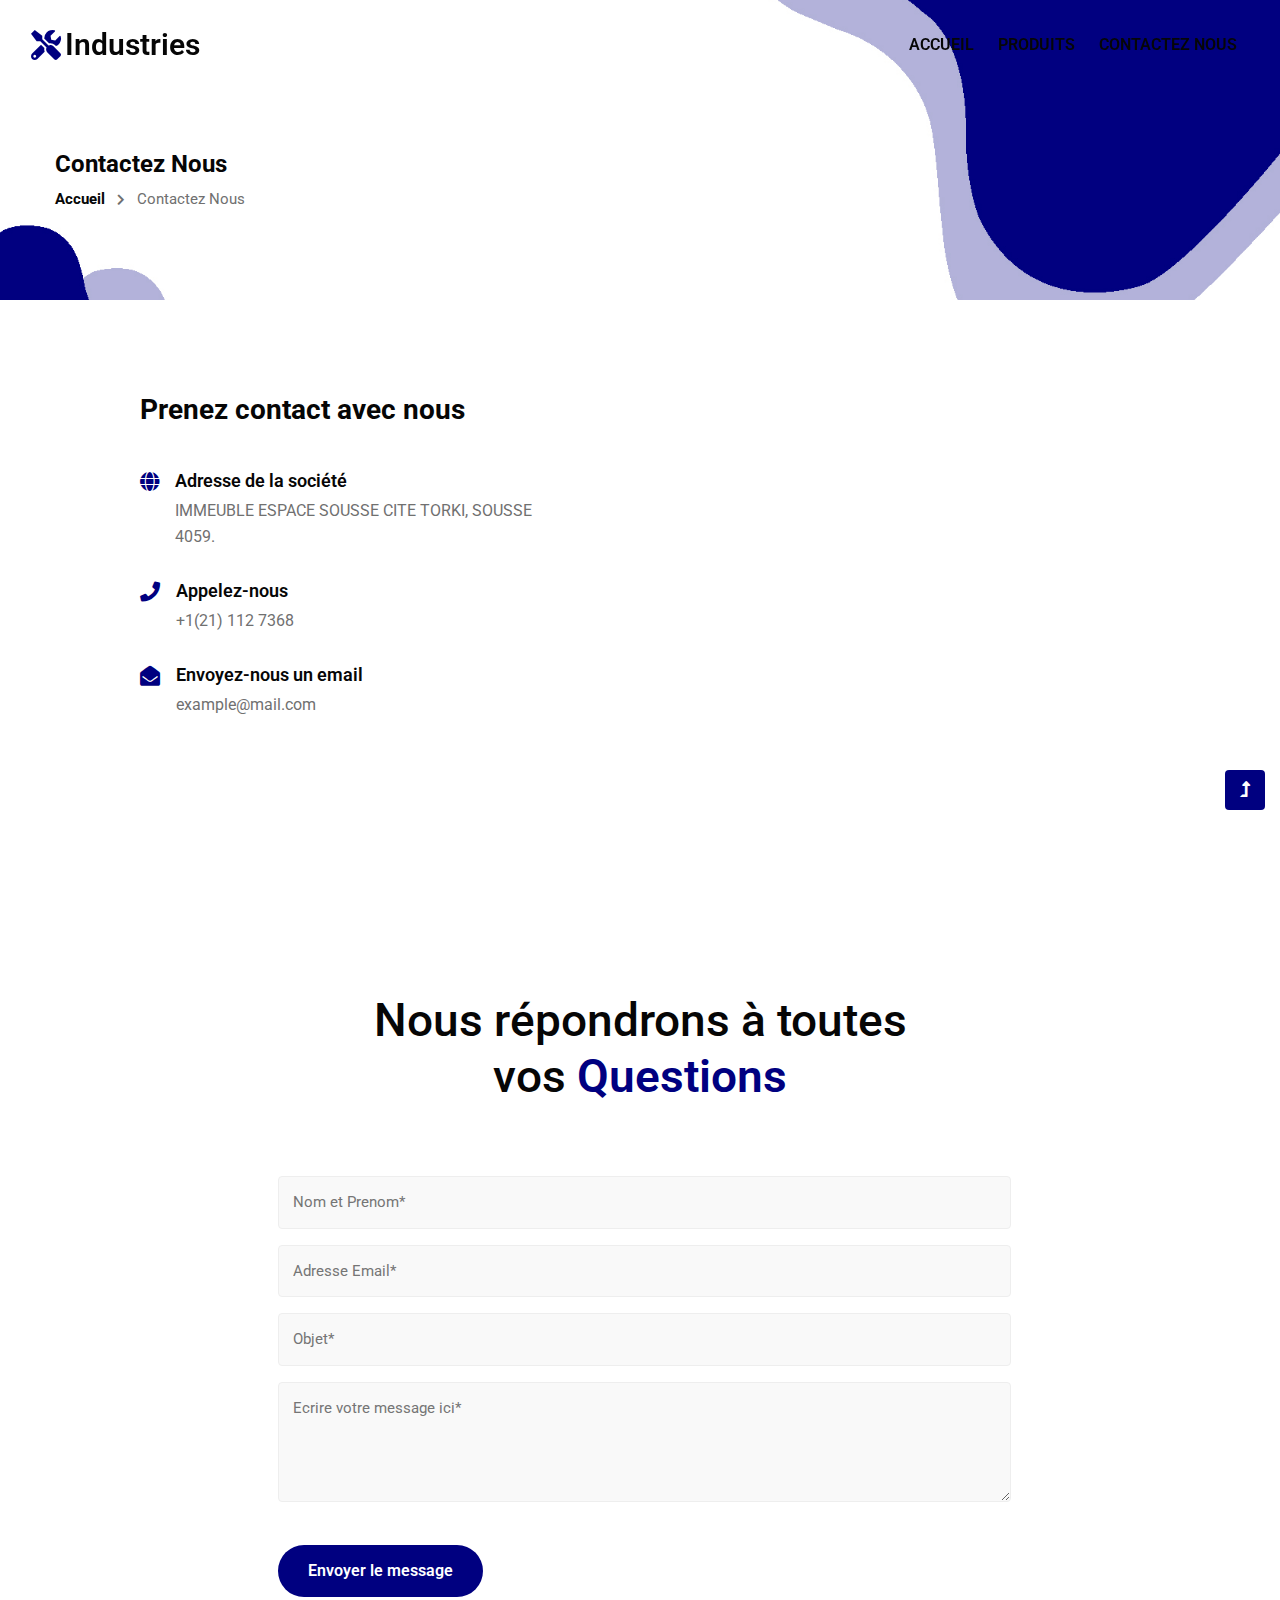
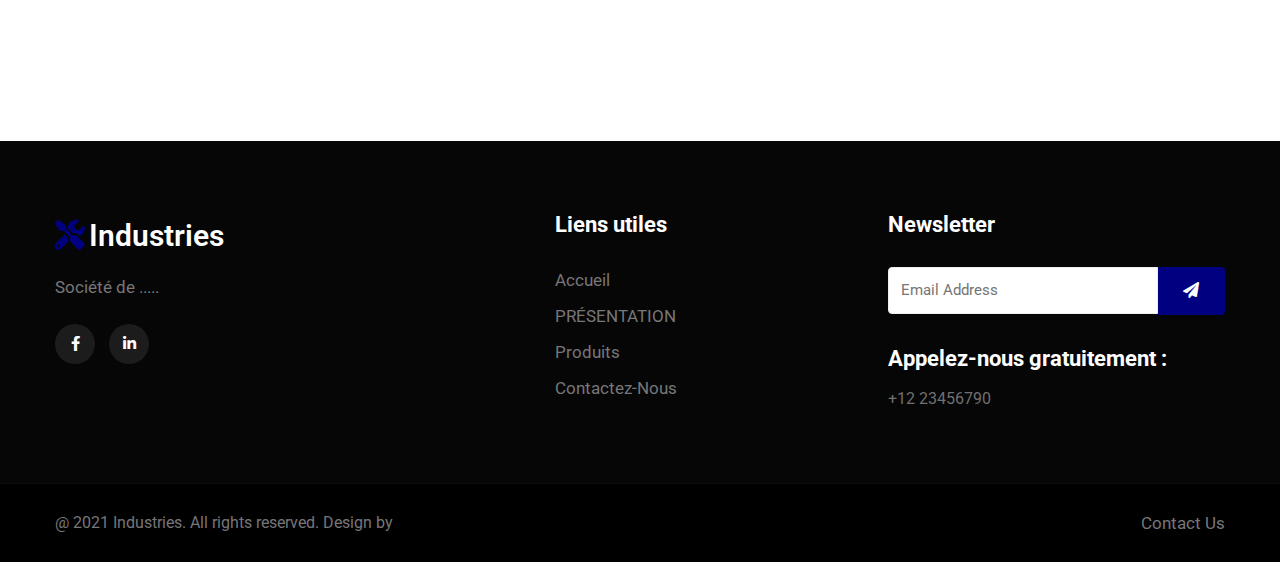
<file: contact.html>
<!--
Author: W3layouts
Author URL: http://w3layouts.com
-->
<!doctype html>
<html lang="en">

<head>
    <!-- Required meta tags -->
    <meta charset="utf-8">
    <meta name="viewport" content="width=device-width, initial-scale=1, shrink-to-fit=no">
    <title>Industries - Industrial Category Bootstrap Responsive Website Template - Services : W3Layouts</title>
    <!-- google-fonts -->
    <link
        href="//fonts.googleapis.com/css2?family=Roboto:wght@100;300;400;500;700;900&family=Teko:wght@300;400;500;600;700&display=swap"
        rel="stylesheet">
    <!-- //google-fonts -->
    <!-- Font-Awesome-Icons-CSS -->
    <link rel="stylesheet" href="assets/css/fontawesome-all.min.css">
    <!-- Template CSS Style link -->
    <link rel="stylesheet" href="assets/css/style-starter.css">
</head>

<body>
    <!--header-->
    <header id="site-header" class="fixed-top">
        <div class="container-fluid">
            <nav class="navbar navbar-expand-lg stroke">
                <h1>
                    <a class="navbar-brand d-flex align-items-center" href="index.html">
                        <i class="fas fa-tools mr-1" aria-hidden="true"></i>Industries</a>
                </h1>
                <!-- if logo is image enable this   
    <a class="navbar-brand" href="#index.html">
        <img src="image-path" alt="Your logo" title="Your logo" style="height:35px;" />
    </a> -->
                <button class="navbar-toggler  collapsed bg-gradient" type="button" data-toggle="collapse"
                    data-target="#navbarTogglerDemo02" aria-controls="navbarTogglerDemo02" aria-expanded="false"
                    aria-label="Toggle navigation">
                    <span class="navbar-toggler-icon fa icon-expand fa-bars"></span>
                    <span class="navbar-toggler-icon fa icon-close fa-times"></span>
                </button>

                <div class="collapse navbar-collapse" id="navbarTogglerDemo02">
                    <ul class="navbar-nav ml-lg-auto">
                        <li class="nav-item active">
                            <a class="nav-link" href="index.html">ACCUEIL<span class="sr-only">(current)</span></a>
                        </li>
                      
                        <li class="nav-item">
                            <a class="nav-link" href="services.html">produits</a>
                        </li>
                        <li class="nav-item">
                            <a class="nav-link" href="contact.html">Contactez Nous</a>
                        </li>
                       
                    </ul>
                </div>
                
            </nav>
        </div>
    </header>
    <!--//header-->

    <!-- inner banner -->
    <div class="inner-banner">
        <section class="w3l-breadcrumb">
            <div class="container">
                <h4 class="inner-text-title font-weight-bold mb-2">Contactez Nous</h4>
                <ul class="breadcrumbs-custom-path">
                    <li><a href="index.html">Accueil</a></li>
                    <li class="active"><span class="fa fa-chevron-right mx-2" aria-hidden="true"></span> Contactez Nous</li>
                </ul>
            </div>
        </section>
    </div>
    <!-- //inner banner -->

    <!-- contact -->
    <section class="w3l-contact py-5" id="contact">
        <div class="container py-md-5 py-4 mb-5">
            <div class="mx-auto" style="max-width:1000px">
                <div class="row contact-block">
                    <div class="col-md-5 contact-left">
                        <h3 class="font-weight-bold mb-md-5 mb-4">Prenez contact avec nous</h3>
                        <div class="cont-details">
                            <div class="d-flex contact-grid">
                                <div class="cont-left text-center mr-3">
                                    <span class="fa fa-globe"></span>
                                </div>
                                <div class="cont-right">
                                    <h6>Adresse de la société</h6>
                                    <p>IMMEUBLE ESPACE SOUSSE CITE TORKI, SOUSSE 4059.</p>
                                </div>
                            </div>
                            <div class="d-flex contact-grid mt-4 pt-lg-2">
                                <div class="cont-left text-center mr-3">
                                    <span class="fa fa-phone"></span>
                                </div>
                                <div class="cont-right">
                                    <h6>Appelez-nous</h6>
                                    <p><a href="tel:+1(21) 234 4567">+1(21) 112 7368</a></p>
                                </div>
                            </div>
                            <div class="d-flex contact-grid mt-4 pt-lg-2">
                                <div class="cont-left text-center mr-3">
                                    <span class="fa fa-envelope-open"></span>
                                </div>
                                <div class="cont-right">
                                    <h6>Envoyez-nous un email</h6>
                                    <p><a href="mailto:example@mail.com" class="mail">example@mail.com</a></p>
                                </div>
                            </div>

                        </div>
                    </div>
                    <div class="col-md-7 mt-md-0 mt-4">
                        <div class="map-iframe">
                            <div class="mapouter"><div class="gmap_canvas"><iframe width="600" height="500" id="gmap_canvas" src="https://maps.google.com/maps?q=Immeuble%20Espace%20Sousse&t=&z=13&ie=UTF8&iwloc=&output=embed" frameborder="0" scrolling="no" marginheight="0" marginwidth="0"></iframe><a href="https://123movies-to.org">123 movies</a><br><style>.mapouter{position:relative;text-align:right;height:500px;width:600px;}</style><a href="https://www.embedgooglemap.net">using google map on website</a><style>.gmap_canvas {overflow:hidden;background:none!important;height:500px;width:600px;}</style></div></div>
                        </div>
                    </div>
                </div>
                <!-- contact form -->
                <div class="contact-form-sec pt-5 mt-md-5">
                    <div class="title-heading-w3 text-center mx-auto mb-5 pb-sm-4" style="max-width:600px">
                        <h3 class="title-style">Nous répondrons à toutes vos <span>Questions</span></h3>
                    </div>
                    <div class="row contact-block align-items-center">
                        <div class="col-md-9 contact-right mt-md-0 mt-4 pl-lg-4 m-auto">
                            <form action="https://sendmail.w3layouts.com/submitForm" method="post" class="signin-form">
                                <div class="input-grids">
                                    <input type="text" name="w3lName" id="w3lName" placeholder="Nom et Prenom*"
                                        class="contact-input" required="" />
                                    <input type="email" name="w3lSender" id="w3lSender" placeholder="Adresse Email*"
                                        class="contact-input" required="" />
                                    <input type="text" name="w3lSubect" id="w3lSubect" placeholder="Objet*"
                                        class="contact-input" required="" />
                                </div>
                                <div class="form-input">
                                    <textarea name="w3lMessage" id="w3lMessage" placeholder="Ecrire votre message ici*"
                                        required=""></textarea>
                                </div>
                                <button class="btn btn-style mt-sm-3">Envoyer le message</button>
                            </form>
                        </div>
                    </div>
                </div>
                <!-- //contact form -->
            </div>
        </div>
    </section>
    <!-- //contact -->

  <!-- footer -->
  <footer class="w3l-footer-29-main">
    <div class="footer-29-w3l py-5">
        <div class="container py-4">
            <div class="row footer-top-29">
                <div class="col-lg-5 col-md-6 col-sm-7 footer-list-29 footer-1 pr-lg-5">
                    <div class="footer-logo mb-3">
                        <a class="footer-brand-logo" href="index.html"><i class="fas fa-tools mr-1"
                                aria-hidden="true"></i>Industries</a>
                    </div>
                    <p>Société de .....</p>
                    <div class="main-social-footer-29 mt-4">
                        <a href="#facebook" class="facebook"><span class="fab fa-facebook-f"></span></a>
                        <a href="#linkedin" class="linkedin"><span class="fab fa-linkedin-in"></span></a>
                    </div>
                </div>
                <div class="col-lg-3 col-md-6 col-sm-5 col-6 footer-list-29 footer-2 mt-sm-0 mt-5">
                    <ul>
                        <h6 class="footer-title-29">Liens utiles</h6>
                        <li><a href="index.html">Accueil</a></li>
                        <li><a href="about.html">PRÉSENTATION</a></li>
                        <li><a href="#careers">Produits</a></li>
                        <li class="mb-0"><a href="contact.html">contactez-nous</a></li>
                    </ul>
                </div>
               <br>
                <div class="col-lg-4 col-md-6 col-sm-7 footer-list-29 footer-4 mt-lg-0 mt-5 pl-lg-5">
                    <h6 class="footer-title-29">Newsletter </h6>
                    <form action="#" class="subscribe d-flex align-items-center" method="post">
                        <input type="email" name="email" placeholder="Email Address" required="">
                        <button><span class="fa fa-paper-plane" aria-hidden="true"></span></button>
                    </form>
                    <h6 class="footer-title-29 pt-2 mt-4 mb-3">Appelez-nous gratuitement : </h6>
                    <a href="tel:+12 23456790">+12 23456790</a>
                </div>
            </div>
        </div>
    </div>
    <!-- copyright -->
    <div class="w3l-copyright">
        <div class="container">
            <div class="row bottom-copies align-items-center">
                <p class="col-lg-8 copy-footer-29">@ 2021 Industries. All rights reserved. Design by </p>
                <div class="col-lg-4 footer-list-29 footer-copy-list">
                    <ul class="text-lg-right">
                        <li><a href="contact.html">Contact us</a></li>
                    </ul>
                </div>
            </div>
        </div>
    </div>
</footer>
<!-- //copyright -->
<!-- //footer -->

    <!-- Js scripts -->
    <!-- move top -->
    <button onclick="topFunction()" id="movetop" title="Go to top">
        <span class="fas fa-level-up-alt" aria-hidden="true"></span>
    </button>
    <script>
        // When the user scrolls down 20px from the top of the document, show the button
        window.onscroll = function () {
            scrollFunction()
        };

        function scrollFunction() {
            if (document.body.scrollTop > 20 || document.documentElement.scrollTop > 20) {
                document.getElementById("movetop").style.display = "block";
            } else {
                document.getElementById("movetop").style.display = "none";
            }
        }

        // When the user clicks on the button, scroll to the top of the document
        function topFunction() {
            document.body.scrollTop = 0;
            document.documentElement.scrollTop = 0;
        }
    </script>
    <!-- //move top -->

    <!-- common jquery plugin -->
    <script src="assets/js/jquery-3.3.1.min.js"></script>
    <!-- //common jquery plugin -->

    <!-- theme switch js (light and dark)-->
    <script src="assets/js/theme-change.js"></script>
    <script>
        function autoType(elementClass, typingSpeed) {
            var thhis = $(elementClass);
            thhis.css({
                "position": "relative",
                "display": "inline-block"
            });
            thhis.prepend('<div class="cursor" style="right: initial; left:0;"></div>');
            thhis = thhis.find(".text-js");
            var text = thhis.text().trim().split('');
            var amntOfChars = text.length;
            var newString = "";
            thhis.text("|");
            setTimeout(function () {
                thhis.css("opacity", 1);
                thhis.prev().removeAttr("style");
                thhis.text("");
                for (var i = 0; i < amntOfChars; i++) {
                    (function (i, char) {
                        setTimeout(function () {
                            newString += char;
                            thhis.text(newString);
                        }, i * typingSpeed);
                    })(i + 1, text[i]);
                }
            }, 1500);
        }

        $(document).ready(function () {
            // Now to start autoTyping just call the autoType function with the 
            // class of outer div
            // The second paramter is the speed between each letter is typed.   
            autoType(".type-js", 200);
        });
    </script>
    <!-- //theme switch js (light and dark)-->

    <!-- MENU-JS -->
    <script>
        $(window).on("scroll", function () {
            var scroll = $(window).scrollTop();

            if (scroll >= 80) {
                $("#site-header").addClass("nav-fixed");
            } else {
                $("#site-header").removeClass("nav-fixed");
            }
        });

        //Main navigation Active Class Add Remove
        $(".navbar-toggler").on("click", function () {
            $("header").toggleClass("active");
        });
        $(document).on("ready", function () {
            if ($(window).width() > 991) {
                $("header").removeClass("active");
            }
            $(window).on("resize", function () {
                if ($(window).width() > 991) {
                    $("header").removeClass("active");
                }
            });
        });
    </script>
    <!-- //MENU-JS -->

    <!-- disable body scroll which navbar is in active -->
    <script>
        $(function () {
            $('.navbar-toggler').click(function () {
                $('body').toggleClass('noscroll');
            })
        });
    </script>
    <!-- //disable body scroll which navbar is in active -->

    <!--bootstrap-->
    <script src="assets/js/bootstrap.min.js"></script>
    <!-- //bootstrap-->
    <!-- //Js scripts -->
</body>

</html>
</file>
<file: assets/css/style-starter.css>
@charset "UTF-8";

/*--
Author: W3layouts
Author URL: http://w3layouts.com
--*/
/*!
 * Bootstrap v4.4.1 (https://getbootstrap.com/)
 * Copyright 2011-2019 The Bootstrap Authors
 * Copyright 2011-2019 Twitter, Inc.
 * Licensed under MIT (https://github.com/twbs/bootstrap/blob/master/LICENSE)
 */
:root {
  --blue: #007bff;
  --indigo: #6610f2;
  --purple: #6f42c1;
  --pink: #e83e8c;
  --red: #dc3545;
  --orange: #fd7e14;
  --yellow: #ffc107;
  --green: #28a745;
  --teal: #20c997;
  --cyan: #17a2b8;
  --white: #fff;
  --gray: #6c757d;
  --gray-dark: #343a40;
  --primary: #000080;
  --secondary: #e71d36;
  --success: #28a745;
  --info: #17a2b8;
  --warning: #ffc107;
  --danger: #dc3545;
  --light: #f8f9fa;
  --dark: #343a40;
  --breakpoint-xs: 0;
  --breakpoint-sm: 576px;
  --breakpoint-md: 768px;
  --breakpoint-lg: 992px;
  --breakpoint-xl: 1200px;
  --font-family-sans-serif: -apple-system, BlinkMacSystemFont, "Segoe UI", Roboto, "Helvetica Neue", Arial, "Noto Sans", sans-serif, "Apple Color Emoji", "Segoe UI Emoji", "Segoe UI Symbol", "Noto Color Emoji";
  --font-family-monospace: SFMono-Regular, Menlo, Monaco, Consolas, "Liberation Mono", "Courier New", monospace;
}

*,
*::before,
*::after {
  box-sizing: border-box;
}

html {
  font-family: sans-serif;
  line-height: 1.15;
  -webkit-text-size-adjust: 100%;
  -webkit-tap-highlight-color: rgba(0, 0, 0, 0);
}

article,
aside,
figcaption,
figure,
footer,
header,
hgroup,
main,
nav,
section {
  display: block;
}

body {
  margin: 0;
  font-family: -apple-system, BlinkMacSystemFont, "Segoe UI", Roboto, "Helvetica Neue", Arial, "Noto Sans", sans-serif, "Apple Color Emoji", "Segoe UI Emoji", "Segoe UI Symbol", "Noto Color Emoji";
  font-size: 1rem;
  font-weight: 400;
  line-height: 1.5;
  color: #212529;
  text-align: left;
  background-color: #fff;
}

[tabindex="-1"]:focus:not(:focus-visible) {
  outline: 0 !important;
}

hr {
  box-sizing: content-box;
  height: 0;
  overflow: visible;
}

h1,
h2,
h3,
h4,
h5,
h6 {
  margin-top: 0;
  margin-bottom: 0.5rem;
}

p {
  margin-top: 0;
  margin-bottom: 1rem;
}

abbr[title],
abbr[data-original-title] {
  text-decoration: underline;
  -webkit-text-decoration: underline dotted;
  text-decoration: underline dotted;
  cursor: help;
  border-bottom: 0;
  -webkit-text-decoration-skip-ink: none;
  text-decoration-skip-ink: none;
}

address {
  margin-bottom: 1rem;
  font-style: normal;
  line-height: inherit;
}

ol,
ul,
dl {
  margin-top: 0;
  margin-bottom: 1rem;
}

ol ol,
ul ul,
ol ul,
ul ol {
  margin-bottom: 0;
}

dt {
  font-weight: 600;
}

dd {
  margin-bottom: .5rem;
  margin-left: 0;
}

blockquote {
  margin: 0 0 1rem;
}

b,
strong {
  font-weight: bolder;
}

small {
  font-size: 80%;
}

sub,
sup {
  position: relative;
  font-size: 75%;
  line-height: 0;
  vertical-align: baseline;
}

sub {
  bottom: -.25em;
}

sup {
  top: -.5em;
}

a {
  color: var(--font-color);
  text-decoration: none;
  background-color: transparent;
}

a:hover {
  color: #000080;
  text-decoration: underline;
}

a,
a:hover,
button,
button:hover {
  text-decoration: none;
  transition: .5s all;
  -moz-transition: .5s all;
}

a:not([href]) {
  color: inherit;
  text-decoration: none;
}

a:not([href]):hover {
  color: inherit;
  text-decoration: none;
}

pre,
code,
kbd,
samp {
  font-family: SFMono-Regular, Menlo, Monaco, Consolas, "Liberation Mono", "Courier New", monospace;
  font-size: 1em;
}

pre {
  margin-top: 0;
  margin-bottom: 1rem;
  overflow: auto;
}

figure {
  margin: 0 0 1rem;
}

img {
  vertical-align: middle;
  border-style: none;
}

svg {
  overflow: hidden;
  vertical-align: middle;
}

table {
  border-collapse: collapse;
}

caption {
  padding-top: 0.75rem;
  padding-bottom: 0.75rem;
  color: #6c757d;
  text-align: left;
  caption-side: bottom;
}

th {
  text-align: inherit;
}

label {
  display: inline-block;
  margin-bottom: 0.5rem;
}

button {
  border-radius: 0;
}

button:focus {
  outline: 1px dotted;
  outline: 5px auto -webkit-focus-ring-color;
}

input,
button,
select,
optgroup,
textarea {
  margin: 0;
  font-family: inherit;
  font-size: inherit;
  line-height: inherit;
}

button,
input {
  overflow: visible;
}

button,
select {
  text-transform: none;
}

select {
  word-wrap: normal;
}

button,
[type="button"],
[type="reset"],
[type="submit"] {
  -webkit-appearance: button;
}

button:not(:disabled),
[type="button"]:not(:disabled),
[type="reset"]:not(:disabled),
[type="submit"]:not(:disabled) {
  cursor: pointer;
}

button::-moz-focus-inner,
[type="button"]::-moz-focus-inner,
[type="reset"]::-moz-focus-inner,
[type="submit"]::-moz-focus-inner {
  padding: 0;
  border-style: none;
}

input[type="radio"],
input[type="checkbox"] {
  box-sizing: border-box;
  padding: 0;
}

input[type="date"],
input[type="time"],
input[type="datetime-local"],
input[type="month"] {
  -webkit-appearance: listbox;
}

textarea {
  overflow: auto;
  resize: vertical;
}

fieldset {
  min-width: 0;
  padding: 0;
  margin: 0;
  border: 0;
}

legend {
  display: block;
  width: 100%;
  max-width: 100%;
  padding: 0;
  margin-bottom: .5rem;
  font-size: 1.5rem;
  line-height: inherit;
  color: inherit;
  white-space: normal;
}

@media (max-width: 1200px) {
  legend {
    font-size: calc(1.275rem + 0.3vw);
  }
}

progress {
  vertical-align: baseline;
}

[type="number"]::-webkit-inner-spin-button,
[type="number"]::-webkit-outer-spin-button {
  height: auto;
}

[type="search"] {
  outline-offset: -2px;
  -webkit-appearance: none;
}

[type="search"]::-webkit-search-decoration {
  -webkit-appearance: none;
}

::-webkit-file-upload-button {
  font: inherit;
  -webkit-appearance: button;
}

output {
  display: inline-block;
}

summary {
  display: list-item;
  cursor: pointer;
}

template {
  display: none;
}

[hidden] {
  display: none !important;
}

h1,
h2,
h3,
h4,
h5,
h6,
.h1,
.h2,
.h3,
.h4,
.h5,
.h6 {
  margin-bottom: 0.5rem;
  font-weight: 400;
  line-height: 28px;
}

h1,
.h1 {
  font-size: 2.5rem;
}

@media (max-width: 1200px) {

  h1,
  .h1 {
    font-size: calc(1.375rem + 1.5vw);
  }
}

h2,
.h2 {
  font-size: 2rem;
}

@media (max-width: 1200px) {

  h2,
  .h2 {
    font-size: calc(1.325rem + 0.9vw);
  }
}

h3,
.h3 {
  font-size: 1.75rem;
}

@media (max-width: 1200px) {

  h3,
  .h3 {
    font-size: calc(1.3rem + 0.6vw);
  }
}

h4,
.h4 {
  font-size: 1.5rem;
}

@media (max-width: 1200px) {

  h4,
  .h4 {
    font-size: calc(1.275rem + 0.3vw);
  }
}

h5,
.h5 {
  font-size: 1.25rem;
}

h6,
.h6 {
  font-size: 1rem;
}

.lead {
  font-size: 1.25rem;
  font-weight: 300;
}

.display-1 {
  font-size: 6rem;
  font-weight: 300;
  line-height: 1.2;
}

@media (max-width: 1200px) {
  .display-1 {
    font-size: calc(1.725rem + 5.7vw);
  }
}

.display-2 {
  font-size: 5.5rem;
  font-weight: 300;
  line-height: 1.2;
}

@media (max-width: 1200px) {
  .display-2 {
    font-size: calc(1.675rem + 5.1vw);
  }
}

.display-3 {
  font-size: 4.5rem;
  font-weight: 300;
  line-height: 1.2;
}

@media (max-width: 1200px) {
  .display-3 {
    font-size: calc(1.575rem + 3.9vw);
  }
}

.display-4 {
  font-size: 3.5rem;
  font-weight: 300;
  line-height: 1.2;
}

@media (max-width: 1200px) {
  .display-4 {
    font-size: calc(1.475rem + 2.7vw);
  }
}

hr {
  margin-top: 1rem;
  margin-bottom: 1rem;
  border: 0;
  border-top: 1px solid rgba(0, 0, 0, 0.1);
}

small,
.small {
  font-size: 80%;
  font-weight: 400;
}

mark,
.mark {
  padding: 0.2em;
  background-color: #fcf8e3;
}

.list-unstyled {
  padding-left: 0;
  list-style: none;
}

.list-inline {
  padding-left: 0;
  list-style: none;
}

.list-inline-item {
  display: inline-block;
}

.list-inline-item:not(:last-child) {
  margin-right: 0.5rem;
}

.initialism {
  font-size: 90%;
  text-transform: uppercase;
}

.blockquote {
  margin-bottom: 1rem;
  font-size: 1.25rem;
}

.blockquote-footer {
  display: block;
  font-size: 80%;
  color: #6c757d;
}

.blockquote-footer::before {
  content: "\2014\00A0";
}

.img-fluid {
  max-width: 100%;
  height: auto;
}

.img-thumbnail {
  padding: 0.25rem;
  background-color: #fff;
  border: 1px solid #dee2e6;
  border-radius: 0.25rem;
  max-width: 100%;
  height: auto;
}

.figure {
  display: inline-block;
}

.figure-img {
  margin-bottom: 0.5rem;
  line-height: 1;
}

.figure-caption {
  font-size: 90%;
  color: #6c757d;
}

code {
  font-size: 87.5%;
  color: #e83e8c;
  word-wrap: break-word;
}

a>code {
  color: inherit;
}

kbd {
  padding: 0.2rem 0.4rem;
  font-size: 87.5%;
  color: #fff;
  background-color: #212529;
  border-radius: 0.2rem;
}

kbd kbd {
  padding: 0;
  font-size: 100%;
  font-weight: 600;
}

pre {
  display: block;
  font-size: 87.5%;
  color: #212529;
}

pre code {
  font-size: inherit;
  color: inherit;
  word-break: normal;
}

.pre-scrollable {
  max-height: 340px;
  overflow-y: scroll;
}

.container {
  width: 100%;
  padding-right: 15px;
  padding-left: 15px;
  margin-right: auto;
  margin-left: auto;
}

@media (min-width: 576px) {
  .container {
    max-width: 540px;
  }
}

@media (min-width: 768px) {
  .container {
    max-width: 720px;
  }
}

@media (min-width: 992px) {
  .container {
    max-width: 960px;
  }
}

@media (min-width: 1200px) {
  .container {
    max-width: 1140px;
  }
}

.container-fluid,
.container-sm,
.container-md,
.container-lg,
.container-xl {
  width: 100%;
  padding-right: 15px;
  padding-left: 15px;
  margin-right: auto;
  margin-left: auto;
}

@media (min-width: 576px) {

  .container,
  .container-sm {
    max-width: 540px;
  }
}

@media (min-width: 768px) {

  .container,
  .container-sm,
  .container-md {
    max-width: 720px;
  }
}

@media (min-width: 992px) {

  .container,
  .container-sm,
  .container-md,
  .container-lg {
    max-width: 960px;
  }
}

@media (min-width: 1200px) {

  .container,
  .container-sm,
  .container-md,
  .container-lg,
  .container-xl {
    max-width: 1140px;
  }
}

.row {
  display: flex;
  flex-wrap: wrap;
  margin-right: -15px;
  margin-left: -15px;
}

.no-gutters {
  margin-right: 0;
  margin-left: 0;
}

.no-gutters>.col,
.no-gutters>[class*="col-"] {
  padding-right: 0;
  padding-left: 0;
}

.col-1,
.col-2,
.col-3,
.col-4,
.col-5,
.col-6,
.col-7,
.col-8,
.col-9,
.col-10,
.col-11,
.col-12,
.col,
.col-auto,
.col-sm-1,
.col-sm-2,
.col-sm-3,
.col-sm-4,
.col-sm-5,
.col-sm-6,
.col-sm-7,
.col-sm-8,
.col-sm-9,
.col-sm-10,
.col-sm-11,
.col-sm-12,
.col-sm,
.col-sm-auto,
.col-md-1,
.col-md-2,
.col-md-3,
.col-md-4,
.col-md-5,
.col-md-6,
.col-md-7,
.col-md-8,
.col-md-9,
.col-md-10,
.col-md-11,
.col-md-12,
.col-md,
.col-md-auto,
.col-lg-1,
.col-lg-2,
.col-lg-3,
.col-lg-4,
.col-lg-5,
.col-lg-6,
.col-lg-7,
.col-lg-8,
.col-lg-9,
.col-lg-10,
.col-lg-11,
.col-lg-12,
.col-lg,
.col-lg-auto,
.col-xl-1,
.col-xl-2,
.col-xl-3,
.col-xl-4,
.col-xl-5,
.col-xl-6,
.col-xl-7,
.col-xl-8,
.col-xl-9,
.col-xl-10,
.col-xl-11,
.col-xl-12,
.col-xl,
.col-xl-auto {
  position: relative;
  width: 100%;
  padding-right: 15px;
  padding-left: 15px;
}

.col {
  flex-basis: 0;
  flex-grow: 1;
  max-width: 100%;
}

.row-cols-1>* {
  flex: 0 0 100%;
  max-width: 100%;
}

.row-cols-2>* {
  flex: 0 0 50%;
  max-width: 50%;
}

.row-cols-3>* {
  flex: 0 0 33.33333%;
  max-width: 33.33333%;
}

.row-cols-4>* {
  flex: 0 0 25%;
  max-width: 25%;
}

.row-cols-5>* {
  flex: 0 0 20%;
  max-width: 20%;
}

.row-cols-6>* {
  flex: 0 0 16.66667%;
  max-width: 16.66667%;
}

.col-auto {
  flex: 0 0 auto;
  width: auto;
  max-width: 100%;
}

.col-1 {
  flex: 0 0 8.33333%;
  max-width: 8.33333%;
}

.col-2 {
  flex: 0 0 16.66667%;
  max-width: 16.66667%;
}

.col-3 {
  flex: 0 0 25%;
  max-width: 25%;
}

.col-4 {
  flex: 0 0 33.33333%;
  max-width: 33.33333%;
}

.col-5 {
  flex: 0 0 41.66667%;
  max-width: 41.66667%;
}

.col-6 {
  flex: 0 0 50%;
  max-width: 50%;
}

.col-7 {
  flex: 0 0 58.33333%;
  max-width: 58.33333%;
}

.col-8 {
  flex: 0 0 66.66667%;
  max-width: 66.66667%;
}

.col-9 {
  flex: 0 0 75%;
  max-width: 75%;
}

.col-10 {
  flex: 0 0 83.33333%;
  max-width: 83.33333%;
}

.col-11 {
  flex: 0 0 91.66667%;
  max-width: 91.66667%;
}

.col-12 {
  flex: 0 0 100%;
  max-width: 100%;
}

.order-first {
  order: -1;
}

.order-last {
  order: 13;
}

.order-0 {
  order: 0;
}

.order-1 {
  order: 1;
}

.order-2 {
  order: 2;
}

.order-3 {
  order: 3;
}

.order-4 {
  order: 4;
}

.order-5 {
  order: 5;
}

.order-6 {
  order: 6;
}

.order-7 {
  order: 7;
}

.order-8 {
  order: 8;
}

.order-9 {
  order: 9;
}

.order-10 {
  order: 10;
}

.order-11 {
  order: 11;
}

.order-12 {
  order: 12;
}

.offset-1 {
  margin-left: 8.33333%;
}

.offset-2 {
  margin-left: 16.66667%;
}

.offset-3 {
  margin-left: 25%;
}

.offset-4 {
  margin-left: 33.33333%;
}

.offset-5 {
  margin-left: 41.66667%;
}

.offset-6 {
  margin-left: 50%;
}

.offset-7 {
  margin-left: 58.33333%;
}

.offset-8 {
  margin-left: 66.66667%;
}

.offset-9 {
  margin-left: 75%;
}

.offset-10 {
  margin-left: 83.33333%;
}

.offset-11 {
  margin-left: 91.66667%;
}

@media (min-width: 576px) {
  .col-sm {
    flex-basis: 0;
    flex-grow: 1;
    max-width: 100%;
  }

  .row-cols-sm-1>* {
    flex: 0 0 100%;
    max-width: 100%;
  }

  .row-cols-sm-2>* {
    flex: 0 0 50%;
    max-width: 50%;
  }

  .row-cols-sm-3>* {
    flex: 0 0 33.33333%;
    max-width: 33.33333%;
  }

  .row-cols-sm-4>* {
    flex: 0 0 25%;
    max-width: 25%;
  }

  .row-cols-sm-5>* {
    flex: 0 0 20%;
    max-width: 20%;
  }

  .row-cols-sm-6>* {
    flex: 0 0 16.66667%;
    max-width: 16.66667%;
  }

  .col-sm-auto {
    flex: 0 0 auto;
    width: auto;
    max-width: 100%;
  }

  .col-sm-1 {
    flex: 0 0 8.33333%;
    max-width: 8.33333%;
  }

  .col-sm-2 {
    flex: 0 0 16.66667%;
    max-width: 16.66667%;
  }

  .col-sm-3 {
    flex: 0 0 25%;
    max-width: 25%;
  }

  .col-sm-4 {
    flex: 0 0 33.33333%;
    max-width: 33.33333%;
  }

  .col-sm-5 {
    flex: 0 0 41.66667%;
    max-width: 41.66667%;
  }

  .col-sm-6 {
    flex: 0 0 50%;
    max-width: 50%;
  }

  .col-sm-7 {
    flex: 0 0 58.33333%;
    max-width: 58.33333%;
  }

  .col-sm-8 {
    flex: 0 0 66.66667%;
    max-width: 66.66667%;
  }

  .col-sm-9 {
    flex: 0 0 75%;
    max-width: 75%;
  }

  .col-sm-10 {
    flex: 0 0 83.33333%;
    max-width: 83.33333%;
  }

  .col-sm-11 {
    flex: 0 0 91.66667%;
    max-width: 91.66667%;
  }

  .col-sm-12 {
    flex: 0 0 100%;
    max-width: 100%;
  }

  .order-sm-first {
    order: -1;
  }

  .order-sm-last {
    order: 13;
  }

  .order-sm-0 {
    order: 0;
  }

  .order-sm-1 {
    order: 1;
  }

  .order-sm-2 {
    order: 2;
  }

  .order-sm-3 {
    order: 3;
  }

  .order-sm-4 {
    order: 4;
  }

  .order-sm-5 {
    order: 5;
  }

  .order-sm-6 {
    order: 6;
  }

  .order-sm-7 {
    order: 7;
  }

  .order-sm-8 {
    order: 8;
  }

  .order-sm-9 {
    order: 9;
  }

  .order-sm-10 {
    order: 10;
  }

  .order-sm-11 {
    order: 11;
  }

  .order-sm-12 {
    order: 12;
  }

  .offset-sm-0 {
    margin-left: 0;
  }

  .offset-sm-1 {
    margin-left: 8.33333%;
  }

  .offset-sm-2 {
    margin-left: 16.66667%;
  }

  .offset-sm-3 {
    margin-left: 25%;
  }

  .offset-sm-4 {
    margin-left: 33.33333%;
  }

  .offset-sm-5 {
    margin-left: 41.66667%;
  }

  .offset-sm-6 {
    margin-left: 50%;
  }

  .offset-sm-7 {
    margin-left: 58.33333%;
  }

  .offset-sm-8 {
    margin-left: 66.66667%;
  }

  .offset-sm-9 {
    margin-left: 75%;
  }

  .offset-sm-10 {
    margin-left: 83.33333%;
  }

  .offset-sm-11 {
    margin-left: 91.66667%;
  }
}

@media (min-width: 768px) {
  .col-md {
    flex-basis: 0;
    flex-grow: 1;
    max-width: 100%;
  }

  .row-cols-md-1>* {
    flex: 0 0 100%;
    max-width: 100%;
  }

  .row-cols-md-2>* {
    flex: 0 0 50%;
    max-width: 50%;
  }

  .row-cols-md-3>* {
    flex: 0 0 33.33333%;
    max-width: 33.33333%;
  }

  .row-cols-md-4>* {
    flex: 0 0 25%;
    max-width: 25%;
  }

  .row-cols-md-5>* {
    flex: 0 0 20%;
    max-width: 20%;
  }

  .row-cols-md-6>* {
    flex: 0 0 16.66667%;
    max-width: 16.66667%;
  }

  .col-md-auto {
    flex: 0 0 auto;
    width: auto;
    max-width: 100%;
  }

  .col-md-1 {
    flex: 0 0 8.33333%;
    max-width: 8.33333%;
  }

  .col-md-2 {
    flex: 0 0 16.66667%;
    max-width: 16.66667%;
  }

  .col-md-3 {
    flex: 0 0 25%;
    max-width: 25%;
  }

  .col-md-4 {
    flex: 0 0 33.33333%;
    max-width: 33.33333%;
  }

  .col-md-5 {
    flex: 0 0 41.66667%;
    max-width: 41.66667%;
  }

  .col-md-6 {
    flex: 0 0 50%;
    max-width: 50%;
  }

  .col-md-7 {
    flex: 0 0 58.33333%;
    max-width: 58.33333%;
  }

  .col-md-8 {
    flex: 0 0 66.66667%;
    max-width: 66.66667%;
  }

  .col-md-9 {
    flex: 0 0 75%;
    max-width: 75%;
  }

  .col-md-10 {
    flex: 0 0 83.33333%;
    max-width: 83.33333%;
  }

  .col-md-11 {
    flex: 0 0 91.66667%;
    max-width: 91.66667%;
  }

  .col-md-12 {
    flex: 0 0 100%;
    max-width: 100%;
  }

  .order-md-first {
    order: -1;
  }

  .order-md-last {
    order: 13;
  }

  .order-md-0 {
    order: 0;
  }

  .order-md-1 {
    order: 1;
  }

  .order-md-2 {
    order: 2;
  }

  .order-md-3 {
    order: 3;
  }

  .order-md-4 {
    order: 4;
  }

  .order-md-5 {
    order: 5;
  }

  .order-md-6 {
    order: 6;
  }

  .order-md-7 {
    order: 7;
  }

  .order-md-8 {
    order: 8;
  }

  .order-md-9 {
    order: 9;
  }

  .order-md-10 {
    order: 10;
  }

  .order-md-11 {
    order: 11;
  }

  .order-md-12 {
    order: 12;
  }

  .offset-md-0 {
    margin-left: 0;
  }

  .offset-md-1 {
    margin-left: 8.33333%;
  }

  .offset-md-2 {
    margin-left: 16.66667%;
  }

  .offset-md-3 {
    margin-left: 25%;
  }

  .offset-md-4 {
    margin-left: 33.33333%;
  }

  .offset-md-5 {
    margin-left: 41.66667%;
  }

  .offset-md-6 {
    margin-left: 50%;
  }

  .offset-md-7 {
    margin-left: 58.33333%;
  }

  .offset-md-8 {
    margin-left: 66.66667%;
  }

  .offset-md-9 {
    margin-left: 75%;
  }

  .offset-md-10 {
    margin-left: 83.33333%;
  }

  .offset-md-11 {
    margin-left: 91.66667%;
  }
}

@media (min-width: 992px) {
  .col-lg {
    flex-basis: 0;
    flex-grow: 1;
    max-width: 100%;
  }

  .row-cols-lg-1>* {
    flex: 0 0 100%;
    max-width: 100%;
  }

  .row-cols-lg-2>* {
    flex: 0 0 50%;
    max-width: 50%;
  }

  .row-cols-lg-3>* {
    flex: 0 0 33.33333%;
    max-width: 33.33333%;
  }

  .row-cols-lg-4>* {
    flex: 0 0 25%;
    max-width: 25%;
  }

  .row-cols-lg-5>* {
    flex: 0 0 20%;
    max-width: 20%;
  }

  .row-cols-lg-6>* {
    flex: 0 0 16.66667%;
    max-width: 16.66667%;
  }

  .col-lg-auto {
    flex: 0 0 auto;
    width: auto;
    max-width: 100%;
  }

  .col-lg-1 {
    flex: 0 0 8.33333%;
    max-width: 8.33333%;
  }

  .col-lg-2 {
    flex: 0 0 16.66667%;
    max-width: 16.66667%;
  }

  .col-lg-3 {
    flex: 0 0 25%;
    max-width: 25%;
  }

  .col-lg-4 {
    flex: 0 0 33.33333%;
    max-width: 33.33333%;
  }

  .col-lg-5 {
    flex: 0 0 41.66667%;
    max-width: 41.66667%;
  }

  .col-lg-6 {
    flex: 0 0 50%;
    max-width: 50%;
  }

  .col-lg-7 {
    flex: 0 0 58.33333%;
    max-width: 58.33333%;
  }

  .col-lg-8 {
    flex: 0 0 66.66667%;
    max-width: 66.66667%;
  }

  .col-lg-9 {
    flex: 0 0 75%;
    max-width: 75%;
  }

  .col-lg-10 {
    flex: 0 0 83.33333%;
    max-width: 83.33333%;
  }

  .col-lg-11 {
    flex: 0 0 91.66667%;
    max-width: 91.66667%;
  }

  .col-lg-12 {
    flex: 0 0 100%;
    max-width: 100%;
  }

  .order-lg-first {
    order: -1;
  }

  .order-lg-last {
    order: 13;
  }

  .order-lg-0 {
    order: 0;
  }

  .order-lg-1 {
    order: 1;
  }

  .order-lg-2 {
    order: 2;
  }

  .order-lg-3 {
    order: 3;
  }

  .order-lg-4 {
    order: 4;
  }

  .order-lg-5 {
    order: 5;
  }

  .order-lg-6 {
    order: 6;
  }

  .order-lg-7 {
    order: 7;
  }

  .order-lg-8 {
    order: 8;
  }

  .order-lg-9 {
    order: 9;
  }

  .order-lg-10 {
    order: 10;
  }

  .order-lg-11 {
    order: 11;
  }

  .order-lg-12 {
    order: 12;
  }

  .offset-lg-0 {
    margin-left: 0;
  }

  .offset-lg-1 {
    margin-left: 8.33333%;
  }

  .offset-lg-2 {
    margin-left: 16.66667%;
  }

  .offset-lg-3 {
    margin-left: 25%;
  }

  .offset-lg-4 {
    margin-left: 33.33333%;
  }

  .offset-lg-5 {
    margin-left: 41.66667%;
  }

  .offset-lg-6 {
    margin-left: 50%;
  }

  .offset-lg-7 {
    margin-left: 58.33333%;
  }

  .offset-lg-8 {
    margin-left: 66.66667%;
  }

  .offset-lg-9 {
    margin-left: 75%;
  }

  .offset-lg-10 {
    margin-left: 83.33333%;
  }

  .offset-lg-11 {
    margin-left: 91.66667%;
  }
}

@media (min-width: 1200px) {
  .col-xl {
    flex-basis: 0;
    flex-grow: 1;
    max-width: 100%;
  }

  .row-cols-xl-1>* {
    flex: 0 0 100%;
    max-width: 100%;
  }

  .row-cols-xl-2>* {
    flex: 0 0 50%;
    max-width: 50%;
  }

  .row-cols-xl-3>* {
    flex: 0 0 33.33333%;
    max-width: 33.33333%;
  }

  .row-cols-xl-4>* {
    flex: 0 0 25%;
    max-width: 25%;
  }

  .row-cols-xl-5>* {
    flex: 0 0 20%;
    max-width: 20%;
  }

  .row-cols-xl-6>* {
    flex: 0 0 16.66667%;
    max-width: 16.66667%;
  }

  .col-xl-auto {
    flex: 0 0 auto;
    width: auto;
    max-width: 100%;
  }

  .col-xl-1 {
    flex: 0 0 8.33333%;
    max-width: 8.33333%;
  }

  .col-xl-2 {
    flex: 0 0 16.66667%;
    max-width: 16.66667%;
  }

  .col-xl-3 {
    flex: 0 0 25%;
    max-width: 25%;
  }

  .col-xl-4 {
    flex: 0 0 33.33333%;
    max-width: 33.33333%;
  }

  .col-xl-5 {
    flex: 0 0 41.66667%;
    max-width: 41.66667%;
  }

  .col-xl-6 {
    flex: 0 0 50%;
    max-width: 50%;
  }

  .col-xl-7 {
    flex: 0 0 58.33333%;
    max-width: 58.33333%;
  }

  .col-xl-8 {
    flex: 0 0 66.66667%;
    max-width: 66.66667%;
  }

  .col-xl-9 {
    flex: 0 0 75%;
    max-width: 75%;
  }

  .col-xl-10 {
    flex: 0 0 83.33333%;
    max-width: 83.33333%;
  }

  .col-xl-11 {
    flex: 0 0 91.66667%;
    max-width: 91.66667%;
  }

  .col-xl-12 {
    flex: 0 0 100%;
    max-width: 100%;
  }

  .order-xl-first {
    order: -1;
  }

  .order-xl-last {
    order: 13;
  }

  .order-xl-0 {
    order: 0;
  }

  .order-xl-1 {
    order: 1;
  }

  .order-xl-2 {
    order: 2;
  }

  .order-xl-3 {
    order: 3;
  }

  .order-xl-4 {
    order: 4;
  }

  .order-xl-5 {
    order: 5;
  }

  .order-xl-6 {
    order: 6;
  }

  .order-xl-7 {
    order: 7;
  }

  .order-xl-8 {
    order: 8;
  }

  .order-xl-9 {
    order: 9;
  }

  .order-xl-10 {
    order: 10;
  }

  .order-xl-11 {
    order: 11;
  }

  .order-xl-12 {
    order: 12;
  }

  .offset-xl-0 {
    margin-left: 0;
  }

  .offset-xl-1 {
    margin-left: 8.33333%;
  }

  .offset-xl-2 {
    margin-left: 16.66667%;
  }

  .offset-xl-3 {
    margin-left: 25%;
  }

  .offset-xl-4 {
    margin-left: 33.33333%;
  }

  .offset-xl-5 {
    margin-left: 41.66667%;
  }

  .offset-xl-6 {
    margin-left: 50%;
  }

  .offset-xl-7 {
    margin-left: 58.33333%;
  }

  .offset-xl-8 {
    margin-left: 66.66667%;
  }

  .offset-xl-9 {
    margin-left: 75%;
  }

  .offset-xl-10 {
    margin-left: 83.33333%;
  }

  .offset-xl-11 {
    margin-left: 91.66667%;
  }
}

.table {
  width: 100%;
  margin-bottom: 1rem;
  color: #212529;
}

.table th,
.table td {
  padding: 0.75rem;
  vertical-align: top;
  border-top: 1px solid #dee2e6;
}

.table thead th {
  vertical-align: bottom;
  border-bottom: 2px solid #dee2e6;
}

.table tbody+tbody {
  border-top: 2px solid #dee2e6;
}

.table-sm th,
.table-sm td {
  padding: 0.3rem;
}

.table-bordered {
  border: 1px solid #dee2e6;
}

.table-bordered th,
.table-bordered td {
  border: 1px solid #dee2e6;
}

.table-bordered thead th,
.table-bordered thead td {
  border-bottom-width: 2px;
}

.table-borderless th,
.table-borderless td,
.table-borderless thead th,
.table-borderless tbody+tbody {
  border: 0;
}

.table-striped tbody tr:nth-of-type(odd) {
  background-color: rgba(0, 0, 0, 0.05);
}

.table-hover tbody tr:hover {
  color: #212529;
  background-color: rgba(0, 0, 0, 0.075);
}

.table-primary,
.table-primary>th,
.table-primary>td {
  background-color: #c4f0df;
}

.table-primary th,
.table-primary td,
.table-primary thead th,
.table-primary tbody+tbody {
  border-color: #92e3c3;
}

.table-hover .table-primary:hover {
  background-color: #b0ebd4;
}

.table-hover .table-primary:hover>td,
.table-hover .table-primary:hover>th {
  background-color: #b0ebd4;
}

.table-secondary,
.table-secondary>th,
.table-secondary>td {
  background-color: #c8c7d3;
}

.table-secondary th,
.table-secondary td,
.table-secondary thead th,
.table-secondary tbody+tbody {
  border-color: #9996ae;
}

.table-hover .table-secondary:hover {
  background-color: #bab9c8;
}

.table-hover .table-secondary:hover>td,
.table-hover .table-secondary:hover>th {
  background-color: #bab9c8;
}

.table-success,
.table-success>th,
.table-success>td {
  background-color: #c3e6cb;
}

.table-success th,
.table-success td,
.table-success thead th,
.table-success tbody+tbody {
  border-color: #8fd19e;
}

.table-hover .table-success:hover {
  background-color: #b1dfbb;
}

.table-hover .table-success:hover>td,
.table-hover .table-success:hover>th {
  background-color: #b1dfbb;
}

.table-info,
.table-info>th,
.table-info>td {
  background-color: #bee5eb;
}

.table-info th,
.table-info td,
.table-info thead th,
.table-info tbody+tbody {
  border-color: #86cfda;
}

.table-hover .table-info:hover {
  background-color: #abdde5;
}

.table-hover .table-info:hover>td,
.table-hover .table-info:hover>th {
  background-color: #abdde5;
}

.table-warning,
.table-warning>th,
.table-warning>td {
  background-color: #ffeeba;
}

.table-warning th,
.table-warning td,
.table-warning thead th,
.table-warning tbody+tbody {
  border-color: #ffdf7e;
}

.table-hover .table-warning:hover {
  background-color: #ffe8a1;
}

.table-hover .table-warning:hover>td,
.table-hover .table-warning:hover>th {
  background-color: #ffe8a1;
}

.table-danger,
.table-danger>th,
.table-danger>td {
  background-color: #f5c6cb;
}

.table-danger th,
.table-danger td,
.table-danger thead th,
.table-danger tbody+tbody {
  border-color: #ed969e;
}

.table-hover .table-danger:hover {
  background-color: #f1b0b7;
}

.table-hover .table-danger:hover>td,
.table-hover .table-danger:hover>th {
  background-color: #f1b0b7;
}

.table-light,
.table-light>th,
.table-light>td {
  background-color: #fdfdfe;
}

.table-light th,
.table-light td,
.table-light thead th,
.table-light tbody+tbody {
  border-color: #fbfcfc;
}

.table-hover .table-light:hover {
  background-color: #ececf6;
}

.table-hover .table-light:hover>td,
.table-hover .table-light:hover>th {
  background-color: #ececf6;
}

.table-dark,
.table-dark>th,
.table-dark>td {
  background-color: #c6c8ca;
}

.table-dark th,
.table-dark td,
.table-dark thead th,
.table-dark tbody+tbody {
  border-color: #95999c;
}

.table-hover .table-dark:hover {
  background-color: #b9bbbe;
}

.table-hover .table-dark:hover>td,
.table-hover .table-dark:hover>th {
  background-color: #b9bbbe;
}

.table-active,
.table-active>th,
.table-active>td {
  background-color: rgba(0, 0, 0, 0.075);
}

.table-hover .table-active:hover {
  background-color: rgba(0, 0, 0, 0.075);
}

.table-hover .table-active:hover>td,
.table-hover .table-active:hover>th {
  background-color: rgba(0, 0, 0, 0.075);
}

.table .thead-dark th {
  color: #fff;
  background-color: #343a40;
  border-color: #454d55;
}

.table .thead-light th {
  color: #495057;
  background-color: #e9ecef;
  border-color: #dee2e6;
}

.table-dark {
  color: #fff;
  background-color: #343a40;
}

.table-dark th,
.table-dark td,
.table-dark thead th {
  border-color: #454d55;
}

.table-dark.table-bordered {
  border: 0;
}

.table-dark.table-striped tbody tr:nth-of-type(odd) {
  background-color: rgba(255, 255, 255, 0.05);
}

.table-dark.table-hover tbody tr:hover {
  color: #fff;
  background-color: rgba(255, 255, 255, 0.075);
}

@media (max-width: 575.98px) {
  .table-responsive-sm {
    display: block;
    width: 100%;
    overflow-x: auto;
    -webkit-overflow-scrolling: touch;
  }

  .table-responsive-sm>.table-bordered {
    border: 0;
  }
}

@media (max-width: 767.98px) {
  .table-responsive-md {
    display: block;
    width: 100%;
    overflow-x: auto;
    -webkit-overflow-scrolling: touch;
  }

  .table-responsive-md>.table-bordered {
    border: 0;
  }
}

@media (max-width: 991.98px) {
  .table-responsive-lg {
    display: block;
    width: 100%;
    overflow-x: auto;
    -webkit-overflow-scrolling: touch;
  }

  .table-responsive-lg>.table-bordered {
    border: 0;
  }
}

@media (max-width: 1199.98px) {
  .table-responsive-xl {
    display: block;
    width: 100%;
    overflow-x: auto;
    -webkit-overflow-scrolling: touch;
  }

  .table-responsive-xl>.table-bordered {
    border: 0;
  }
}

.table-responsive {
  display: block;
  width: 100%;
  overflow-x: auto;
  -webkit-overflow-scrolling: touch;
}

.table-responsive>.table-bordered {
  border: 0;
}

.form-control {
  display: block;
  width: 100%;
  height: calc(1.5em + 0.75rem + 2px);
  padding: 0.375rem 0.75rem;
  font-size: 1rem;
  font-weight: 400;
  line-height: 1.5;
  color: #495057;
  background-color: #fff;
  background-clip: padding-box;
  border: 1px solid #ced4da;
  border-radius: 0.25rem;
  transition: border-color 0.15s ease-in-out, box-shadow 0.15s ease-in-out;
}

@media (prefers-reduced-motion: reduce) {
  .form-control {
    transition: none;
  }
}

.form-control::-ms-expand {
  background-color: transparent;
  border: 0;
}

.form-control:-moz-focusring {
  color: transparent;
  text-shadow: 0 0 0 #495057;
}

.form-control:focus {
  color: #495057;
  background-color: #fff;
  border-color: #91e6c4;
  outline: 0;
  box-shadow: 0 0 0 0.2rem rgba(46, 202, 139, 0.25);
}

.form-control::-webkit-input-placeholder {
  color: #6c757d;
  opacity: 1;
}

.form-control::-moz-placeholder {
  color: #6c757d;
  opacity: 1;
}

.form-control:-ms-input-placeholder {
  color: #6c757d;
  opacity: 1;
}

.form-control::-ms-input-placeholder {
  color: #6c757d;
  opacity: 1;
}

.form-control::placeholder {
  color: #6c757d;
  opacity: 1;
}

.form-control:disabled,
.form-control[readonly] {
  background-color: #e9ecef;
  opacity: 1;
}


.input-search input::-moz-placeholder {
  color: var(--paceholder-color-search);
  opacity: 1;
}

.input-search input:-ms-input-placeholder {
  color: var(--paceholder-color-search);
  opacity: 1;
}

.input-search input::-ms-input-placeholder {
  color: var(--paceholder-color-search);
  opacity: 1;
}

.input-search input::placeholder {
  color: var(--paceholder-color-search);
  opacity: 1;
}



select.form-control:focus::-ms-value {
  color: #495057;
  background-color: #fff;
}

.form-control-file,
.form-control-range {
  display: block;
  width: 100%;
}

.col-form-label {
  padding-top: calc(0.375rem + 1px);
  padding-bottom: calc(0.375rem + 1px);
  margin-bottom: 0;
  font-size: inherit;
  line-height: 1.5;
}

.col-form-label-lg {
  padding-top: calc(0.5rem + 1px);
  padding-bottom: calc(0.5rem + 1px);
  font-size: 1.25rem;
  line-height: 1.5;
}

.col-form-label-sm {
  padding-top: calc(0.25rem + 1px);
  padding-bottom: calc(0.25rem + 1px);
  font-size: 0.875rem;
  line-height: 1.5;
}

.form-control-plaintext {
  display: block;
  width: 100%;
  padding: 0.375rem 0;
  margin-bottom: 0;
  font-size: 1rem;
  line-height: 1.5;
  color: #212529;
  background-color: transparent;
  border: solid transparent;
  border-width: 1px 0;
}

.form-control-plaintext.form-control-sm,
.form-control-plaintext.form-control-lg {
  padding-right: 0;
  padding-left: 0;
}

.form-control-sm {
  height: calc(1.5em + 0.5rem + 2px);
  padding: 0.25rem 0.5rem;
  font-size: 0.875rem;
  line-height: 1.5;
  border-radius: 0.2rem;
}

.form-control-lg {
  height: calc(1.5em + 1rem + 2px);
  padding: 0.5rem 1rem;
  font-size: 1.25rem;
  line-height: 1.5;
  border-radius: 0.3rem;
}

select.form-control[size],
select.form-control[multiple] {
  height: auto;
}

textarea.form-control {
  height: auto;
}

.form-group {
  margin-bottom: 1rem;
}

.form-text {
  display: block;
  margin-top: 0.25rem;
}

.form-row {
  display: flex;
  flex-wrap: wrap;
  margin-right: -5px;
  margin-left: -5px;
}

.form-row>.col,
.form-row>[class*="col-"] {
  padding-right: 5px;
  padding-left: 5px;
}

.form-check {
  position: relative;
  display: block;
  padding-left: 1.25rem;
}

.form-check-input {
  position: absolute;
  margin-top: 0.3rem;
  margin-left: -1.25rem;
}

.form-check-input[disabled]~.form-check-label,
.form-check-input:disabled~.form-check-label {
  color: #6c757d;
}

.form-check-label {
  margin-bottom: 0;
}

.form-check-inline {
  display: inline-flex;
  align-items: center;
  padding-left: 0;
  margin-right: 0.75rem;
}

.form-check-inline .form-check-input {
  position: static;
  margin-top: 0;
  margin-right: 0.3125rem;
  margin-left: 0;
}

.valid-feedback {
  display: none;
  width: 100%;
  margin-top: 0.25rem;
  font-size: 80%;
  color: #28a745;
}

.valid-tooltip {
  position: absolute;
  top: 100%;
  z-index: 5;
  display: none;
  max-width: 100%;
  padding: 0.25rem 0.5rem;
  margin-top: .1rem;
  font-size: 0.875rem;
  line-height: 1.5;
  color: #fff;
  background-color: rgba(40, 167, 69, 0.9);
  border-radius: 0.25rem;
}

.was-validated :valid~.valid-feedback,
.was-validated :valid~.valid-tooltip,
.is-valid~.valid-feedback,
.is-valid~.valid-tooltip {
  display: block;
}

.was-validated .form-control:valid,
.form-control.is-valid {
  border-color: #28a745;
  padding-right: calc(1.5em + 0.75rem);
  background-image: url("data:image/svg+xml,%3csvg xmlns='http://www.w3.org/2000/svg' width='8' height='8' viewBox='0 0 8 8'%3e%3cpath fill='%2328a745' d='M2.3 6.73L.6 4.53c-.4-1.04.46-1.4 1.1-.8l1.1 1.4 3.4-3.8c.6-.63 1.6-.27 1.2.7l-4 4.6c-.43.5-.8.4-1.1.1z'/%3e%3c/svg%3e");
  background-repeat: no-repeat;
  background-position: right calc(0.375em + 0.1875rem) center;
  background-size: calc(0.75em + 0.375rem) calc(0.75em + 0.375rem);
}

.was-validated .form-control:valid:focus,
.form-control.is-valid:focus {
  border-color: #28a745;
  box-shadow: 0 0 0 0.2rem rgba(40, 167, 69, 0.25);
}

.was-validated textarea.form-control:valid,
textarea.form-control.is-valid {
  padding-right: calc(1.5em + 0.75rem);
  background-position: top calc(0.375em + 0.1875rem) right calc(0.375em + 0.1875rem);
}

.was-validated .custom-select:valid,
.custom-select.is-valid {
  border-color: #28a745;
  padding-right: calc(0.75em + 2.3125rem);
  background: url("data:image/svg+xml,%3csvg xmlns='http://www.w3.org/2000/svg' width='4' height='5' viewBox='0 0 4 5'%3e%3cpath fill='%23343a40' d='M2 0L0 2h4zm0 5L0 3h4z'/%3e%3c/svg%3e") no-repeat right 0.75rem center/8px 10px, url("data:image/svg+xml,%3csvg xmlns='http://www.w3.org/2000/svg' width='8' height='8' viewBox='0 0 8 8'%3e%3cpath fill='%2328a745' d='M2.3 6.73L.6 4.53c-.4-1.04.46-1.4 1.1-.8l1.1 1.4 3.4-3.8c.6-.63 1.6-.27 1.2.7l-4 4.6c-.43.5-.8.4-1.1.1z'/%3e%3c/svg%3e") #fff no-repeat center right 1.75rem/calc(0.75em + 0.375rem) calc(0.75em + 0.375rem);
}

.was-validated .custom-select:valid:focus,
.custom-select.is-valid:focus {
  border-color: #28a745;
  box-shadow: 0 0 0 0.2rem rgba(40, 167, 69, 0.25);
}

.was-validated .form-check-input:valid~.form-check-label,
.form-check-input.is-valid~.form-check-label {
  color: #28a745;
}

.was-validated .form-check-input:valid~.valid-feedback,
.was-validated .form-check-input:valid~.valid-tooltip,
.form-check-input.is-valid~.valid-feedback,
.form-check-input.is-valid~.valid-tooltip {
  display: block;
}

.was-validated .custom-control-input:valid~.custom-control-label,
.custom-control-input.is-valid~.custom-control-label {
  color: #28a745;
}

.was-validated .custom-control-input:valid~.custom-control-label::before,
.custom-control-input.is-valid~.custom-control-label::before {
  border-color: #28a745;
}

.was-validated .custom-control-input:valid:checked~.custom-control-label::before,
.custom-control-input.is-valid:checked~.custom-control-label::before {
  border-color: #34ce57;
  background-color: #34ce57;
}

.was-validated .custom-control-input:valid:focus~.custom-control-label::before,
.custom-control-input.is-valid:focus~.custom-control-label::before {
  box-shadow: 0 0 0 0.2rem rgba(40, 167, 69, 0.25);
}

.was-validated .custom-control-input:valid:focus:not(:checked)~.custom-control-label::before,
.custom-control-input.is-valid:focus:not(:checked)~.custom-control-label::before {
  border-color: #28a745;
}

.was-validated .custom-file-input:valid~.custom-file-label,
.custom-file-input.is-valid~.custom-file-label {
  border-color: #28a745;
}

.was-validated .custom-file-input:valid:focus~.custom-file-label,
.custom-file-input.is-valid:focus~.custom-file-label {
  border-color: #28a745;
  box-shadow: 0 0 0 0.2rem rgba(40, 167, 69, 0.25);
}

.invalid-feedback {
  display: none;
  width: 100%;
  margin-top: 0.25rem;
  font-size: 80%;
  color: #dc3545;
}

.invalid-tooltip {
  position: absolute;
  top: 100%;
  z-index: 5;
  display: none;
  max-width: 100%;
  padding: 0.25rem 0.5rem;
  margin-top: .1rem;
  font-size: 0.875rem;
  line-height: 1.5;
  color: #fff;
  background-color: rgba(220, 53, 69, 0.9);
  border-radius: 0.25rem;
}

.was-validated :invalid~.invalid-feedback,
.was-validated :invalid~.invalid-tooltip,
.is-invalid~.invalid-feedback,
.is-invalid~.invalid-tooltip {
  display: block;
}

.was-validated .form-control:invalid,
.form-control.is-invalid {
  border-color: #dc3545;
  padding-right: calc(1.5em + 0.75rem);
  background-image: url("data:image/svg+xml,%3csvg xmlns='http://www.w3.org/2000/svg' width='12' height='12' fill='none' stroke='%23dc3545' viewBox='0 0 12 12'%3e%3ccircle cx='6' cy='6' r='4.5'/%3e%3cpath stroke-linejoin='round' d='M5.8 3.6h.4L6 6.5z'/%3e%3ccircle cx='6' cy='8.2' r='.6' fill='%23dc3545' stroke='none'/%3e%3c/svg%3e");
  background-repeat: no-repeat;
  background-position: right calc(0.375em + 0.1875rem) center;
  background-size: calc(0.75em + 0.375rem) calc(0.75em + 0.375rem);
}

.was-validated .form-control:invalid:focus,
.form-control.is-invalid:focus {
  border-color: #dc3545;
  box-shadow: 0 0 0 0.2rem rgba(220, 53, 69, 0.25);
}

.was-validated textarea.form-control:invalid,
textarea.form-control.is-invalid {
  padding-right: calc(1.5em + 0.75rem);
  background-position: top calc(0.375em + 0.1875rem) right calc(0.375em + 0.1875rem);
}

.was-validated .custom-select:invalid,
.custom-select.is-invalid {
  border-color: #dc3545;
  padding-right: calc(0.75em + 2.3125rem);
  background: url("data:image/svg+xml,%3csvg xmlns='http://www.w3.org/2000/svg' width='4' height='5' viewBox='0 0 4 5'%3e%3cpath fill='%23343a40' d='M2 0L0 2h4zm0 5L0 3h4z'/%3e%3c/svg%3e") no-repeat right 0.75rem center/8px 10px, url("data:image/svg+xml,%3csvg xmlns='http://www.w3.org/2000/svg' width='12' height='12' fill='none' stroke='%23dc3545' viewBox='0 0 12 12'%3e%3ccircle cx='6' cy='6' r='4.5'/%3e%3cpath stroke-linejoin='round' d='M5.8 3.6h.4L6 6.5z'/%3e%3ccircle cx='6' cy='8.2' r='.6' fill='%23dc3545' stroke='none'/%3e%3c/svg%3e") #fff no-repeat center right 1.75rem/calc(0.75em + 0.375rem) calc(0.75em + 0.375rem);
}

.was-validated .custom-select:invalid:focus,
.custom-select.is-invalid:focus {
  border-color: #dc3545;
  box-shadow: 0 0 0 0.2rem rgba(220, 53, 69, 0.25);
}

.was-validated .form-check-input:invalid~.form-check-label,
.form-check-input.is-invalid~.form-check-label {
  color: #dc3545;
}

.was-validated .form-check-input:invalid~.invalid-feedback,
.was-validated .form-check-input:invalid~.invalid-tooltip,
.form-check-input.is-invalid~.invalid-feedback,
.form-check-input.is-invalid~.invalid-tooltip {
  display: block;
}

.was-validated .custom-control-input:invalid~.custom-control-label,
.custom-control-input.is-invalid~.custom-control-label {
  color: #dc3545;
}

.was-validated .custom-control-input:invalid~.custom-control-label::before,
.custom-control-input.is-invalid~.custom-control-label::before {
  border-color: #dc3545;
}

.was-validated .custom-control-input:invalid:checked~.custom-control-label::before,
.custom-control-input.is-invalid:checked~.custom-control-label::before {
  border-color: #e4606d;
  background-color: #e4606d;
}

.was-validated .custom-control-input:invalid:focus~.custom-control-label::before,
.custom-control-input.is-invalid:focus~.custom-control-label::before {
  box-shadow: 0 0 0 0.2rem rgba(220, 53, 69, 0.25);
}

.was-validated .custom-control-input:invalid:focus:not(:checked)~.custom-control-label::before,
.custom-control-input.is-invalid:focus:not(:checked)~.custom-control-label::before {
  border-color: #dc3545;
}

.was-validated .custom-file-input:invalid~.custom-file-label,
.custom-file-input.is-invalid~.custom-file-label {
  border-color: #dc3545;
}

.was-validated .custom-file-input:invalid:focus~.custom-file-label,
.custom-file-input.is-invalid:focus~.custom-file-label {
  border-color: #dc3545;
  box-shadow: 0 0 0 0.2rem rgba(220, 53, 69, 0.25);
}

.form-inline {
  display: flex;
  flex-flow: row wrap;
  align-items: center;
}

.form-inline .form-check {
  width: 100%;
}

@media (min-width: 576px) {
  .form-inline label {
    display: flex;
    align-items: center;
    justify-content: center;
    margin-bottom: 0;
  }

  .form-inline .form-group {
    display: flex;
    flex: 0 0 auto;
    flex-flow: row wrap;
    align-items: center;
    margin-bottom: 0;
  }

  .form-inline .form-control {
    display: inline-block;
    width: auto;
    vertical-align: middle;
  }

  .form-inline .form-control-plaintext {
    display: inline-block;
  }

  .form-inline .input-group,
  .form-inline .custom-select {
    width: auto;
  }

  .form-inline .form-check {
    display: flex;
    align-items: center;
    justify-content: center;
    width: auto;
    padding-left: 0;
  }

  .form-inline .form-check-input {
    position: relative;
    flex-shrink: 0;
    margin-top: 0;
    margin-right: 0.25rem;
    margin-left: 0;
  }

  .form-inline .custom-control {
    align-items: center;
    justify-content: center;
  }

  .form-inline .custom-control-label {
    margin-bottom: 0;
  }
}

.btn {
  display: inline-block;
  font-weight: 400;
  color: #212529;
  text-align: center;
  vertical-align: middle;
  cursor: pointer;
  -webkit-user-select: none;
  -moz-user-select: none;
  -ms-user-select: none;
  user-select: none;
  background-color: transparent;
  border: 1px solid transparent;
  padding: 0.375rem 0.75rem;
  font-size: 1rem;
  line-height: 1.5;
  border-radius: 0.25rem;
  transition: color 0.15s ease-in-out, background-color 0.15s ease-in-out, border-color 0.15s ease-in-out, box-shadow 0.15s ease-in-out;
}

@media (prefers-reduced-motion: reduce) {
  .btn {
    transition: none;
  }
}

.btn:hover {
  color: #212529;
  text-decoration: none;
}

.btn:focus,
.btn.focus {
  outline: 0;
  box-shadow: 0 0 0 0.2rem rgba(46, 202, 139, 0.25);
}

.btn.disabled,
.btn:disabled {
  opacity: 0.65;
}

a.btn.disabled,
fieldset:disabled a.btn {
  pointer-events: none;
}

.btn-primary {
  color: #fff;
  background-color: #ff4c4c;
  border: none;
}

.btn-primary:hover {
  color: #fff;
  background-color: #956fef;
  box-shadow: none;
}

.btn-primary:focus,
.btn-primary.focus {
  color: #fff;
  background-color: #956fef;
  border-color: #956fef;
  box-shadow: 0 0 0 0.2rem rgb(102 16 242 / 35%);
}

.btn-primary.disabled,
.btn-primary:disabled {
  color: #fff;
  background-color: #ff4c4c;
  border-color: #ff4c4c;
}

.btn-primary:not(:disabled):not(.disabled):active,
.btn-primary:not(:disabled):not(.disabled).active,
.show>.btn-primary.dropdown-toggle {
  color: #fff;
  background-color: #956fef;
  border-color: #956fef;
}

.btn-primary:not(:disabled):not(.disabled):active:focus,
.btn-primary:not(:disabled):not(.disabled).active:focus,
.show>.btn-primary.dropdown-toggle:focus {
  box-shadow: 0 0 0 0.2rem rgb(117 202 194 / 58%);
}

.btn-secondary {
  color: #fff;
  background-color: #e71d36;
  border-color: #e71d36;
}

.btn-secondary:hover {
  color: #fff;
  background-color: #2c294a;
  border-color: #272442;
}

.btn-secondary:focus,
.btn-secondary.focus {
  color: #fff;
  background-color: #2c294a;
  border-color: #272442;
  box-shadow: 0 0 0 0.2rem rgba(88, 84, 122, 0.5);
}

.btn-secondary.disabled,
.btn-secondary:disabled {
  color: #fff;
  background-color: #e71d36;
  border-color: #e71d36;
}

.btn-secondary:not(:disabled):not(.disabled):active,
.btn-secondary:not(:disabled):not(.disabled).active,
.show>.btn-secondary.dropdown-toggle {
  color: #fff;
  background-color: #272442;
  border-color: #22203a;
}

.btn-secondary:not(:disabled):not(.disabled):active:focus,
.btn-secondary:not(:disabled):not(.disabled).active:focus,
.show>.btn-secondary.dropdown-toggle:focus {
  box-shadow: 0 0 0 0.2rem rgba(88, 84, 122, 0.5);
}

.btn-success {
  color: #fff;
  background-color: #28a745;
  border-color: #28a745;
}

.btn-success:hover {
  color: #fff;
  background-color: #218838;
  border-color: #1e7e34;
}

.btn-success:focus,
.btn-success.focus {
  color: #fff;
  background-color: #218838;
  border-color: #1e7e34;
  box-shadow: 0 0 0 0.2rem rgba(72, 180, 97, 0.5);
}

.btn-success.disabled,
.btn-success:disabled {
  color: #fff;
  background-color: #28a745;
  border-color: #28a745;
}

.btn-success:not(:disabled):not(.disabled):active,
.btn-success:not(:disabled):not(.disabled).active,
.show>.btn-success.dropdown-toggle {
  color: #fff;
  background-color: #1e7e34;
  border-color: #1c7430;
}

.btn-success:not(:disabled):not(.disabled):active:focus,
.btn-success:not(:disabled):not(.disabled).active:focus,
.show>.btn-success.dropdown-toggle:focus {
  box-shadow: 0 0 0 0.2rem rgba(72, 180, 97, 0.5);
}

.btn-info {
  color: #fff;
  background-color: #17a2b8;
  border-color: #17a2b8;
}

.btn-info:hover {
  color: #fff;
  background-color: #138496;
  border-color: #117a8b;
}

.btn-info:focus,
.btn-info.focus {
  color: #fff;
  background-color: #138496;
  border-color: #117a8b;
  box-shadow: 0 0 0 0.2rem rgb(102 16 242 / 35%);
}

.btn-info.disabled,
.btn-info:disabled {
  color: #fff;
  background-color: #17a2b8;
  border-color: #17a2b8;
}

.btn-info:not(:disabled):not(.disabled):active,
.btn-info:not(:disabled):not(.disabled).active,
.show>.btn-info.dropdown-toggle {
  color: #fff;
  background-color: #117a8b;
  border-color: #10707f;
}

.btn-info:not(:disabled):not(.disabled):active:focus,
.btn-info:not(:disabled):not(.disabled).active:focus,
.show>.btn-info.dropdown-toggle:focus {
  box-shadow: 0 0 0 0.2rem rgba(58, 176, 195, 0.5);
}

.btn-warning {
  color: #212529;
  background-color: #ffc107;
  border-color: #ffc107;
}

.btn-warning:hover {
  color: #212529;
  background-color: #e0a800;
  border-color: #d39e00;
}

.btn-warning:focus,
.btn-warning.focus {
  color: #212529;
  background-color: #e0a800;
  border-color: #d39e00;
  box-shadow: 0 0 0 0.2rem rgba(222, 170, 12, 0.5);
}

.btn-warning.disabled,
.btn-warning:disabled {
  color: #212529;
  background-color: #ffc107;
  border-color: #ffc107;
}

.btn-warning:not(:disabled):not(.disabled):active,
.btn-warning:not(:disabled):not(.disabled).active,
.show>.btn-warning.dropdown-toggle {
  color: #212529;
  background-color: #d39e00;
  border-color: #c69500;
}

.btn-warning:not(:disabled):not(.disabled):active:focus,
.btn-warning:not(:disabled):not(.disabled).active:focus,
.show>.btn-warning.dropdown-toggle:focus {
  box-shadow: 0 0 0 0.2rem rgba(222, 170, 12, 0.5);
}

.btn-danger {
  color: #fff;
  background-color: #dc3545;
  border-color: #dc3545;
}

.btn-danger:hover {
  color: #fff;
  background-color: #c82333;
  border-color: #bd2130;
}

.btn-danger:focus,
.btn-danger.focus {
  color: #fff;
  background-color: #c82333;
  border-color: #bd2130;
  box-shadow: 0 0 0 0.2rem rgba(225, 83, 97, 0.5);
}

.btn-danger.disabled,
.btn-danger:disabled {
  color: #fff;
  background-color: #dc3545;
  border-color: #dc3545;
}

.btn-danger:not(:disabled):not(.disabled):active,
.btn-danger:not(:disabled):not(.disabled).active,
.show>.btn-danger.dropdown-toggle {
  color: #fff;
  background-color: #bd2130;
  border-color: #b21f2d;
}

.btn-danger:not(:disabled):not(.disabled):active:focus,
.btn-danger:not(:disabled):not(.disabled).active:focus,
.show>.btn-danger.dropdown-toggle:focus {
  box-shadow: 0 0 0 0.2rem rgba(225, 83, 97, 0.5);
}

.btn-light {
  color: #212529;
  background-color: #f8f9fa;
  border-color: #f8f9fa;
}

.btn-light:hover {
  color: #212529;
  background-color: #e2e6ea;
  border-color: #dae0e5;
}

.btn-light:focus,
.btn-light.focus {
  color: #212529;
  background-color: #e2e6ea;
  border-color: #dae0e5;
  box-shadow: 0 0 0 0.2rem rgba(216, 217, 219, 0.5);
}

.btn-light.disabled,
.btn-light:disabled {
  color: #212529;
  background-color: #f8f9fa;
  border-color: #f8f9fa;
}

.btn-light:not(:disabled):not(.disabled):active,
.btn-light:not(:disabled):not(.disabled).active,
.show>.btn-light.dropdown-toggle {
  color: #212529;
  background-color: #dae0e5;
  border-color: #d3d9df;
}

.btn-light:not(:disabled):not(.disabled):active:focus,
.btn-light:not(:disabled):not(.disabled).active:focus,
.show>.btn-light.dropdown-toggle:focus {
  box-shadow: 0 0 0 0.2rem rgba(216, 217, 219, 0.5);
}

.btn-dark {
  color: #fff;
  background-color: #343a40;
  border-color: #343a40;
}

.btn-dark:hover {
  color: #fff;
  background-color: #23272b;
  border-color: #1d2124;
}

.btn-dark:focus,
.btn-dark.focus {
  color: #fff;
  background-color: #23272b;
  border-color: #1d2124;
  box-shadow: 0 0 0 0.2rem rgba(82, 88, 93, 0.5);
}

.btn-dark.disabled,
.btn-dark:disabled {
  color: #fff;
  background-color: #343a40;
  border-color: #343a40;
}

.btn-dark:not(:disabled):not(.disabled):active,
.btn-dark:not(:disabled):not(.disabled).active,
.show>.btn-dark.dropdown-toggle {
  color: #fff;
  background-color: #1d2124;
  border-color: #171a1d;
}

.btn-dark:not(:disabled):not(.disabled):active:focus,
.btn-dark:not(:disabled):not(.disabled).active:focus,
.show>.btn-dark.dropdown-toggle:focus {
  box-shadow: 0 0 0 0.2rem rgba(82, 88, 93, 0.5);
}

.btn-outline-primary {
  color: #ff4c4c;
  border-color: #ff4c4c;
}

.btn-outline-primary:hover {
  color: #fff;
  background-color: #ff4c4c;
  border-color: #ff4c4c;
}

.btn-outline-primary:focus,
.btn-outline-primary.focus {
  box-shadow: 0 0 0 0.2rem rgba(46, 202, 139, 0.5);
}

.btn-outline-primary.disabled,
.btn-outline-primary:disabled {
  color: #ff4c4c;
  background-color: transparent;
}

.btn-outline-primary:not(:disabled):not(.disabled):active,
.btn-outline-primary:not(:disabled):not(.disabled).active,
.show>.btn-outline-primary.dropdown-toggle {
  color: #fff;
  background-color: #ff4c4c;
  border-color: #ff4c4c;
}

.btn-outline-primary:not(:disabled):not(.disabled):active:focus,
.btn-outline-primary:not(:disabled):not(.disabled).active:focus,
.show>.btn-outline-primary.dropdown-toggle:focus {
  box-shadow: 0 0 0 0.2rem rgba(46, 202, 139, 0.5);
}

.btn-outline-secondary {
  color: #e71d36;
  border-color: #e71d36;
}

.btn-outline-secondary:hover {
  color: #fff;
  background-color: #e71d36;
  border-color: #e71d36;
}

.btn-outline-secondary:focus,
.btn-outline-secondary.focus {
  box-shadow: 0 0 0 0.2rem rgba(59, 54, 99, 0.5);
}

.btn-outline-secondary.disabled,
.btn-outline-secondary:disabled {
  color: #e71d36;
  background-color: transparent;
}

.btn-outline-secondary:not(:disabled):not(.disabled):active,
.btn-outline-secondary:not(:disabled):not(.disabled).active,
.show>.btn-outline-secondary.dropdown-toggle {
  color: #fff;
  background-color: #e71d36;
  border-color: #e71d36;
}

.btn-outline-secondary:not(:disabled):not(.disabled):active:focus,
.btn-outline-secondary:not(:disabled):not(.disabled).active:focus,
.show>.btn-outline-secondary.dropdown-toggle:focus {
  box-shadow: 0 0 0 0.2rem rgba(59, 54, 99, 0.5);
}

.btn-outline-success {
  color: #28a745;
  border-color: #28a745;
}

.btn-outline-success:hover {
  color: #fff;
  background-color: #28a745;
  border-color: #28a745;
}

.btn-outline-success:focus,
.btn-outline-success.focus {
  box-shadow: 0 0 0 0.2rem rgba(40, 167, 69, 0.5);
}

.btn-outline-success.disabled,
.btn-outline-success:disabled {
  color: #28a745;
  background-color: transparent;
}

.btn-outline-success:not(:disabled):not(.disabled):active,
.btn-outline-success:not(:disabled):not(.disabled).active,
.show>.btn-outline-success.dropdown-toggle {
  color: #fff;
  background-color: #28a745;
  border-color: #28a745;
}

.btn-outline-success:not(:disabled):not(.disabled):active:focus,
.btn-outline-success:not(:disabled):not(.disabled).active:focus,
.show>.btn-outline-success.dropdown-toggle:focus {
  box-shadow: 0 0 0 0.2rem rgba(40, 167, 69, 0.5);
}

.btn-outline-info {
  color: #17a2b8;
  border-color: #17a2b8;
}

.btn-outline-info:hover {
  color: #fff;
  background-color: #17a2b8;
  border-color: #17a2b8;
}

.btn-outline-info:focus,
.btn-outline-info.focus {
  box-shadow: 0 0 0 0.2rem rgba(23, 162, 184, 0.5);
}

.btn-outline-info.disabled,
.btn-outline-info:disabled {
  color: #17a2b8;
  background-color: transparent;
}

.btn-outline-info:not(:disabled):not(.disabled):active,
.btn-outline-info:not(:disabled):not(.disabled).active,
.show>.btn-outline-info.dropdown-toggle {
  color: #fff;
  background-color: #17a2b8;
  border-color: #17a2b8;
}

.btn-outline-info:not(:disabled):not(.disabled):active:focus,
.btn-outline-info:not(:disabled):not(.disabled).active:focus,
.show>.btn-outline-info.dropdown-toggle:focus {
  box-shadow: 0 0 0 0.2rem rgba(23, 162, 184, 0.5);
}

.btn-outline-warning {
  color: #ffc107;
  border-color: #ffc107;
}

.btn-outline-warning:hover {
  color: #212529;
  background-color: #ffc107;
  border-color: #ffc107;
}

.btn-outline-warning:focus,
.btn-outline-warning.focus {
  box-shadow: 0 0 0 0.2rem rgba(255, 193, 7, 0.5);
}

.btn-outline-warning.disabled,
.btn-outline-warning:disabled {
  color: #ffc107;
  background-color: transparent;
}

.btn-outline-warning:not(:disabled):not(.disabled):active,
.btn-outline-warning:not(:disabled):not(.disabled).active,
.show>.btn-outline-warning.dropdown-toggle {
  color: #212529;
  background-color: #ffc107;
  border-color: #ffc107;
}

.btn-outline-warning:not(:disabled):not(.disabled):active:focus,
.btn-outline-warning:not(:disabled):not(.disabled).active:focus,
.show>.btn-outline-warning.dropdown-toggle:focus {
  box-shadow: 0 0 0 0.2rem rgba(255, 193, 7, 0.5);
}

.btn-outline-danger {
  color: #dc3545;
  border-color: #dc3545;
}

.btn-outline-danger:hover {
  color: #fff;
  background-color: #dc3545;
  border-color: #dc3545;
}

.btn-outline-danger:focus,
.btn-outline-danger.focus {
  box-shadow: 0 0 0 0.2rem rgba(220, 53, 69, 0.5);
}

.btn-outline-danger.disabled,
.btn-outline-danger:disabled {
  color: #dc3545;
  background-color: transparent;
}

.btn-outline-danger:not(:disabled):not(.disabled):active,
.btn-outline-danger:not(:disabled):not(.disabled).active,
.show>.btn-outline-danger.dropdown-toggle {
  color: #fff;
  background-color: #dc3545;
  border-color: #dc3545;
}

.btn-outline-danger:not(:disabled):not(.disabled):active:focus,
.btn-outline-danger:not(:disabled):not(.disabled).active:focus,
.show>.btn-outline-danger.dropdown-toggle:focus {
  box-shadow: 0 0 0 0.2rem rgba(220, 53, 69, 0.5);
}

.btn-outline-light {
  color: #f8f9fa;
  border-color: #f8f9fa;
}

.btn-outline-light:hover {
  color: #212529;
  background-color: #f8f9fa;
  border-color: #f8f9fa;
}

.btn-outline-light:focus,
.btn-outline-light.focus {
  box-shadow: 0 0 0 0.2rem rgba(248, 249, 250, 0.5);
}

.btn-outline-light.disabled,
.btn-outline-light:disabled {
  color: #f8f9fa;
  background-color: transparent;
}

.btn-outline-light:not(:disabled):not(.disabled):active,
.btn-outline-light:not(:disabled):not(.disabled).active,
.show>.btn-outline-light.dropdown-toggle {
  color: #212529;
  background-color: #f8f9fa;
  border-color: #f8f9fa;
}

.btn-outline-light:not(:disabled):not(.disabled):active:focus,
.btn-outline-light:not(:disabled):not(.disabled).active:focus,
.show>.btn-outline-light.dropdown-toggle:focus {
  box-shadow: 0 0 0 0.2rem rgba(248, 249, 250, 0.5);
}

.btn-outline-dark {
  color: #343a40;
  border-color: #343a40;
}

.btn-outline-dark:hover {
  color: #fff;
  background-color: #343a40;
  border-color: #343a40;
}

.btn-outline-dark:focus,
.btn-outline-dark.focus {
  box-shadow: 0 0 0 0.2rem rgba(52, 58, 64, 0.5);
}

.btn-outline-dark.disabled,
.btn-outline-dark:disabled {
  color: #343a40;
  background-color: transparent;
}

.btn-outline-dark:not(:disabled):not(.disabled):active,
.btn-outline-dark:not(:disabled):not(.disabled).active,
.show>.btn-outline-dark.dropdown-toggle {
  color: #fff;
  background-color: #343a40;
  border-color: #343a40;
}

.btn-outline-dark:not(:disabled):not(.disabled):active:focus,
.btn-outline-dark:not(:disabled):not(.disabled).active:focus,
.show>.btn-outline-dark.dropdown-toggle:focus {
  box-shadow: 0 0 0 0.2rem rgba(52, 58, 64, 0.5);
}

.btn-link {
  font-weight: 400;
  color: #ff4c4c;
  text-decoration: none;
}

.btn-link:hover {
  color: #208c60;
  text-decoration: underline;
}

.btn-link:focus,
.btn-link.focus {
  text-decoration: underline;
  box-shadow: none;
}

.btn-link:disabled,
.btn-link.disabled {
  color: #6c757d;
  pointer-events: none;
}

.btn-lg,
.btn-group-lg>.btn {
  padding: 0.5rem 1rem;
  font-size: 1.25rem;
  line-height: 1.5;
  border-radius: 0.3rem;
}

.btn-sm,
.btn-group-sm>.btn {
  padding: 0.25rem 0.5rem;
  font-size: 0.875rem;
  line-height: 1.5;
  border-radius: 0.2rem;
}

.btn-block {
  display: block;
  width: 100%;
}

.btn-block+.btn-block {
  margin-top: 0.5rem;
}

input[type="submit"].btn-block,
input[type="reset"].btn-block,
input[type="button"].btn-block {
  width: 100%;
}

.fade {
  transition: opacity 0.15s linear;
}

@media (prefers-reduced-motion: reduce) {
  .fade {
    transition: none;
  }
}

.fade:not(.show) {
  opacity: 0;
}

.collapse:not(.show) {
  display: none;
}

.collapsing {
  position: relative;
  height: 0;
  overflow: hidden;
  transition: height 0.35s ease;
}

@media (prefers-reduced-motion: reduce) {
  .collapsing {
    transition: none;
  }
}

.dropup,
.dropright,
.dropdown,
.dropleft {
  position: relative;
}

.dropdown-toggle {
  white-space: nowrap;
}

.dropdown-toggle::after {
  display: inline-block;
  margin-left: 0.255em;
  vertical-align: 0.255em;
  content: "";
  border-top: 0.3em solid;
  border-right: 0.3em solid transparent;
  border-bottom: 0;
  border-left: 0.3em solid transparent;
}

.dropdown-toggle:empty::after {
  margin-left: 0;
}

.dropdown-menu {
  position: absolute;
  top: 100%;
  left: 0;
  z-index: 1000;
  display: none;
  float: left;
  min-width: 10rem;
  padding: 0.5rem 0;
  margin: 0.125rem 0 0;
  font-size: 1rem;
  color: #212529;
  text-align: left;
  list-style: none;
  background-color: #fff;
  background-clip: padding-box;
  border: 1px solid rgba(0, 0, 0, 0.15);
  border-radius: 0.25rem;
}

.dropdown-menu-left {
  right: auto;
  left: 0;
}

.dropdown-menu-right {
  right: 0;
  left: auto;
}

@media (min-width: 576px) {
  .dropdown-menu-sm-left {
    right: auto;
    left: 0;
  }

  .dropdown-menu-sm-right {
    right: 0;
    left: auto;
  }
}

@media (min-width: 768px) {
  .dropdown-menu-md-left {
    right: auto;
    left: 0;
  }

  .dropdown-menu-md-right {
    right: 0;
    left: auto;
  }
}

@media (min-width: 992px) {
  .dropdown-menu-lg-left {
    right: auto;
    left: 0;
  }

  .dropdown-menu-lg-right {
    right: 0;
    left: auto;
  }
}

@media (min-width: 1200px) {
  .dropdown-menu-xl-left {
    right: auto;
    left: 0;
  }

  .dropdown-menu-xl-right {
    right: 0;
    left: auto;
  }
}

.dropup .dropdown-menu {
  top: auto;
  bottom: 100%;
  margin-top: 0;
  margin-bottom: 0.125rem;
}

.dropup .dropdown-toggle::after {
  display: inline-block;
  margin-left: 0.255em;
  vertical-align: 0.255em;
  content: "";
  border-top: 0;
  border-right: 0.3em solid transparent;
  border-bottom: 0.3em solid;
  border-left: 0.3em solid transparent;
}

.dropup .dropdown-toggle:empty::after {
  margin-left: 0;
}

.dropright .dropdown-menu {
  top: 0;
  right: auto;
  left: 100%;
  margin-top: 0;
  margin-left: 0.125rem;
}

.dropright .dropdown-toggle::after {
  display: inline-block;
  margin-left: 0.255em;
  vertical-align: 0.255em;
  content: "";
  border-top: 0.3em solid transparent;
  border-right: 0;
  border-bottom: 0.3em solid transparent;
  border-left: 0.3em solid;
}

.dropright .dropdown-toggle:empty::after {
  margin-left: 0;
}

.dropright .dropdown-toggle::after {
  vertical-align: 0;
}

.dropleft .dropdown-menu {
  top: 0;
  right: 100%;
  left: auto;
  margin-top: 0;
  margin-right: 0.125rem;
}

.dropleft .dropdown-toggle::after {
  display: inline-block;
  margin-left: 0.255em;
  vertical-align: 0.255em;
  content: "";
}

.dropleft .dropdown-toggle::after {
  display: none;
}

.dropleft .dropdown-toggle::before {
  display: inline-block;
  margin-right: 0.255em;
  vertical-align: 0.255em;
  content: "";
  border-top: 0.3em solid transparent;
  border-right: 0.3em solid;
  border-bottom: 0.3em solid transparent;
}

.dropleft .dropdown-toggle:empty::after {
  margin-left: 0;
}

.dropleft .dropdown-toggle::before {
  vertical-align: 0;
}

.dropdown-menu[x-placement^="top"],
.dropdown-menu[x-placement^="right"],
.dropdown-menu[x-placement^="bottom"],
.dropdown-menu[x-placement^="left"] {
  right: auto;
  bottom: auto;
}

.dropdown-divider {
  height: 0;
  margin: 0.5rem 0;
  overflow: hidden;
  border-top: 1px solid #e9ecef;
}

.dropdown-item {
  display: block;
  width: 100%;
  padding: 0.25rem 1.5rem;
  clear: both;
  font-weight: 500;
  color: #212529;
  text-align: inherit;
  white-space: nowrap;
  background-color: transparent;
  border: 0;
}

.dropdown-item:hover,
.dropdown-item:focus {
  color: #16181b;
  text-decoration: none;
  background-color: #f8f9fa;
}

.dropdown-item.active,
.dropdown-item:active {
  color: #fff;
  text-decoration: none;
  background-color: #ff4c4c;
}

.dropdown-item.disabled,
.dropdown-item:disabled {
  color: #6c757d;
  pointer-events: none;
  background-color: transparent;
}

.dropdown-menu.show {
  display: block;
}

.dropdown-header {
  display: block;
  padding: 0.5rem 1.5rem;
  margin-bottom: 0;
  font-size: 0.875rem;
  color: #6c757d;
  white-space: nowrap;
}

.dropdown-item-text {
  display: block;
  padding: 0.25rem 1.5rem;
  color: #212529;
}

.btn-group,
.btn-group-vertical {
  position: relative;
  display: inline-flex;
  vertical-align: middle;
}

.btn-group>.btn,
.btn-group-vertical>.btn {
  position: relative;
  flex: 1 1 auto;
}

.btn-group>.btn:hover,
.btn-group-vertical>.btn:hover {
  z-index: 1;
}

.btn-group>.btn:focus,
.btn-group>.btn:active,
.btn-group>.btn.active,
.btn-group-vertical>.btn:focus,
.btn-group-vertical>.btn:active,
.btn-group-vertical>.btn.active {
  z-index: 1;
}

.btn-toolbar {
  display: flex;
  flex-wrap: wrap;
  justify-content: flex-start;
}

.btn-toolbar .input-group {
  width: auto;
}

.btn-group>.btn:not(:first-child),
.btn-group>.btn-group:not(:first-child) {
  margin-left: -1px;
}

.btn-group>.btn:not(:last-child):not(.dropdown-toggle),
.btn-group>.btn-group:not(:last-child)>.btn {
  border-top-right-radius: 0;
  border-bottom-right-radius: 0;
}

.btn-group>.btn:not(:first-child),
.btn-group>.btn-group:not(:first-child)>.btn {
  border-top-left-radius: 0;
  border-bottom-left-radius: 0;
}

.dropdown-toggle-split {
  padding-right: 0.5625rem;
  padding-left: 0.5625rem;
}

.dropdown-toggle-split::after,
.dropup .dropdown-toggle-split::after,
.dropright .dropdown-toggle-split::after {
  margin-left: 0;
}

.dropleft .dropdown-toggle-split::before {
  margin-right: 0;
}

.btn-sm+.dropdown-toggle-split,
.btn-group-sm>.btn+.dropdown-toggle-split {
  padding-right: 0.375rem;
  padding-left: 0.375rem;
}

.btn-lg+.dropdown-toggle-split,
.btn-group-lg>.btn+.dropdown-toggle-split {
  padding-right: 0.75rem;
  padding-left: 0.75rem;
}

.btn-group-vertical {
  flex-direction: column;
  align-items: flex-start;
  justify-content: center;
}

.btn-group-vertical>.btn,
.btn-group-vertical>.btn-group {
  width: 100%;
}

.btn-group-vertical>.btn:not(:first-child),
.btn-group-vertical>.btn-group:not(:first-child) {
  margin-top: -1px;
}

.btn-group-vertical>.btn:not(:last-child):not(.dropdown-toggle),
.btn-group-vertical>.btn-group:not(:last-child)>.btn {
  border-bottom-right-radius: 0;
  border-bottom-left-radius: 0;
}

.btn-group-vertical>.btn:not(:first-child),
.btn-group-vertical>.btn-group:not(:first-child)>.btn {
  border-top-left-radius: 0;
  border-top-right-radius: 0;
}

.btn-group-toggle>.btn,
.btn-group-toggle>.btn-group>.btn {
  margin-bottom: 0;
}

.btn-group-toggle>.btn input[type="radio"],
.btn-group-toggle>.btn input[type="checkbox"],
.btn-group-toggle>.btn-group>.btn input[type="radio"],
.btn-group-toggle>.btn-group>.btn input[type="checkbox"] {
  position: absolute;
  clip: rect(0, 0, 0, 0);
  pointer-events: none;
}

.input-group {
  position: relative;
  display: flex;
  flex-wrap: wrap;
  align-items: stretch;
  width: 100%;
}

.input-group>.form-control,
.input-group>.form-control-plaintext,
.input-group>.custom-select,
.input-group>.custom-file {
  position: relative;
  flex: 1 1 0%;
  min-width: 0;
  margin-bottom: 0;
}

.input-group>.form-control+.form-control,
.input-group>.form-control+.custom-select,
.input-group>.form-control+.custom-file,
.input-group>.form-control-plaintext+.form-control,
.input-group>.form-control-plaintext+.custom-select,
.input-group>.form-control-plaintext+.custom-file,
.input-group>.custom-select+.form-control,
.input-group>.custom-select+.custom-select,
.input-group>.custom-select+.custom-file,
.input-group>.custom-file+.form-control,
.input-group>.custom-file+.custom-select,
.input-group>.custom-file+.custom-file {
  margin-left: -1px;
}

.input-group>.form-control:focus,
.input-group>.custom-select:focus,
.input-group>.custom-file .custom-file-input:focus~.custom-file-label {
  z-index: 3;
}

.input-group>.custom-file .custom-file-input:focus {
  z-index: 4;
}

.input-group>.form-control:not(:last-child),
.input-group>.custom-select:not(:last-child) {
  border-top-right-radius: 0;
  border-bottom-right-radius: 0;
}

.input-group>.form-control:not(:first-child),
.input-group>.custom-select:not(:first-child) {
  border-top-left-radius: 0;
  border-bottom-left-radius: 0;
}

.input-group>.custom-file {
  display: flex;
  align-items: center;
}

.input-group>.custom-file:not(:last-child) .custom-file-label,
.input-group>.custom-file:not(:last-child) .custom-file-label::after {
  border-top-right-radius: 0;
  border-bottom-right-radius: 0;
}

.input-group>.custom-file:not(:first-child) .custom-file-label {
  border-top-left-radius: 0;
  border-bottom-left-radius: 0;
}

.input-group-prepend,
.input-group-append {
  display: flex;
}

.input-group-prepend .btn,
.input-group-append .btn {
  position: relative;
  z-index: 2;
}

.input-group-prepend .btn:focus,
.input-group-append .btn:focus {
  z-index: 3;
}

.input-group-prepend .btn+.btn,
.input-group-prepend .btn+.input-group-text,
.input-group-prepend .input-group-text+.input-group-text,
.input-group-prepend .input-group-text+.btn,
.input-group-append .btn+.btn,
.input-group-append .btn+.input-group-text,
.input-group-append .input-group-text+.input-group-text,
.input-group-append .input-group-text+.btn {
  margin-left: -1px;
}

.input-group-prepend {
  margin-right: -1px;
}

.input-group-append {
  margin-left: -1px;
}

.input-group-text {
  display: flex;
  align-items: center;
  padding: 0.375rem 0.75rem;
  margin-bottom: 0;
  font-size: 1rem;
  font-weight: 400;
  line-height: 1.5;
  color: #495057;
  text-align: center;
  white-space: nowrap;
  background-color: #e9ecef;
  border: 1px solid #ced4da;
  border-radius: 0.25rem;
}

.input-group-text input[type="radio"],
.input-group-text input[type="checkbox"] {
  margin-top: 0;
}

.input-group-lg>.form-control:not(textarea),
.input-group-lg>.custom-select {
  height: calc(1.5em + 1rem + 2px);
}

.input-group-lg>.form-control,
.input-group-lg>.custom-select,
.input-group-lg>.input-group-prepend>.input-group-text,
.input-group-lg>.input-group-append>.input-group-text,
.input-group-lg>.input-group-prepend>.btn,
.input-group-lg>.input-group-append>.btn {
  padding: 0.5rem 1rem;
  font-size: 1.25rem;
  line-height: 1.5;
  border-radius: 0.3rem;
}

.input-group-sm>.form-control:not(textarea),
.input-group-sm>.custom-select {
  height: calc(1.5em + 0.5rem + 2px);
}

.input-group-sm>.form-control,
.input-group-sm>.custom-select,
.input-group-sm>.input-group-prepend>.input-group-text,
.input-group-sm>.input-group-append>.input-group-text,
.input-group-sm>.input-group-prepend>.btn,
.input-group-sm>.input-group-append>.btn {
  padding: 0.25rem 0.5rem;
  font-size: 0.875rem;
  line-height: 1.5;
  border-radius: 0.2rem;
}

.input-group-lg>.custom-select,
.input-group-sm>.custom-select {
  padding-right: 1.75rem;
}

.input-group>.input-group-prepend>.btn,
.input-group>.input-group-prepend>.input-group-text,
.input-group>.input-group-append:not(:last-child)>.btn,
.input-group>.input-group-append:not(:last-child)>.input-group-text,
.input-group>.input-group-append:last-child>.btn:not(:last-child):not(.dropdown-toggle),
.input-group>.input-group-append:last-child>.input-group-text:not(:last-child) {
  border-top-right-radius: 0;
  border-bottom-right-radius: 0;
}

.input-group>.input-group-append>.btn,
.input-group>.input-group-append>.input-group-text,
.input-group>.input-group-prepend:not(:first-child)>.btn,
.input-group>.input-group-prepend:not(:first-child)>.input-group-text,
.input-group>.input-group-prepend:first-child>.btn:not(:first-child),
.input-group>.input-group-prepend:first-child>.input-group-text:not(:first-child) {
  border-top-left-radius: 0;
  border-bottom-left-radius: 0;
}

.custom-control {
  position: relative;
  display: block;
  min-height: 1.5rem;
  padding-left: 1.5rem;
}

.custom-control-inline {
  display: inline-flex;
  margin-right: 1rem;
}

.custom-control-input {
  position: absolute;
  left: 0;
  z-index: -1;
  width: 1rem;
  height: 1.25rem;
  opacity: 0;
}

.custom-control-input:checked~.custom-control-label::before {
  color: #fff;
  border-color: #ff4c4c;
  background-color: #ff4c4c;
}

.custom-control-input:focus~.custom-control-label::before {
  box-shadow: 0 0 0 0.2rem rgba(46, 202, 139, 0.25);
}

.custom-control-input:focus:not(:checked)~.custom-control-label::before {
  border-color: #91e6c4;
}

.custom-control-input:not(:disabled):active~.custom-control-label::before {
  color: #fff;
  background-color: #bbf0da;
  border-color: #bbf0da;
}

.custom-control-input[disabled]~.custom-control-label,
.custom-control-input:disabled~.custom-control-label {
  color: #6c757d;
}

.custom-control-input[disabled]~.custom-control-label::before,
.custom-control-input:disabled~.custom-control-label::before {
  background-color: #e9ecef;
}

.custom-control-label {
  position: relative;
  margin-bottom: 0;
  vertical-align: top;
}

.custom-control-label::before {
  position: absolute;
  top: 0.25rem;
  left: -1.5rem;
  display: block;
  width: 1rem;
  height: 1rem;
  pointer-events: none;
  content: "";
  background-color: #fff;
  border: #adb5bd solid 1px;
}

.custom-control-label::after {
  position: absolute;
  top: 0.25rem;
  left: -1.5rem;
  display: block;
  width: 1rem;
  height: 1rem;
  content: "";
  background: no-repeat 50% / 50% 50%;
}

.custom-checkbox .custom-control-label::before {
  border-radius: 0.25rem;
}

.custom-checkbox .custom-control-input:checked~.custom-control-label::after {
  background-image: url("data:image/svg+xml,%3csvg xmlns='http://www.w3.org/2000/svg' width='8' height='8' viewBox='0 0 8 8'%3e%3cpath fill='%23fff' d='M6.564.75l-3.59 3.612-1.538-1.55L0 4.26l2.974 2.99L8 2.193z'/%3e%3c/svg%3e");
}

.custom-checkbox .custom-control-input:indeterminate~.custom-control-label::before {
  border-color: #ff4c4c;
  background-color: #ff4c4c;
}

.custom-checkbox .custom-control-input:indeterminate~.custom-control-label::after {
  background-image: url("data:image/svg+xml,%3csvg xmlns='http://www.w3.org/2000/svg' width='4' height='4' viewBox='0 0 4 4'%3e%3cpath stroke='%23fff' d='M0 2h4'/%3e%3c/svg%3e");
}

.custom-checkbox .custom-control-input:disabled:checked~.custom-control-label::before {
  background-color: rgba(46, 202, 139, 0.5);
}

.custom-checkbox .custom-control-input:disabled:indeterminate~.custom-control-label::before {
  background-color: rgba(46, 202, 139, 0.5);
}

.custom-radio .custom-control-label::before {
  border-radius: 50%;
}

.custom-radio .custom-control-input:checked~.custom-control-label::after {
  background-image: url("data:image/svg+xml,%3csvg xmlns='http://www.w3.org/2000/svg' width='12' height='12' viewBox='-4 -4 8 8'%3e%3ccircle r='3' fill='%23fff'/%3e%3c/svg%3e");
}

.custom-radio .custom-control-input:disabled:checked~.custom-control-label::before {
  background-color: rgba(46, 202, 139, 0.5);
}

.custom-switch {
  padding-left: 2.25rem;
}

.custom-switch .custom-control-label::before {
  left: -2.25rem;
  width: 1.75rem;
  pointer-events: all;
  border-radius: 0.5rem;
}

.custom-switch .custom-control-label::after {
  top: calc(0.25rem + 2px);
  left: calc(-2.25rem + 2px);
  width: calc(1rem - 4px);
  height: calc(1rem - 4px);
  background-color: #adb5bd;
  border-radius: 0.5rem;
  transition: transform 0.15s ease-in-out, background-color 0.15s ease-in-out, border-color 0.15s ease-in-out, box-shadow 0.15s ease-in-out;
}

@media (prefers-reduced-motion: reduce) {
  .custom-switch .custom-control-label::after {
    transition: none;
  }
}

.custom-switch .custom-control-input:checked~.custom-control-label::after {
  background-color: #fff;
  transform: translateX(0.75rem);
}

.custom-switch .custom-control-input:disabled:checked~.custom-control-label::before {
  background-color: rgba(46, 202, 139, 0.5);
}

.custom-select {
  display: inline-block;
  width: 100%;
  height: calc(1.5em + 0.75rem + 2px);
  padding: 0.375rem 1.75rem 0.375rem 0.75rem;
  font-size: 1rem;
  font-weight: 400;
  line-height: 1.5;
  color: #495057;
  vertical-align: middle;
  background: #fff url("data:image/svg+xml,%3csvg xmlns='http://www.w3.org/2000/svg' width='4' height='5' viewBox='0 0 4 5'%3e%3cpath fill='%23343a40' d='M2 0L0 2h4zm0 5L0 3h4z'/%3e%3c/svg%3e") no-repeat right 0.75rem center/8px 10px;
  border: 1px solid #ced4da;
  border-radius: 0.25rem;
  -webkit-appearance: none;
  -moz-appearance: none;
  appearance: none;
}

.custom-select:focus {
  border-color: #91e6c4;
  outline: 0;
  box-shadow: 0 0 0 0.2rem rgba(46, 202, 139, 0.25);
}

.custom-select:focus::-ms-value {
  color: #495057;
  background-color: #fff;
}

.custom-select[multiple],
.custom-select[size]:not([size="1"]) {
  height: auto;
  padding-right: 0.75rem;
  background-image: none;
}

.custom-select:disabled {
  color: #6c757d;
  background-color: #e9ecef;
}

.custom-select::-ms-expand {
  display: none;
}

.custom-select:-moz-focusring {
  color: transparent;
  text-shadow: 0 0 0 #495057;
}

.custom-select-sm {
  height: calc(1.5em + 0.5rem + 2px);
  padding-top: 0.25rem;
  padding-bottom: 0.25rem;
  padding-left: 0.5rem;
  font-size: 0.875rem;
}

.custom-select-lg {
  height: calc(1.5em + 1rem + 2px);
  padding-top: 0.5rem;
  padding-bottom: 0.5rem;
  padding-left: 1rem;
  font-size: 1.25rem;
}

.custom-file {
  position: relative;
  display: inline-block;
  width: 100%;
  height: calc(1.5em + 0.75rem + 2px);
  margin-bottom: 0;
}

.custom-file-input {
  position: relative;
  z-index: 2;
  width: 100%;
  height: calc(1.5em + 0.75rem + 2px);
  margin: 0;
  opacity: 0;
}

.custom-file-input:focus~.custom-file-label {
  border-color: #91e6c4;
  box-shadow: 0 0 0 0.2rem rgba(46, 202, 139, 0.25);
}

.custom-file-input[disabled]~.custom-file-label,
.custom-file-input:disabled~.custom-file-label {
  background-color: #e9ecef;
}

.custom-file-input:lang(en)~.custom-file-label::after {
  content: "Browse";
}

.custom-file-input~.custom-file-label[data-browse]::after {
  content: attr(data-browse);
}

.custom-file-label {
  position: absolute;
  top: 0;
  right: 0;
  left: 0;
  z-index: 1;
  height: calc(1.5em + 0.75rem + 2px);
  padding: 0.375rem 0.75rem;
  font-weight: 400;
  line-height: 1.5;
  color: #495057;
  background-color: #fff;
  border: 1px solid #ced4da;
  border-radius: 0.25rem;
}

.custom-file-label::after {
  position: absolute;
  top: 0;
  right: 0;
  bottom: 0;
  z-index: 3;
  display: block;
  height: calc(1.5em + 0.75rem);
  padding: 0.375rem 0.75rem;
  line-height: 1.5;
  color: #495057;
  content: "Browse";
  background-color: #e9ecef;
  border-left: inherit;
  border-radius: 0 0.25rem 0.25rem 0;
}

.custom-range {
  width: 100%;
  height: 1.4rem;
  padding: 0;
  background-color: transparent;
  -webkit-appearance: none;
  -moz-appearance: none;
  appearance: none;
}

.custom-range:focus {
  outline: none;
}

.custom-range:focus::-webkit-slider-thumb {
  box-shadow: 0 0 0 1px #fff, 0 0 0 0.2rem rgba(46, 202, 139, 0.25);
}

.custom-range:focus::-moz-range-thumb {
  box-shadow: 0 0 0 1px #fff, 0 0 0 0.2rem rgba(46, 202, 139, 0.25);
}

.custom-range:focus::-ms-thumb {
  box-shadow: 0 0 0 1px #fff, 0 0 0 0.2rem rgba(46, 202, 139, 0.25);
}

.custom-range::-moz-focus-outer {
  border: 0;
}

.custom-range::-webkit-slider-thumb {
  width: 1rem;
  height: 1rem;
  margin-top: -0.25rem;
  background-color: #ff4c4c;
  border: 0;
  border-radius: 1rem;
  transition: background-color 0.15s ease-in-out, border-color 0.15s ease-in-out, box-shadow 0.15s ease-in-out;
  -webkit-appearance: none;
  appearance: none;
}

@media (prefers-reduced-motion: reduce) {
  .custom-range::-webkit-slider-thumb {
    transition: none;
  }
}

.custom-range::-webkit-slider-thumb:active {
  background-color: #bbf0da;
}

.custom-range::-webkit-slider-runnable-track {
  width: 100%;
  height: 0.5rem;
  color: transparent;
  cursor: pointer;
  background-color: #dee2e6;
  border-color: transparent;
  border-radius: 1rem;
}

.custom-range::-moz-range-thumb {
  width: 1rem;
  height: 1rem;
  background-color: #ff4c4c;
  border: 0;
  border-radius: 1rem;
  transition: background-color 0.15s ease-in-out, border-color 0.15s ease-in-out, box-shadow 0.15s ease-in-out;
  -moz-appearance: none;
  appearance: none;
}

@media (prefers-reduced-motion: reduce) {
  .custom-range::-moz-range-thumb {
    transition: none;
  }
}

.custom-range::-moz-range-thumb:active {
  background-color: #bbf0da;
}

.custom-range::-moz-range-track {
  width: 100%;
  height: 0.5rem;
  color: transparent;
  cursor: pointer;
  background-color: #dee2e6;
  border-color: transparent;
  border-radius: 1rem;
}

.custom-range::-ms-thumb {
  width: 1rem;
  height: 1rem;
  margin-top: 0;
  margin-right: 0.2rem;
  margin-left: 0.2rem;
  background-color: #ff4c4c;
  border: 0;
  border-radius: 1rem;
  transition: background-color 0.15s ease-in-out, border-color 0.15s ease-in-out, box-shadow 0.15s ease-in-out;
  appearance: none;
}

@media (prefers-reduced-motion: reduce) {
  .custom-range::-ms-thumb {
    transition: none;
  }
}

.custom-range::-ms-thumb:active {
  background-color: #bbf0da;
}

.custom-range::-ms-track {
  width: 100%;
  height: 0.5rem;
  color: transparent;
  cursor: pointer;
  background-color: transparent;
  border-color: transparent;
  border-width: 0.5rem;
}

.custom-range::-ms-fill-lower {
  background-color: #dee2e6;
  border-radius: 1rem;
}

.custom-range::-ms-fill-upper {
  margin-right: 15px;
  background-color: #dee2e6;
  border-radius: 1rem;
}

.custom-range:disabled::-webkit-slider-thumb {
  background-color: #adb5bd;
}

.custom-range:disabled::-webkit-slider-runnable-track {
  cursor: default;
}

.custom-range:disabled::-moz-range-thumb {
  background-color: #adb5bd;
}

.custom-range:disabled::-moz-range-track {
  cursor: default;
}

.custom-range:disabled::-ms-thumb {
  background-color: #adb5bd;
}

.custom-control-label::before,
.custom-file-label,
.custom-select {
  transition: background-color 0.15s ease-in-out, border-color 0.15s ease-in-out, box-shadow 0.15s ease-in-out;
}

@media (prefers-reduced-motion: reduce) {

  .custom-control-label::before,
  .custom-file-label,
  .custom-select {
    transition: none;
  }
}

.nav {
  display: flex;
  flex-wrap: wrap;
  padding-left: 0;
  margin-bottom: 0;
  list-style: none;
}

.nav-link {
  display: block;
  padding: 0.5rem 1rem;
}

.nav-link:hover,
.nav-link:focus {
  text-decoration: none;
}

.nav-link.disabled {
  color: #6c757d;
  pointer-events: none;
  cursor: default;
}

.nav-tabs {
  border-bottom: 1px solid #dee2e6;
}

.nav-tabs .nav-item {
  margin-bottom: -1px;
}

.nav-tabs .nav-link {
  border: 1px solid transparent;
  border-top-left-radius: 0.25rem;
  border-top-right-radius: 0.25rem;
}

.nav-tabs .nav-link:hover,
.nav-tabs .nav-link:focus {
  border-color: #e9ecef #e9ecef #dee2e6;
}

.nav-tabs .nav-link.disabled {
  color: #6c757d;
  background-color: transparent;
  border-color: transparent;
}

.nav-tabs .nav-link.active,
.nav-tabs .nav-item.show .nav-link {
  color: #495057;
  background-color: #fff;
  border-color: #dee2e6 #dee2e6 #fff;
}

.nav-tabs .dropdown-menu {
  margin-top: -1px;
  border-top-left-radius: 0;
  border-top-right-radius: 0;
}

.nav-pills .nav-link {
  border-radius: 0.25rem;
}

.nav-pills .nav-link.active,
.nav-pills .show>.nav-link {
  color: #fff;
  background-color: #ff4c4c;
}

.nav-fill .nav-item {
  flex: 1 1 auto;
  text-align: center;
}

.nav-justified .nav-item {
  flex-basis: 0;
  flex-grow: 1;
  text-align: center;
}

.tab-content>.tab-pane {
  display: none;
}

.tab-content>.active {
  display: block;
}

.navbar {
  position: relative;
  display: flex;
  flex-wrap: wrap;
  align-items: center;
  justify-content: space-between;
  padding: 1.2rem 1rem;
}

.navbar .container,
.navbar .container-fluid,
.navbar .container-sm,
.navbar .container-md,
.navbar .container-lg,
.navbar .container-xl {
  display: flex;
  flex-wrap: wrap;
  align-items: center;
  justify-content: space-between;
}

.navbar-brand {
  display: inline-block;
  padding-top: 0.3125rem;
  padding-bottom: 0.3125rem;
  margin-right: 1rem;
  font-size: 1.25rem;
  line-height: inherit;
  white-space: nowrap;
}

.navbar-brand:hover,
.navbar-brand:focus {
  text-decoration: none;
}

.navbar-nav {
  display: flex;
  flex-direction: column;
  padding-left: 0;
  margin-bottom: 0;
  list-style: none;
  align-items: center;
}

.navbar-nav .nav-link {
  padding-right: 0;
  padding-left: 0;
}

.navbar-nav .dropdown-menu {
  position: static;
  float: none;
}

.navbar-text {
  display: inline-block;
  padding-top: 0.5rem;
  padding-bottom: 0.5rem;
}

.navbar-collapse {
  flex-basis: 100%;
  flex-grow: 1;
  align-items: center;
}

.navbar-toggler {
  padding: 0.25rem 0.75rem;
  font-size: 1.25rem;
  line-height: 1;
  background-color: transparent;
  border: 1px solid transparent;
  border-radius: 0.25rem;
}

.navbar-toggler:hover,
.navbar-toggler:focus {
  text-decoration: none;
}

.navbar-toggler-icon {
  display: inline-block;
  width: 1.5em;
  height: 1.5em;
  vertical-align: middle;
  content: "";
  background: no-repeat center center;
  background-size: 100% 100%;
}

@media (max-width: 575.98px) {

  .navbar-expand-sm>.container,
  .navbar-expand-sm>.container-fluid,
  .navbar-expand-sm>.container-sm,
  .navbar-expand-sm>.container-md,
  .navbar-expand-sm>.container-lg,
  .navbar-expand-sm>.container-xl {
    padding-right: 0;
    padding-left: 0;
  }
}

@media (min-width: 576px) {
  .navbar-expand-sm {
    flex-flow: row nowrap;
    justify-content: flex-start;
  }

  .navbar-expand-sm .navbar-nav {
    flex-direction: row;
  }

  .navbar-expand-sm .navbar-nav .dropdown-menu {
    position: absolute;
  }

  .navbar-expand-sm .navbar-nav .nav-link {
    padding-right: 0.5rem;
    padding-left: 0.5rem;
  }

  .navbar-expand-sm>.container,
  .navbar-expand-sm>.container-fluid,
  .navbar-expand-sm>.container-sm,
  .navbar-expand-sm>.container-md,
  .navbar-expand-sm>.container-lg,
  .navbar-expand-sm>.container-xl {
    flex-wrap: nowrap;
  }

  .navbar-expand-sm .navbar-collapse {
    display: flex !important;
    flex-basis: auto;
  }

  .navbar-expand-sm .navbar-toggler {
    display: none;
  }
}

@media (max-width: 767.98px) {

  .navbar-expand-md>.container,
  .navbar-expand-md>.container-fluid,
  .navbar-expand-md>.container-sm,
  .navbar-expand-md>.container-md,
  .navbar-expand-md>.container-lg,
  .navbar-expand-md>.container-xl {
    padding-right: 0;
    padding-left: 0;
  }
}

@media (min-width: 768px) {
  .navbar-expand-md {
    flex-flow: row nowrap;
    justify-content: flex-start;
  }

  .navbar-expand-md .navbar-nav {
    flex-direction: row;
  }

  .navbar-expand-md .navbar-nav .dropdown-menu {
    position: absolute;
  }

  .navbar-expand-md .navbar-nav .nav-link {
    padding-right: 0.5rem;
    padding-left: 0.5rem;
  }

  .navbar-expand-md>.container,
  .navbar-expand-md>.container-fluid,
  .navbar-expand-md>.container-sm,
  .navbar-expand-md>.container-md,
  .navbar-expand-md>.container-lg,
  .navbar-expand-md>.container-xl {
    flex-wrap: nowrap;
  }

  .navbar-expand-md .navbar-collapse {
    display: flex !important;
    flex-basis: auto;
  }

  .navbar-expand-md .navbar-toggler {
    display: none;
  }
}

@media (max-width: 991.98px) {

  .navbar-expand-lg>.container,
  .navbar-expand-lg>.container-fluid,
  .navbar-expand-lg>.container-sm,
  .navbar-expand-lg>.container-md,
  .navbar-expand-lg>.container-lg,
  .navbar-expand-lg>.container-xl {
    padding-right: 0;
    padding-left: 0;
  }
}

@media (min-width: 992px) {
  .navbar-expand-lg {
    flex-flow: row nowrap;
    justify-content: flex-start;
  }

  .navbar-expand-lg .navbar-nav {
    flex-direction: row;
  }

  .navbar-expand-lg .navbar-nav .dropdown-menu {
    position: absolute;
  }

  .navbar-expand-lg .navbar-nav .nav-link {
    padding-right: 0.5rem;
    padding-left: 0.5rem;
  }

  .navbar-expand-lg>.container,
  .navbar-expand-lg>.container-fluid,
  .navbar-expand-lg>.container-sm,
  .navbar-expand-lg>.container-md,
  .navbar-expand-lg>.container-lg,
  .navbar-expand-lg>.container-xl {
    flex-wrap: nowrap;
  }

  .navbar-expand-lg .navbar-collapse {
    display: flex !important;
    flex-basis: auto;
  }

  .navbar-expand-lg .navbar-toggler {
    display: none;
  }
}

@media (max-width: 1199.98px) {

  .navbar-expand-xl>.container,
  .navbar-expand-xl>.container-fluid,
  .navbar-expand-xl>.container-sm,
  .navbar-expand-xl>.container-md,
  .navbar-expand-xl>.container-lg,
  .navbar-expand-xl>.container-xl {
    padding-right: 0;
    padding-left: 0;
  }
}

@media (min-width: 1200px) {
  .navbar-expand-xl {
    flex-flow: row nowrap;
    justify-content: flex-start;
  }

  .navbar-expand-xl .navbar-nav {
    flex-direction: row;
  }

  .navbar-expand-xl .navbar-nav .dropdown-menu {
    position: absolute;
  }

  .navbar-expand-xl .navbar-nav .nav-link {
    padding-right: 0.5rem;
    padding-left: 0.5rem;
  }

  .navbar-expand-xl>.container,
  .navbar-expand-xl>.container-fluid,
  .navbar-expand-xl>.container-sm,
  .navbar-expand-xl>.container-md,
  .navbar-expand-xl>.container-lg,
  .navbar-expand-xl>.container-xl {
    flex-wrap: nowrap;
  }

  .navbar-expand-xl .navbar-collapse {
    display: flex !important;
    flex-basis: auto;
  }

  .navbar-expand-xl .navbar-toggler {
    display: none;
  }
}

.navbar-expand {
  flex-flow: row nowrap;
  justify-content: flex-start;
}

.navbar-expand>.container,
.navbar-expand>.container-fluid,
.navbar-expand>.container-sm,
.navbar-expand>.container-md,
.navbar-expand>.container-lg,
.navbar-expand>.container-xl {
  padding-right: 0;
  padding-left: 0;
}

.navbar-expand .navbar-nav {
  flex-direction: row;
}

.navbar-expand .navbar-nav .dropdown-menu {
  position: absolute;
}

.navbar-expand .navbar-nav .nav-link {
  padding-right: 0.5rem;
  padding-left: 0.5rem;
}

.navbar-expand>.container,
.navbar-expand>.container-fluid,
.navbar-expand>.container-sm,
.navbar-expand>.container-md,
.navbar-expand>.container-lg,
.navbar-expand>.container-xl {
  flex-wrap: nowrap;
}

.navbar-expand .navbar-collapse {
  display: flex !important;
  flex-basis: auto;
}

.navbar-expand .navbar-toggler {
  display: none;
}

.navbar-light .navbar-brand {
  color: rgba(0, 0, 0, 0.9);
}

.navbar-light .navbar-brand:hover,
.navbar-light .navbar-brand:focus {
  color: rgba(0, 0, 0, 0.9);
}

.navbar-light .navbar-nav .nav-link {
  color: rgba(0, 0, 0, 0.5);
}

.navbar-light .navbar-nav .nav-link:hover,
.navbar-light .navbar-nav .nav-link:focus {
  color: rgba(0, 0, 0, 0.7);
}

.navbar-light .navbar-nav .nav-link.disabled {
  color: rgba(0, 0, 0, 0.3);
}

.navbar-light .navbar-nav .show>.nav-link,
.navbar-light .navbar-nav .active>.nav-link,
.navbar-light .navbar-nav .nav-link.show,
.navbar-light .navbar-nav .nav-link.active {
  color: rgba(0, 0, 0, 0.9);
}

.navbar-light .navbar-toggler {
  color: rgba(0, 0, 0, 0.5);
  border-color: rgba(0, 0, 0, 0.1);
}

.navbar-light .navbar-toggler-icon {
  background-image: url("data:image/svg+xml,%3csvg xmlns='http://www.w3.org/2000/svg' width='30' height='30' viewBox='0 0 30 30'%3e%3cpath stroke='rgba(0, 0, 0, 0.5)' stroke-linecap='round' stroke-miterlimit='10' stroke-width='2' d='M4 7h22M4 15h22M4 23h22'/%3e%3c/svg%3e");
}

.navbar-light .navbar-text {
  color: rgba(0, 0, 0, 0.5);
}

.navbar-light .navbar-text a {
  color: rgba(0, 0, 0, 0.9);
}

.navbar-light .navbar-text a:hover,
.navbar-light .navbar-text a:focus {
  color: rgba(0, 0, 0, 0.9);
}

.navbar-dark .navbar-brand {
  color: #fff;
}

.navbar-dark .navbar-brand:hover,
.navbar-dark .navbar-brand:focus {
  color: #fff;
}

.navbar-dark .navbar-nav .nav-link {
  color: rgba(255, 255, 255, 0.5);
}

.navbar-dark .navbar-nav .nav-link:hover,
.navbar-dark .navbar-nav .nav-link:focus {
  color: rgba(255, 255, 255, 0.75);
}

.navbar-dark .navbar-nav .nav-link.disabled {
  color: rgba(255, 255, 255, 0.25);
}

.navbar-dark .navbar-nav .show>.nav-link,
.navbar-dark .navbar-nav .active>.nav-link,
.navbar-dark .navbar-nav .nav-link.show,
.navbar-dark .navbar-nav .nav-link.active {
  color: #fff;
}

.navbar-dark .navbar-toggler {
  color: rgba(255, 255, 255, 0.5);
  border-color: rgba(255, 255, 255, 0.1);
}

.navbar-dark .navbar-toggler-icon {
  background-image: url("data:image/svg+xml,%3csvg xmlns='http://www.w3.org/2000/svg' width='30' height='30' viewBox='0 0 30 30'%3e%3cpath stroke='rgba(255, 255, 255, 0.5)' stroke-linecap='round' stroke-miterlimit='10' stroke-width='2' d='M4 7h22M4 15h22M4 23h22'/%3e%3c/svg%3e");
}

.navbar-dark .navbar-text {
  color: rgba(255, 255, 255, 0.5);
}

.navbar-dark .navbar-text a {
  color: #fff;
}

.navbar-dark .navbar-text a:hover,
.navbar-dark .navbar-text a:focus {
  color: #fff;
}

.card {
  position: relative;
  display: flex;
  flex-direction: column;
  min-width: 0;
  word-wrap: break-word;
  background-color: #fff;
  background-clip: border-box;
  border: 1px solid rgba(0, 0, 0, 0.125);
  border-radius: 0.25rem;
}

.card>hr {
  margin-right: 0;
  margin-left: 0;
}

.card>.list-group:first-child .list-group-item:first-child {
  border-top-left-radius: 0.25rem;
  border-top-right-radius: 0.25rem;
}

.card>.list-group:last-child .list-group-item:last-child {
  border-bottom-right-radius: 0.25rem;
  border-bottom-left-radius: 0.25rem;
}

.card-body {
  flex: 1 1 auto;
  min-height: 1px;
  padding: 1.25rem;
}

.card-title {
  margin-bottom: 0.75rem;
}

.card-subtitle {
  margin-top: -0.375rem;
  margin-bottom: 0;
}

.card-text:last-child {
  margin-bottom: 0;
}

.card-link:hover {
  text-decoration: none;
}

.card-link+.card-link {
  margin-left: 1.25rem;
}

.card-header {
  padding: 0.75rem 1.25rem;
  margin-bottom: 0;
  background-color: rgba(0, 0, 0, 0.03);
  border-bottom: 1px solid rgba(0, 0, 0, 0.125);
}

.card-header:first-child {
  border-radius: calc(0.25rem - 1px) calc(0.25rem - 1px) 0 0;
}

.card-header+.list-group .list-group-item:first-child {
  border-top: 0;
}

.card-footer {
  padding: 0.75rem 1.25rem;
  background-color: rgba(0, 0, 0, 0.03);
  border-top: 1px solid rgba(0, 0, 0, 0.125);
}

.card-footer:last-child {
  border-radius: 0 0 calc(0.25rem - 1px) calc(0.25rem - 1px);
}

.card-header-tabs {
  margin-right: -0.625rem;
  margin-bottom: -0.75rem;
  margin-left: -0.625rem;
  border-bottom: 0;
}

.card-header-pills {
  margin-right: -0.625rem;
  margin-left: -0.625rem;
}

.card-img-overlay {
  position: absolute;
  top: 0;
  left: 0;
  padding: 1.25rem;
}

.card-img,
.card-img-top,
.card-img-bottom {
  flex-shrink: 0;
  width: 100%;
}

.card-img,
.card-img-top {
  border-top-left-radius: calc(0.25rem - 1px);
  border-top-right-radius: calc(0.25rem - 1px);
}

.card-img,
.card-img-bottom {
  border-bottom-right-radius: calc(0.25rem - 1px);
  border-bottom-left-radius: calc(0.25rem - 1px);
}

.card-deck .card {
  margin-bottom: 15px;
}

@media (min-width: 576px) {
  .card-deck {
    display: flex;
    flex-flow: row wrap;
    margin-right: -15px;
    margin-left: -15px;
  }

  .card-deck .card {
    flex: 1 0 0%;
    margin-right: 15px;
    margin-bottom: 0;
    margin-left: 15px;
  }
}

.card-group>.card {
  margin-bottom: 15px;
}

@media (min-width: 576px) {
  .card-group {
    display: flex;
    flex-flow: row wrap;
  }

  .card-group>.card {
    flex: 1 0 0%;
    margin-bottom: 0;
  }

  .card-group>.card+.card {
    margin-left: 0;
    border-left: 0;
  }

  .card-group>.card:not(:last-child) {
    border-top-right-radius: 0;
    border-bottom-right-radius: 0;
  }

  .card-group>.card:not(:last-child) .card-img-top,
  .card-group>.card:not(:last-child) .card-header {
    border-top-right-radius: 0;
  }

  .card-group>.card:not(:last-child) .card-img-bottom,
  .card-group>.card:not(:last-child) .card-footer {
    border-bottom-right-radius: 0;
  }

  .card-group>.card:not(:first-child) {
    border-top-left-radius: 0;
    border-bottom-left-radius: 0;
  }

  .card-group>.card:not(:first-child) .card-img-top,
  .card-group>.card:not(:first-child) .card-header {
    border-top-left-radius: 0;
  }

  .card-group>.card:not(:first-child) .card-img-bottom,
  .card-group>.card:not(:first-child) .card-footer {
    border-bottom-left-radius: 0;
  }
}

.card-columns .card {
  margin-bottom: 0.75rem;
}

@media (min-width: 576px) {
  .card-columns {
    -webkit-column-count: 3;
    -moz-column-count: 3;
    column-count: 3;
    -webkit-column-gap: 1.25rem;
    -moz-column-gap: 1.25rem;
    column-gap: 1.25rem;
    orphans: 1;
    widows: 1;
  }

  .card-columns .card {
    display: inline-block;
    width: 100%;
  }
}

.accordion>.card {
  overflow: hidden;
}

.accordion>.card:not(:last-of-type) {
  border-bottom: 0;
  border-bottom-right-radius: 0;
  border-bottom-left-radius: 0;
}

.accordion>.card:not(:first-of-type) {
  border-top-left-radius: 0;
  border-top-right-radius: 0;
}

.accordion>.card>.card-header {
  border-radius: 0;
  margin-bottom: -1px;
}

.breadcrumb {
  display: flex;
  flex-wrap: wrap;
  padding: 0.75rem 1rem;
  margin-bottom: 1rem;
  list-style: none;
  background-color: #e9ecef;
  border-radius: 0.25rem;
}

.breadcrumb-item+.breadcrumb-item {
  padding-left: 0.5rem;
}

.breadcrumb-item+.breadcrumb-item::before {
  display: inline-block;
  padding-right: 0.5rem;
  color: #6c757d;
  content: "/";
}

.breadcrumb-item+.breadcrumb-item:hover::before {
  text-decoration: underline;
}

.breadcrumb-item+.breadcrumb-item:hover::before {
  text-decoration: none;
}

.breadcrumb-item.active {
  color: #6c757d;
}

.pagination {
  display: flex;
  padding-left: 0;
  list-style: none;
  border-radius: 0.25rem;
}

.page-link {
  position: relative;
  display: block;
  padding: 0.5rem 0.75rem;
  margin-left: -1px;
  line-height: 1.25;
  color: #ff4c4c;
  background-color: #fff;
  border: 1px solid #dee2e6;
}

.page-link:hover {
  z-index: 2;
  color: #208c60;
  text-decoration: none;
  background-color: #e9ecef;
  border-color: #dee2e6;
}

.page-link:focus {
  z-index: 3;
  outline: 0;
  box-shadow: 0 0 0 0.2rem rgba(46, 202, 139, 0.25);
}

.page-item:first-child .page-link {
  margin-left: 0;
  border-top-left-radius: 0.25rem;
  border-bottom-left-radius: 0.25rem;
}

.page-item:last-child .page-link {
  border-top-right-radius: 0.25rem;
  border-bottom-right-radius: 0.25rem;
}

.page-item.active .page-link {
  z-index: 3;
  color: #fff;
  background-color: #ff4c4c;
  border-color: #ff4c4c;
}

.page-item.disabled .page-link {
  color: #6c757d;
  pointer-events: none;
  cursor: auto;
  background-color: #fff;
  border-color: #dee2e6;
}

.pagination-lg .page-link {
  padding: 0.75rem 1.5rem;
  font-size: 1.25rem;
  line-height: 1.5;
}

.pagination-lg .page-item:first-child .page-link {
  border-top-left-radius: 0.3rem;
  border-bottom-left-radius: 0.3rem;
}

.pagination-lg .page-item:last-child .page-link {
  border-top-right-radius: 0.3rem;
  border-bottom-right-radius: 0.3rem;
}

.pagination-sm .page-link {
  padding: 0.25rem 0.5rem;
  font-size: 0.875rem;
  line-height: 1.5;
}

.pagination-sm .page-item:first-child .page-link {
  border-top-left-radius: 0.2rem;
  border-bottom-left-radius: 0.2rem;
}

.pagination-sm .page-item:last-child .page-link {
  border-top-right-radius: 0.2rem;
  border-bottom-right-radius: 0.2rem;
}

.badge {
  display: inline-block;
  padding: 0.25em 0.4em;
  font-size: 75%;
  font-weight: 600;
  line-height: 1;
  text-align: center;
  white-space: nowrap;
  vertical-align: baseline;
  border-radius: 0.25rem;
  transition: color 0.15s ease-in-out, background-color 0.15s ease-in-out, border-color 0.15s ease-in-out, box-shadow 0.15s ease-in-out;
}

@media (prefers-reduced-motion: reduce) {
  .badge {
    transition: none;
  }
}

a.badge:hover,
a.badge:focus {
  text-decoration: none;
}

.badge:empty {
  display: none;
}

.btn .badge {
  position: relative;
  top: -1px;
}

.badge-pill {
  padding-right: 0.6em;
  padding-left: 0.6em;
  border-radius: 10rem;
}

.badge-primary {
  color: #fff;
  background-color: #ff4c4c;
}

a.badge-primary:hover,
a.badge-primary:focus {
  color: #fff;
  background-color: #956fef;
}

a.badge-primary:focus,
a.badge-primary.focus {
  outline: 0;
  box-shadow: 0 0 0 0.2rem rgba(46, 202, 139, 0.5);
}

.badge-secondary {
  color: #fff;
  background-color: #e71d36;
}

a.badge-secondary:hover,
a.badge-secondary:focus {
  color: #fff;
  background-color: #272442;
}

a.badge-secondary:focus,
a.badge-secondary.focus {
  outline: 0;
  box-shadow: 0 0 0 0.2rem rgba(59, 54, 99, 0.5);
}

.badge-success {
  color: #fff;
  background-color: #28a745;
}

a.badge-success:hover,
a.badge-success:focus {
  color: #fff;
  background-color: #1e7e34;
}

a.badge-success:focus,
a.badge-success.focus {
  outline: 0;
  box-shadow: 0 0 0 0.2rem rgba(40, 167, 69, 0.5);
}

.badge-info {
  color: #fff;
  background-color: #17a2b8;
}

a.badge-info:hover,
a.badge-info:focus {
  color: #fff;
  background-color: #117a8b;
}

a.badge-info:focus,
a.badge-info.focus {
  outline: 0;
  box-shadow: 0 0 0 0.2rem rgba(23, 162, 184, 0.5);
}

.badge-warning {
  color: #212529;
  background-color: #ffc107;
}

a.badge-warning:hover,
a.badge-warning:focus {
  color: #212529;
  background-color: #d39e00;
}

a.badge-warning:focus,
a.badge-warning.focus {
  outline: 0;
  box-shadow: 0 0 0 0.2rem rgba(255, 193, 7, 0.5);
}

.badge-danger {
  color: #fff;
  background-color: #dc3545;
}

a.badge-danger:hover,
a.badge-danger:focus {
  color: #fff;
  background-color: #bd2130;
}

a.badge-danger:focus,
a.badge-danger.focus {
  outline: 0;
  box-shadow: 0 0 0 0.2rem rgba(220, 53, 69, 0.5);
}

.badge-light {
  color: #212529;
  background-color: #f8f9fa;
}

a.badge-light:hover,
a.badge-light:focus {
  color: #212529;
  background-color: #dae0e5;
}

a.badge-light:focus,
a.badge-light.focus {
  outline: 0;
  box-shadow: 0 0 0 0.2rem rgba(248, 249, 250, 0.5);
}

.badge-dark {
  color: #fff;
  background-color: #343a40;
}

a.badge-dark:hover,
a.badge-dark:focus {
  color: #fff;
  background-color: #1d2124;
}

a.badge-dark:focus,
a.badge-dark.focus {
  outline: 0;
  box-shadow: 0 0 0 0.2rem rgba(52, 58, 64, 0.5);
}

.jumbotron {
  padding: 2rem 1rem;
  margin-bottom: 2rem;
  background-color: #e9ecef;
  border-radius: 0.3rem;
}

@media (min-width: 576px) {
  .jumbotron {
    padding: 4rem 2rem;
  }
}

.jumbotron-fluid {
  padding-right: 0;
  padding-left: 0;
  border-radius: 0;
}

.alert {
  position: relative;
  padding: 0.75rem 1.25rem;
  margin-bottom: 1rem;
  border: 1px solid transparent;
  border-radius: 0.25rem;
}

.alert-heading {
  color: inherit;
}

.alert-link {
  font-weight: 600;
}

.alert-dismissible {
  padding-right: 4rem;
}

.alert-dismissible .close {
  position: absolute;
  top: 0;
  right: 0;
  padding: 0.75rem 1.25rem;
  color: inherit;
}

.alert-primary {
  color: #186948;
  background-color: #d5f4e8;
  border-color: #c4f0df;
}

.alert-primary hr {
  border-top-color: #b0ebd4;
}

.alert-primary .alert-link {
  color: #0f3f2c;
}

.alert-secondary {
  color: #1f1c33;
  background-color: #d8d7e0;
  border-color: #c8c7d3;
}

.alert-secondary hr {
  border-top-color: #bab9c8;
}

.alert-secondary .alert-link {
  color: #0b0a12;
}

.alert-success {
  color: #155724;
  background-color: #d4edda;
  border-color: #c3e6cb;
}

.alert-success hr {
  border-top-color: #b1dfbb;
}

.alert-success .alert-link {
  color: #0b2e13;
}

.alert-info {
  color: #0c5460;
  background-color: #d1ecf1;
  border-color: #bee5eb;
}

.alert-info hr {
  border-top-color: #abdde5;
}

.alert-info .alert-link {
  color: #062c33;
}

.alert-warning {
  color: #856404;
  background-color: #fff3cd;
  border-color: #ffeeba;
}

.alert-warning hr {
  border-top-color: #ffe8a1;
}

.alert-warning .alert-link {
  color: #533f03;
}

.alert-danger {
  color: #721c24;
  background-color: #f8d7da;
  border-color: #f5c6cb;
}

.alert-danger hr {
  border-top-color: #f1b0b7;
}

.alert-danger .alert-link {
  color: #491217;
}

.alert-light {
  color: #818182;
  background-color: #fefefe;
  border-color: #fdfdfe;
}

.alert-light hr {
  border-top-color: #ececf6;
}

.alert-light .alert-link {
  color: #686868;
}

.alert-dark {
  color: #1b1e21;
  background-color: #d6d8d9;
  border-color: #c6c8ca;
}

.alert-dark hr {
  border-top-color: #b9bbbe;
}

.alert-dark .alert-link {
  color: #040505;
}

@-webkit-keyframes progress-bar-stripes {
  from {
    background-position: 1rem 0;
  }

  to {
    background-position: 0 0;
  }
}

@keyframes progress-bar-stripes {
  from {
    background-position: 1rem 0;
  }

  to {
    background-position: 0 0;
  }
}

.progress {
  display: flex;
  height: 1rem;
  overflow: hidden;
  font-size: 0.75rem;
  background-color: #e9ecef;
  border-radius: 0.25rem;
}

.progress-bar {
  display: flex;
  flex-direction: column;
  justify-content: center;
  overflow: hidden;
  color: #fff;
  text-align: center;
  white-space: nowrap;
  background-color: #ff4c4c;
  transition: width 0.6s ease;
}

@media (prefers-reduced-motion: reduce) {
  .progress-bar {
    transition: none;
  }
}

.progress-bar-striped {
  background-image: linear-gradient(45deg, rgba(255, 255, 255, 0.15) 25%, transparent 25%, transparent 50%, rgba(255, 255, 255, 0.15) 50%, rgba(255, 255, 255, 0.15) 75%, transparent 75%, transparent);
  background-size: 1rem 1rem;
}

.progress-bar-animated {
  -webkit-animation: progress-bar-stripes 1s linear infinite;
  animation: progress-bar-stripes 1s linear infinite;
}

@media (prefers-reduced-motion: reduce) {
  .progress-bar-animated {
    -webkit-animation: none;
    animation: none;
  }
}

.media {
  display: flex;
  align-items: flex-start;
}

.media-body {
  flex: 1;
}

.list-group {
  display: flex;
  flex-direction: column;
  padding-left: 0;
  margin-bottom: 0;
}

.list-group-item-action {
  width: 100%;
  color: #495057;
  text-align: inherit;
}

.list-group-item-action:hover,
.list-group-item-action:focus {
  z-index: 1;
  color: #495057;
  text-decoration: none;
  background-color: #f8f9fa;
}

.list-group-item-action:active {
  color: #212529;
  background-color: #e9ecef;
}

.list-group-item {
  position: relative;
  display: block;
  padding: 0.75rem 1.25rem;
  background-color: #fff;
  border: 1px solid rgba(0, 0, 0, 0.125);
}

.list-group-item:first-child {
  border-top-left-radius: 0.25rem;
  border-top-right-radius: 0.25rem;
}

.list-group-item:last-child {
  border-bottom-right-radius: 0.25rem;
  border-bottom-left-radius: 0.25rem;
}

.list-group-item.disabled,
.list-group-item:disabled {
  color: #6c757d;
  pointer-events: none;
  background-color: #fff;
}

.list-group-item.active {
  z-index: 2;
  color: #fff;
  background-color: #ff4c4c;
  border-color: #ff4c4c;
}

.list-group-item+.list-group-item {
  border-top-width: 0;
}

.list-group-item+.list-group-item.active {
  margin-top: -1px;
  border-top-width: 1px;
}

.list-group-horizontal {
  flex-direction: row;
}

.list-group-horizontal .list-group-item:first-child {
  border-bottom-left-radius: 0.25rem;
  border-top-right-radius: 0;
}

.list-group-horizontal .list-group-item:last-child {
  border-top-right-radius: 0.25rem;
  border-bottom-left-radius: 0;
}

.list-group-horizontal .list-group-item.active {
  margin-top: 0;
}

.list-group-horizontal .list-group-item+.list-group-item {
  border-top-width: 1px;
  border-left-width: 0;
}

.list-group-horizontal .list-group-item+.list-group-item.active {
  margin-left: -1px;
  border-left-width: 1px;
}

@media (min-width: 576px) {
  .list-group-horizontal-sm {
    flex-direction: row;
  }

  .list-group-horizontal-sm .list-group-item:first-child {
    border-bottom-left-radius: 0.25rem;
    border-top-right-radius: 0;
  }

  .list-group-horizontal-sm .list-group-item:last-child {
    border-top-right-radius: 0.25rem;
    border-bottom-left-radius: 0;
  }

  .list-group-horizontal-sm .list-group-item.active {
    margin-top: 0;
  }

  .list-group-horizontal-sm .list-group-item+.list-group-item {
    border-top-width: 1px;
    border-left-width: 0;
  }

  .list-group-horizontal-sm .list-group-item+.list-group-item.active {
    margin-left: -1px;
    border-left-width: 1px;
  }
}

@media (min-width: 768px) {
  .list-group-horizontal-md {
    flex-direction: row;
  }

  .list-group-horizontal-md .list-group-item:first-child {
    border-bottom-left-radius: 0.25rem;
    border-top-right-radius: 0;
  }

  .list-group-horizontal-md .list-group-item:last-child {
    border-top-right-radius: 0.25rem;
    border-bottom-left-radius: 0;
  }

  .list-group-horizontal-md .list-group-item.active {
    margin-top: 0;
  }

  .list-group-horizontal-md .list-group-item+.list-group-item {
    border-top-width: 1px;
    border-left-width: 0;
  }

  .list-group-horizontal-md .list-group-item+.list-group-item.active {
    margin-left: -1px;
    border-left-width: 1px;
  }
}

@media (min-width: 992px) {
  .list-group-horizontal-lg {
    flex-direction: row;
  }

  .list-group-horizontal-lg .list-group-item:first-child {
    border-bottom-left-radius: 0.25rem;
    border-top-right-radius: 0;
  }

  .list-group-horizontal-lg .list-group-item:last-child {
    border-top-right-radius: 0.25rem;
    border-bottom-left-radius: 0;
  }

  .list-group-horizontal-lg .list-group-item.active {
    margin-top: 0;
  }

  .list-group-horizontal-lg .list-group-item+.list-group-item {
    border-top-width: 1px;
    border-left-width: 0;
  }

  .list-group-horizontal-lg .list-group-item+.list-group-item.active {
    margin-left: -1px;
    border-left-width: 1px;
  }
}

@media (min-width: 1200px) {
  .list-group-horizontal-xl {
    flex-direction: row;
  }

  .list-group-horizontal-xl .list-group-item:first-child {
    border-bottom-left-radius: 0.25rem;
    border-top-right-radius: 0;
  }

  .list-group-horizontal-xl .list-group-item:last-child {
    border-top-right-radius: 0.25rem;
    border-bottom-left-radius: 0;
  }

  .list-group-horizontal-xl .list-group-item.active {
    margin-top: 0;
  }

  .list-group-horizontal-xl .list-group-item+.list-group-item {
    border-top-width: 1px;
    border-left-width: 0;
  }

  .list-group-horizontal-xl .list-group-item+.list-group-item.active {
    margin-left: -1px;
    border-left-width: 1px;
  }
}

.list-group-flush .list-group-item {
  border-right-width: 0;
  border-left-width: 0;
  border-radius: 0;
}

.list-group-flush .list-group-item:first-child {
  border-top-width: 0;
}

.list-group-flush:last-child .list-group-item:last-child {
  border-bottom-width: 0;
}

.list-group-item-primary {
  color: #186948;
  background-color: #c4f0df;
}

.list-group-item-primary.list-group-item-action:hover,
.list-group-item-primary.list-group-item-action:focus {
  color: #186948;
  background-color: #b0ebd4;
}

.list-group-item-primary.list-group-item-action.active {
  color: #fff;
  background-color: #186948;
  border-color: #186948;
}

.list-group-item-secondary {
  color: #1f1c33;
  background-color: #c8c7d3;
}

.list-group-item-secondary.list-group-item-action:hover,
.list-group-item-secondary.list-group-item-action:focus {
  color: #1f1c33;
  background-color: #bab9c8;
}

.list-group-item-secondary.list-group-item-action.active {
  color: #fff;
  background-color: #1f1c33;
  border-color: #1f1c33;
}

.list-group-item-success {
  color: #155724;
  background-color: #c3e6cb;
}

.list-group-item-success.list-group-item-action:hover,
.list-group-item-success.list-group-item-action:focus {
  color: #155724;
  background-color: #b1dfbb;
}

.list-group-item-success.list-group-item-action.active {
  color: #fff;
  background-color: #155724;
  border-color: #155724;
}

.list-group-item-info {
  color: #0c5460;
  background-color: #bee5eb;
}

.list-group-item-info.list-group-item-action:hover,
.list-group-item-info.list-group-item-action:focus {
  color: #0c5460;
  background-color: #abdde5;
}

.list-group-item-info.list-group-item-action.active {
  color: #fff;
  background-color: #0c5460;
  border-color: #0c5460;
}

.list-group-item-warning {
  color: #856404;
  background-color: #ffeeba;
}

.list-group-item-warning.list-group-item-action:hover,
.list-group-item-warning.list-group-item-action:focus {
  color: #856404;
  background-color: #ffe8a1;
}

.list-group-item-warning.list-group-item-action.active {
  color: #fff;
  background-color: #856404;
  border-color: #856404;
}

.list-group-item-danger {
  color: #721c24;
  background-color: #f5c6cb;
}

.list-group-item-danger.list-group-item-action:hover,
.list-group-item-danger.list-group-item-action:focus {
  color: #721c24;
  background-color: #f1b0b7;
}

.list-group-item-danger.list-group-item-action.active {
  color: #fff;
  background-color: #721c24;
  border-color: #721c24;
}

.list-group-item-light {
  color: #818182;
  background-color: #fdfdfe;
}

.list-group-item-light.list-group-item-action:hover,
.list-group-item-light.list-group-item-action:focus {
  color: #818182;
  background-color: #ececf6;
}

.list-group-item-light.list-group-item-action.active {
  color: #fff;
  background-color: #818182;
  border-color: #818182;
}

.list-group-item-dark {
  color: #1b1e21;
  background-color: #c6c8ca;
}

.list-group-item-dark.list-group-item-action:hover,
.list-group-item-dark.list-group-item-action:focus {
  color: #1b1e21;
  background-color: #b9bbbe;
}

.list-group-item-dark.list-group-item-action.active {
  color: #fff;
  background-color: #1b1e21;
  border-color: #1b1e21;
}

.close {
  float: right;
  font-size: 1.5rem;
  font-weight: 600;
  line-height: 1;
  color: #000;
  text-shadow: 0 1px 0 #fff;
  opacity: .5;
}

@media (max-width: 1200px) {
  .close {
    font-size: calc(1.275rem + 0.3vw);
  }
}

.close:hover {
  color: #000;
  text-decoration: none;
}

.close:not(:disabled):not(.disabled):hover,
.close:not(:disabled):not(.disabled):focus {
  opacity: .75;
}

button.close {
  padding: 0;
  background-color: transparent;
  border: 0;
  -webkit-appearance: none;
  -moz-appearance: none;
  appearance: none;
}

a.close.disabled {
  pointer-events: none;
}

.toast {
  max-width: 350px;
  overflow: hidden;
  font-size: 0.875rem;
  background-color: rgba(255, 255, 255, 0.85);
  background-clip: padding-box;
  border: 1px solid rgba(0, 0, 0, 0.1);
  box-shadow: 0 0.25rem 0.75rem rgba(0, 0, 0, 0.1);
  -webkit-backdrop-filter: blur(10px);
  backdrop-filter: blur(10px);
  opacity: 0;
  border-radius: 0.25rem;
}

.toast:not(:last-child) {
  margin-bottom: 0.75rem;
}

.toast.showing {
  opacity: 1;
}

.toast.show {
  display: block;
  opacity: 1;
}

.toast.hide {
  display: none;
}

.toast-header {
  display: flex;
  align-items: center;
  padding: 0.25rem 0.75rem;
  color: #6c757d;
  background-color: rgba(255, 255, 255, 0.85);
  background-clip: padding-box;
  border-bottom: 1px solid rgba(0, 0, 0, 0.05);
}

.toast-body {
  padding: 0.75rem;
}

.modal-open {
  overflow: hidden;
}

.modal-open .modal {
  overflow-x: hidden;
  overflow-y: auto;
}

.modal {
  position: fixed;
  top: 0;
  left: 0;
  z-index: 1050;
  display: none;
  width: 100%;
  height: 100%;
  overflow: hidden;
  outline: 0;
}

.modal-dialog {
  position: relative;
  width: auto;
  margin: 0.5rem;
  pointer-events: none;
}

.modal.fade .modal-dialog {
  transition: transform 0.3s ease-out;
  transform: translate(0, -50px);
}

@media (prefers-reduced-motion: reduce) {
  .modal.fade .modal-dialog {
    transition: none;
  }
}

.modal.show .modal-dialog {
  transform: none;
}

.modal.modal-static .modal-dialog {
  transform: scale(1.02);
}

.modal-dialog-scrollable {
  display: flex;
  max-height: calc(100% - 1rem);
}

.modal-dialog-scrollable .modal-content {
  max-height: calc(100vh - 1rem);
  overflow: hidden;
}

.modal-dialog-scrollable .modal-header,
.modal-dialog-scrollable .modal-footer {
  flex-shrink: 0;
}

.modal-dialog-scrollable .modal-body {
  overflow-y: auto;
}

.modal-dialog-centered {
  display: flex;
  align-items: center;
  min-height: calc(100% - 1rem);
}

.modal-dialog-centered::before {
  display: block;
  height: calc(100vh - 1rem);
  content: "";
}

.modal-dialog-centered.modal-dialog-scrollable {
  flex-direction: column;
  justify-content: center;
  height: 100%;
}

.modal-dialog-centered.modal-dialog-scrollable .modal-content {
  max-height: none;
}

.modal-dialog-centered.modal-dialog-scrollable::before {
  content: none;
}

.modal-content {
  position: relative;
  display: flex;
  flex-direction: column;
  width: 100%;
  pointer-events: auto;
  background-color: #fff;
  background-clip: padding-box;
  border: 1px solid rgba(0, 0, 0, 0.2);
  border-radius: 0.3rem;
  outline: 0;
}

.modal-backdrop {
  position: fixed;
  top: 0;
  left: 0;
  z-index: 1040;
  width: 100vw;
  height: 100vh;
  background-color: #000;
}

.modal-backdrop.fade {
  opacity: 0;
}

.modal-backdrop.show {
  opacity: 0.5;
}

.modal-header {
  display: flex;
  align-items: flex-start;
  justify-content: space-between;
  padding: 1rem 1rem;
  border-bottom: 1px solid #dee2e6;
  border-top-left-radius: calc(0.3rem - 1px);
  border-top-right-radius: calc(0.3rem - 1px);
}

.modal-header .close {
  padding: 1rem 1rem;
  margin: -1rem -1rem -1rem auto;
}

.modal-title {
  margin-bottom: 0;
  line-height: 1.5;
}

.modal-body {
  position: relative;
  flex: 1 1 auto;
  padding: 1rem;
}

.modal-footer {
  display: flex;
  flex-wrap: wrap;
  align-items: center;
  justify-content: flex-end;
  padding: 0.75rem;
  border-top: 1px solid #dee2e6;
  border-bottom-right-radius: calc(0.3rem - 1px);
  border-bottom-left-radius: calc(0.3rem - 1px);
}

.modal-footer>* {
  margin: 0.25rem;
}

.modal-scrollbar-measure {
  position: absolute;
  top: -9999px;
  width: 50px;
  height: 50px;
  overflow: scroll;
}

@media (min-width: 576px) {
  .modal-dialog {
    max-width: 500px;
    margin: 1.75rem auto;
  }

  .modal-dialog-scrollable {
    max-height: calc(100% - 3.5rem);
  }

  .modal-dialog-scrollable .modal-content {
    max-height: calc(100vh - 3.5rem);
  }

  .modal-dialog-centered {
    min-height: calc(100% - 3.5rem);
  }

  .modal-dialog-centered::before {
    height: calc(100vh - 3.5rem);
  }

  .modal-sm {
    max-width: 300px;
  }
}

@media (min-width: 992px) {

  .modal-lg,
  .modal-xl {
    max-width: 800px;
  }
}

@media (min-width: 1200px) {
  .modal-xl {
    max-width: 1140px;
  }
}

.tooltip {
  position: absolute;
  z-index: 1070;
  display: block;
  margin: 0;
  font-family: -apple-system, BlinkMacSystemFont, "Segoe UI", Roboto, "Helvetica Neue", Arial, "Noto Sans", sans-serif, "Apple Color Emoji", "Segoe UI Emoji", "Segoe UI Symbol", "Noto Color Emoji";
  font-style: normal;
  font-weight: 400;
  line-height: 1.5;
  text-align: left;
  text-align: start;
  text-decoration: none;
  text-shadow: none;
  text-transform: none;
  letter-spacing: normal;
  word-break: normal;
  word-spacing: normal;
  white-space: normal;
  line-break: auto;
  font-size: 0.875rem;
  word-wrap: break-word;
  opacity: 0;
}

.tooltip.show {
  opacity: 0.9;
}

.tooltip .arrow {
  position: absolute;
  display: block;
  width: 0.8rem;
  height: 0.4rem;
}

.tooltip .arrow::before {
  position: absolute;
  content: "";
  border-color: transparent;
  border-style: solid;
}

.bs-tooltip-top,
.bs-tooltip-auto[x-placement^="top"] {
  padding: 0.4rem 0;
}

.bs-tooltip-top .arrow,
.bs-tooltip-auto[x-placement^="top"] .arrow {
  bottom: 0;
}

.bs-tooltip-top .arrow::before,
.bs-tooltip-auto[x-placement^="top"] .arrow::before {
  top: 0;
  border-width: 0.4rem 0.4rem 0;
  border-top-color: #000;
}

.bs-tooltip-right,
.bs-tooltip-auto[x-placement^="right"] {
  padding: 0 0.4rem;
}

.bs-tooltip-right .arrow,
.bs-tooltip-auto[x-placement^="right"] .arrow {
  left: 0;
  width: 0.4rem;
  height: 0.8rem;
}

.bs-tooltip-right .arrow::before,
.bs-tooltip-auto[x-placement^="right"] .arrow::before {
  right: 0;
  border-width: 0.4rem 0.4rem 0.4rem 0;
  border-right-color: #000;
}

.bs-tooltip-bottom,
.bs-tooltip-auto[x-placement^="bottom"] {
  padding: 0.4rem 0;
}

.bs-tooltip-bottom .arrow,
.bs-tooltip-auto[x-placement^="bottom"] .arrow {
  top: 0;
}

.bs-tooltip-bottom .arrow::before,
.bs-tooltip-auto[x-placement^="bottom"] .arrow::before {
  bottom: 0;
  border-width: 0 0.4rem 0.4rem;
  border-bottom-color: #000;
}

.bs-tooltip-left,
.bs-tooltip-auto[x-placement^="left"] {
  padding: 0 0.4rem;
}

.bs-tooltip-left .arrow,
.bs-tooltip-auto[x-placement^="left"] .arrow {
  right: 0;
  width: 0.4rem;
  height: 0.8rem;
}

.bs-tooltip-left .arrow::before,
.bs-tooltip-auto[x-placement^="left"] .arrow::before {
  left: 0;
  border-width: 0.4rem 0 0.4rem 0.4rem;
  border-left-color: #000;
}

.tooltip-inner {
  max-width: 200px;
  padding: 0.25rem 0.5rem;
  color: #fff;
  text-align: center;
  background-color: #000;
  border-radius: 0.25rem;
}

.popover {
  position: absolute;
  top: 0;
  left: 0;
  z-index: 1060;
  display: block;
  max-width: 276px;
  font-family: -apple-system, BlinkMacSystemFont, "Segoe UI", Roboto, "Helvetica Neue", Arial, "Noto Sans", sans-serif, "Apple Color Emoji", "Segoe UI Emoji", "Segoe UI Symbol", "Noto Color Emoji";
  font-style: normal;
  font-weight: 400;
  line-height: 1.5;
  text-align: left;
  text-align: start;
  text-decoration: none;
  text-shadow: none;
  text-transform: none;
  letter-spacing: normal;
  word-break: normal;
  word-spacing: normal;
  white-space: normal;
  line-break: auto;
  font-size: 0.875rem;
  word-wrap: break-word;
  background-color: #fff;
  background-clip: padding-box;
  border: 1px solid rgba(0, 0, 0, 0.2);
  border-radius: 0.3rem;
}

.popover .arrow {
  position: absolute;
  display: block;
  width: 1rem;
  height: 0.5rem;
  margin: 0 0.3rem;
}

.popover .arrow::before,
.popover .arrow::after {
  position: absolute;
  display: block;
  content: "";
  border-color: transparent;
  border-style: solid;
}

.bs-popover-top,
.bs-popover-auto[x-placement^="top"] {
  margin-bottom: 0.5rem;
}

.bs-popover-top>.arrow,
.bs-popover-auto[x-placement^="top"]>.arrow {
  bottom: calc(-0.5rem - 1px);
}

.bs-popover-top>.arrow::before,
.bs-popover-auto[x-placement^="top"]>.arrow::before {
  bottom: 0;
  border-width: 0.5rem 0.5rem 0;
  border-top-color: rgba(0, 0, 0, 0.25);
}

.bs-popover-top>.arrow::after,
.bs-popover-auto[x-placement^="top"]>.arrow::after {
  bottom: 1px;
  border-width: 0.5rem 0.5rem 0;
  border-top-color: #fff;
}

.bs-popover-right,
.bs-popover-auto[x-placement^="right"] {
  margin-left: 0.5rem;
}

.bs-popover-right>.arrow,
.bs-popover-auto[x-placement^="right"]>.arrow {
  left: calc(-0.5rem - 1px);
  width: 0.5rem;
  height: 1rem;
  margin: 0.3rem 0;
}

.bs-popover-right>.arrow::before,
.bs-popover-auto[x-placement^="right"]>.arrow::before {
  left: 0;
  border-width: 0.5rem 0.5rem 0.5rem 0;
  border-right-color: rgba(0, 0, 0, 0.25);
}

.bs-popover-right>.arrow::after,
.bs-popover-auto[x-placement^="right"]>.arrow::after {
  left: 1px;
  border-width: 0.5rem 0.5rem 0.5rem 0;
  border-right-color: #fff;
}

.bs-popover-bottom,
.bs-popover-auto[x-placement^="bottom"] {
  margin-top: 0.5rem;
}

.bs-popover-bottom>.arrow,
.bs-popover-auto[x-placement^="bottom"]>.arrow {
  top: calc(-0.5rem - 1px);
}

.bs-popover-bottom>.arrow::before,
.bs-popover-auto[x-placement^="bottom"]>.arrow::before {
  top: 0;
  border-width: 0 0.5rem 0.5rem 0.5rem;
  border-bottom-color: rgba(0, 0, 0, 0.25);
}

.bs-popover-bottom>.arrow::after,
.bs-popover-auto[x-placement^="bottom"]>.arrow::after {
  top: 1px;
  border-width: 0 0.5rem 0.5rem 0.5rem;
  border-bottom-color: #fff;
}

.bs-popover-bottom .popover-header::before,
.bs-popover-auto[x-placement^="bottom"] .popover-header::before {
  position: absolute;
  top: 0;
  left: 50%;
  display: block;
  width: 1rem;
  margin-left: -0.5rem;
  content: "";
  border-bottom: 1px solid #f7f7f7;
}

.bs-popover-left,
.bs-popover-auto[x-placement^="left"] {
  margin-right: 0.5rem;
}

.bs-popover-left>.arrow,
.bs-popover-auto[x-placement^="left"]>.arrow {
  right: calc(-0.5rem - 1px);
  width: 0.5rem;
  height: 1rem;
  margin: 0.3rem 0;
}

.bs-popover-left>.arrow::before,
.bs-popover-auto[x-placement^="left"]>.arrow::before {
  right: 0;
  border-width: 0.5rem 0 0.5rem 0.5rem;
  border-left-color: rgba(0, 0, 0, 0.25);
}

.bs-popover-left>.arrow::after,
.bs-popover-auto[x-placement^="left"]>.arrow::after {
  right: 1px;
  border-width: 0.5rem 0 0.5rem 0.5rem;
  border-left-color: #fff;
}

.popover-header {
  padding: 0.5rem 0.75rem;
  margin-bottom: 0;
  font-size: 1rem;
  background-color: #f7f7f7;
  border-bottom: 1px solid #ebebeb;
  border-top-left-radius: calc(0.3rem - 1px);
  border-top-right-radius: calc(0.3rem - 1px);
}

.popover-header:empty {
  display: none;
}

.popover-body {
  padding: 0.5rem 0.75rem;
  color: #212529;
}

.carousel {
  position: relative;
}

.carousel.pointer-event {
  touch-action: pan-y;
}

.carousel-inner {
  position: relative;
  width: 100%;
  overflow: hidden;
}

.carousel-inner::after {
  display: block;
  clear: both;
  content: "";
}

.carousel-item {
  position: relative;
  display: none;
  float: left;
  width: 100%;
  margin-right: -100%;
  -webkit-backface-visibility: hidden;
  backface-visibility: hidden;
  transition: transform 0.6s ease-in-out;
}

@media (prefers-reduced-motion: reduce) {
  .carousel-item {
    transition: none;
  }
}

.carousel-item.active,
.carousel-item-next,
.carousel-item-prev {
  display: block;
}

.carousel-item-next:not(.carousel-item-left),
.active.carousel-item-right {
  transform: translateX(100%);
}

.carousel-item-prev:not(.carousel-item-right),
.active.carousel-item-left {
  transform: translateX(-100%);
}

.carousel-fade .carousel-item {
  opacity: 0;
  transition-property: opacity;
  transform: none;
}

.carousel-fade .carousel-item.active,
.carousel-fade .carousel-item-next.carousel-item-left,
.carousel-fade .carousel-item-prev.carousel-item-right {
  z-index: 1;
  opacity: 1;
}

.carousel-fade .active.carousel-item-left,
.carousel-fade .active.carousel-item-right {
  z-index: 0;
  opacity: 0;
  transition: opacity 0s 0.6s;
}

@media (prefers-reduced-motion: reduce) {

  .carousel-fade .active.carousel-item-left,
  .carousel-fade .active.carousel-item-right {
    transition: none;
  }
}

.carousel-control-prev,
.carousel-control-next {
  position: absolute;
  top: 0;
  bottom: 0;
  z-index: 1;
  display: flex;
  align-items: center;
  justify-content: center;
  width: 15%;
  color: #fff;
  text-align: center;
  opacity: 0.5;
  transition: opacity 0.15s ease;
}

@media (prefers-reduced-motion: reduce) {

  .carousel-control-prev,
  .carousel-control-next {
    transition: none;
  }
}

.carousel-control-prev:hover,
.carousel-control-prev:focus,
.carousel-control-next:hover,
.carousel-control-next:focus {
  color: #fff;
  text-decoration: none;
  outline: 0;
  opacity: 0.9;
}

.carousel-control-prev {
  left: 0;
}

.carousel-control-next {
  right: 0;
}

.carousel-control-prev-icon,
.carousel-control-next-icon {
  display: inline-block;
  width: 20px;
  height: 20px;
  background: no-repeat 50% / 100% 100%;
}

.carousel-control-prev-icon {
  background-image: url("data:image/svg+xml,%3csvg xmlns='http://www.w3.org/2000/svg' fill='%23fff' width='8' height='8' viewBox='0 0 8 8'%3e%3cpath d='M5.25 0l-4 4 4 4 1.5-1.5L4.25 4l2.5-2.5L5.25 0z'/%3e%3c/svg%3e");
}

.carousel-control-next-icon {
  background-image: url("data:image/svg+xml,%3csvg xmlns='http://www.w3.org/2000/svg' fill='%23fff' width='8' height='8' viewBox='0 0 8 8'%3e%3cpath d='M2.75 0l-1.5 1.5L3.75 4l-2.5 2.5L2.75 8l4-4-4-4z'/%3e%3c/svg%3e");
}

.carousel-indicators {
  position: absolute;
  right: 0;
  bottom: 0;
  left: 0;
  z-index: 15;
  display: flex;
  justify-content: center;
  padding-left: 0;
  margin-right: 15%;
  margin-left: 15%;
  list-style: none;
}

.carousel-indicators li {
  box-sizing: content-box;
  flex: 0 1 auto;
  width: 30px;
  height: 3px;
  margin-right: 3px;
  margin-left: 3px;
  text-indent: -999px;
  cursor: pointer;
  background-color: #fff;
  background-clip: padding-box;
  border-top: 10px solid transparent;
  border-bottom: 10px solid transparent;
  opacity: .5;
  transition: opacity 0.6s ease;
}

@media (prefers-reduced-motion: reduce) {
  .carousel-indicators li {
    transition: none;
  }
}

.carousel-indicators .active {
  opacity: 1;
}

.carousel-caption {
  position: absolute;
  right: 15%;
  bottom: 20px;
  left: 15%;
  z-index: 10;
  padding-top: 20px;
  padding-bottom: 20px;
  color: #fff;
  text-align: center;
}

@-webkit-keyframes spinner-border {
  to {
    transform: rotate(360deg);
  }
}

@keyframes spinner-border {
  to {
    transform: rotate(360deg);
  }
}

.spinner-border {
  display: inline-block;
  width: 2rem;
  height: 2rem;
  vertical-align: text-bottom;
  border: 0.25em solid currentColor;
  border-right-color: transparent;
  border-radius: 50%;
  -webkit-animation: spinner-border .75s linear infinite;
  animation: spinner-border .75s linear infinite;
}

.spinner-border-sm {
  width: 1rem;
  height: 1rem;
  border-width: 0.2em;
}

@-webkit-keyframes spinner-grow {
  0% {
    transform: scale(0);
  }

  50% {
    opacity: 1;
  }
}

@keyframes spinner-grow {
  0% {
    transform: scale(0);
  }

  50% {
    opacity: 1;
  }
}

.spinner-grow {
  display: inline-block;
  width: 2rem;
  height: 2rem;
  vertical-align: text-bottom;
  background-color: currentColor;
  border-radius: 50%;
  opacity: 0;
  -webkit-animation: spinner-grow .75s linear infinite;
  animation: spinner-grow .75s linear infinite;
}

.spinner-grow-sm {
  width: 1rem;
  height: 1rem;
}

.align-baseline {
  vertical-align: baseline !important;
}

.align-top {
  vertical-align: top !important;
}

.align-middle {
  vertical-align: middle !important;
}

.align-bottom {
  vertical-align: bottom !important;
}

.align-text-bottom {
  vertical-align: text-bottom !important;
}

.align-text-top {
  vertical-align: text-top !important;
}

.bg-primary {
  background-color: #2ec4b6 !important;
}

a.bg-primary:hover,
a.bg-primary:focus,
button.bg-primary:hover,
button.bg-primary:focus {
  background-color: #27A599 !important;
}

.bg-secondary {
  background-color: #e71d36 !important;
}

a.bg-secondary:hover,
a.bg-secondary:focus,
button.bg-secondary:hover,
button.bg-secondary:focus {
  background-color: #272442 !important;
}

.bg-success {
  background-color: #28a745 !important;
}

a.bg-success:hover,
a.bg-success:focus,
button.bg-success:hover,
button.bg-success:focus {
  background-color: #1e7e34 !important;
}

.bg-info {
  background-color: #17a2b8 !important;
}

a.bg-info:hover,
a.bg-info:focus,
button.bg-info:hover,
button.bg-info:focus {
  background-color: #117a8b !important;
}

.bg-warning {
  background-color: #ffc107 !important;
}

a.bg-warning:hover,
a.bg-warning:focus,
button.bg-warning:hover,
button.bg-warning:focus {
  background-color: #d39e00 !important;
}

.bg-danger {
  background-color: #dc3545 !important;
}

a.bg-danger:hover,
a.bg-danger:focus,
button.bg-danger:hover,
button.bg-danger:focus {
  background-color: #bd2130 !important;
}

.bg-light {
  background-color: #f8f9fa !important;
}

a.bg-light:hover,
a.bg-light:focus,
button.bg-light:hover,
button.bg-light:focus {
  background-color: #dae0e5 !important;
}

.bg-dark {
  background-color: #343a40 !important;
}

a.bg-dark:hover,
a.bg-dark:focus,
button.bg-dark:hover,
button.bg-dark:focus {
  background-color: #1d2124 !important;
}

.bg-white {
  background-color: #fff !important;
}

.bg-transparent {
  background-color: transparent !important;
}

.border {
  border: 1px solid #dee2e6 !important;
}

.border-top {
  border-top: 1px solid #dee2e6 !important;
}

.border-right {
  border-right: 1px solid #dee2e6 !important;
}

.border-bottom {
  border-bottom: 1px solid #dee2e6 !important;
}

.border-left {
  border-left: 1px solid #dee2e6 !important;
}

.border-0 {
  border: 0 !important;
}

.border-top-0 {
  border-top: 0 !important;
}

.border-right-0 {
  border-right: 0 !important;
}

.border-bottom-0 {
  border-bottom: 0 !important;
}

.border-left-0 {
  border-left: 0 !important;
}

.border-primary {
  border-color: #2ec4b6 !important;
}

.border-secondary {
  border-color: #e71d36 !important;
}

.border-success {
  border-color: #28a745 !important;
}

.border-info {
  border-color: #17a2b8 !important;
}

.border-warning {
  border-color: #ffc107 !important;
}

.border-danger {
  border-color: #dc3545 !important;
}

.border-light {
  border-color: #f8f9fa !important;
}

.border-dark {
  border-color: #343a40 !important;
}

.border-white {
  border-color: #fff !important;
}

.rounded-sm {
  border-radius: 0.2rem !important;
}

.rounded {
  border-radius: 0.25rem !important;
}

.rounded-top {
  border-top-left-radius: 0.25rem !important;
  border-top-right-radius: 0.25rem !important;
}

.rounded-right {
  border-top-right-radius: 0.25rem !important;
  border-bottom-right-radius: 0.25rem !important;
}

.rounded-bottom {
  border-bottom-right-radius: 0.25rem !important;
  border-bottom-left-radius: 0.25rem !important;
}

.rounded-left {
  border-top-left-radius: 0.25rem !important;
  border-bottom-left-radius: 0.25rem !important;
}

.rounded-lg {
  border-radius: 0.3rem !important;
}

.rounded-circle {
  border-radius: 50% !important;
}

.rounded-pill {
  border-radius: 50rem !important;
}

.rounded-0 {
  border-radius: 0 !important;
}

.clearfix::after {
  display: block;
  clear: both;
  content: "";
}

.d-none {
  display: none !important;
}

.d-inline {
  display: inline !important;
}

.d-inline-block {
  display: inline-block !important;
}

.d-block {
  display: block !important;
}

.d-table {
  display: table !important;
}

.d-table-row {
  display: table-row !important;
}

.d-table-cell {
  display: table-cell !important;
}

.d-flex {
  display: flex !important;
}

.d-inline-flex {
  display: inline-flex !important;
}

@media (min-width: 576px) {
  .d-sm-none {
    display: none !important;
  }

  .d-sm-inline {
    display: inline !important;
  }

  .d-sm-inline-block {
    display: inline-block !important;
  }

  .d-sm-block {
    display: block !important;
  }

  .d-sm-table {
    display: table !important;
  }

  .d-sm-table-row {
    display: table-row !important;
  }

  .d-sm-table-cell {
    display: table-cell !important;
  }

  .d-sm-flex {
    display: flex !important;
  }

  .d-sm-inline-flex {
    display: inline-flex !important;
  }
}

@media (min-width: 768px) {
  .d-md-none {
    display: none !important;
  }

  .d-md-inline {
    display: inline !important;
  }

  .d-md-inline-block {
    display: inline-block !important;
  }

  .d-md-block {
    display: block !important;
  }

  .d-md-table {
    display: table !important;
  }

  .d-md-table-row {
    display: table-row !important;
  }

  .d-md-table-cell {
    display: table-cell !important;
  }

  .d-md-flex {
    display: flex !important;
  }

  .d-md-inline-flex {
    display: inline-flex !important;
  }
}

@media (min-width: 992px) {
  .d-lg-none {
    display: none !important;
  }

  .d-lg-inline {
    display: inline !important;
  }

  .d-lg-inline-block {
    display: inline-block !important;
  }

  .d-lg-block {
    display: block !important;
  }

  .d-lg-table {
    display: table !important;
  }

  .d-lg-table-row {
    display: table-row !important;
  }

  .d-lg-table-cell {
    display: table-cell !important;
  }

  .d-lg-flex {
    display: flex !important;
  }

  .d-lg-inline-flex {
    display: inline-flex !important;
  }
}

@media (min-width: 1200px) {
  .d-xl-none {
    display: none !important;
  }

  .d-xl-inline {
    display: inline !important;
  }

  .d-xl-inline-block {
    display: inline-block !important;
  }

  .d-xl-block {
    display: block !important;
  }

  .d-xl-table {
    display: table !important;
  }

  .d-xl-table-row {
    display: table-row !important;
  }

  .d-xl-table-cell {
    display: table-cell !important;
  }

  .d-xl-flex {
    display: flex !important;
  }

  .d-xl-inline-flex {
    display: inline-flex !important;
  }
}

@media print {
  .d-print-none {
    display: none !important;
  }

  .d-print-inline {
    display: inline !important;
  }

  .d-print-inline-block {
    display: inline-block !important;
  }

  .d-print-block {
    display: block !important;
  }

  .d-print-table {
    display: table !important;
  }

  .d-print-table-row {
    display: table-row !important;
  }

  .d-print-table-cell {
    display: table-cell !important;
  }

  .d-print-flex {
    display: flex !important;
  }

  .d-print-inline-flex {
    display: inline-flex !important;
  }
}

.embed-responsive {
  position: relative;
  display: block;
  width: 100%;
  padding: 0;
  overflow: hidden;
}

.embed-responsive::before {
  display: block;
  content: "";
}

.embed-responsive .embed-responsive-item,
.embed-responsive iframe,
.embed-responsive embed,
.embed-responsive object,
.embed-responsive video {
  position: absolute;
  top: 0;
  bottom: 0;
  left: 0;
  width: 100%;
  height: 100%;
  border: 0;
}

.embed-responsive-21by9::before {
  padding-top: 42.85714%;
}

.embed-responsive-16by9::before {
  padding-top: 56.25%;
}

.embed-responsive-4by3::before {
  padding-top: 75%;
}

.embed-responsive-1by1::before {
  padding-top: 100%;
}

.embed-responsive-21by9::before {
  padding-top: 42.85714%;
}

.embed-responsive-16by9::before {
  padding-top: 56.25%;
}

.embed-responsive-4by3::before {
  padding-top: 75%;
}

.embed-responsive-1by1::before {
  padding-top: 100%;
}

.flex-row {
  flex-direction: row !important;
}

.flex-column {
  flex-direction: column !important;
}

.flex-row-reverse {
  flex-direction: row-reverse !important;
}

.flex-column-reverse {
  flex-direction: column-reverse !important;
}

.flex-wrap {
  flex-wrap: wrap !important;
}

.flex-nowrap {
  flex-wrap: nowrap !important;
}

.flex-wrap-reverse {
  flex-wrap: wrap-reverse !important;
}

.flex-fill {
  flex: 1 1 auto !important;
}

.flex-grow-0 {
  flex-grow: 0 !important;
}

.flex-grow-1 {
  flex-grow: 1 !important;
}

.flex-shrink-0 {
  flex-shrink: 0 !important;
}

.flex-shrink-1 {
  flex-shrink: 1 !important;
}

.justify-content-start {
  justify-content: flex-start !important;
}

.justify-content-end {
  justify-content: flex-end !important;
}

.justify-content-center {
  justify-content: center !important;
}

.justify-content-between {
  justify-content: space-between !important;
}

.justify-content-around {
  justify-content: space-around !important;
}

.align-items-start {
  align-items: flex-start !important;
}

.align-items-end {
  align-items: flex-end !important;
}

.align-items-center {
  align-items: center !important;
}

.align-items-baseline {
  align-items: baseline !important;
}

.align-items-stretch {
  align-items: stretch !important;
}

.align-content-start {
  align-content: flex-start !important;
}

.align-content-end {
  align-content: flex-end !important;
}

.align-content-center {
  align-content: center !important;
}

.align-content-between {
  align-content: space-between !important;
}

.align-content-around {
  align-content: space-around !important;
}

.align-content-stretch {
  align-content: stretch !important;
}

.align-self-auto {
  align-self: auto !important;
}

.align-self-start {
  align-self: flex-start !important;
}

.align-self-end {
  align-self: flex-end !important;
}

.align-self-center {
  align-self: center !important;
}

.align-self-baseline {
  align-self: baseline !important;
}

.align-self-stretch {
  align-self: stretch !important;
}

@media (min-width: 576px) {
  .flex-sm-row {
    flex-direction: row !important;
  }

  .flex-sm-column {
    flex-direction: column !important;
  }

  .flex-sm-row-reverse {
    flex-direction: row-reverse !important;
  }

  .flex-sm-column-reverse {
    flex-direction: column-reverse !important;
  }

  .flex-sm-wrap {
    flex-wrap: wrap !important;
  }

  .flex-sm-nowrap {
    flex-wrap: nowrap !important;
  }

  .flex-sm-wrap-reverse {
    flex-wrap: wrap-reverse !important;
  }

  .flex-sm-fill {
    flex: 1 1 auto !important;
  }

  .flex-sm-grow-0 {
    flex-grow: 0 !important;
  }

  .flex-sm-grow-1 {
    flex-grow: 1 !important;
  }

  .flex-sm-shrink-0 {
    flex-shrink: 0 !important;
  }

  .flex-sm-shrink-1 {
    flex-shrink: 1 !important;
  }

  .justify-content-sm-start {
    justify-content: flex-start !important;
  }

  .justify-content-sm-end {
    justify-content: flex-end !important;
  }

  .justify-content-sm-center {
    justify-content: center !important;
  }

  .justify-content-sm-between {
    justify-content: space-between !important;
  }

  .justify-content-sm-around {
    justify-content: space-around !important;
  }

  .align-items-sm-start {
    align-items: flex-start !important;
  }

  .align-items-sm-end {
    align-items: flex-end !important;
  }

  .align-items-sm-center {
    align-items: center !important;
  }

  .align-items-sm-baseline {
    align-items: baseline !important;
  }

  .align-items-sm-stretch {
    align-items: stretch !important;
  }

  .align-content-sm-start {
    align-content: flex-start !important;
  }

  .align-content-sm-end {
    align-content: flex-end !important;
  }

  .align-content-sm-center {
    align-content: center !important;
  }

  .align-content-sm-between {
    align-content: space-between !important;
  }

  .align-content-sm-around {
    align-content: space-around !important;
  }

  .align-content-sm-stretch {
    align-content: stretch !important;
  }

  .align-self-sm-auto {
    align-self: auto !important;
  }

  .align-self-sm-start {
    align-self: flex-start !important;
  }

  .align-self-sm-end {
    align-self: flex-end !important;
  }

  .align-self-sm-center {
    align-self: center !important;
  }

  .align-self-sm-baseline {
    align-self: baseline !important;
  }

  .align-self-sm-stretch {
    align-self: stretch !important;
  }
}

@media (min-width: 768px) {
  .flex-md-row {
    flex-direction: row !important;
  }

  .flex-md-column {
    flex-direction: column !important;
  }

  .flex-md-row-reverse {
    flex-direction: row-reverse !important;
  }

  .flex-md-column-reverse {
    flex-direction: column-reverse !important;
  }

  .flex-md-wrap {
    flex-wrap: wrap !important;
  }

  .flex-md-nowrap {
    flex-wrap: nowrap !important;
  }

  .flex-md-wrap-reverse {
    flex-wrap: wrap-reverse !important;
  }

  .flex-md-fill {
    flex: 1 1 auto !important;
  }

  .flex-md-grow-0 {
    flex-grow: 0 !important;
  }

  .flex-md-grow-1 {
    flex-grow: 1 !important;
  }

  .flex-md-shrink-0 {
    flex-shrink: 0 !important;
  }

  .flex-md-shrink-1 {
    flex-shrink: 1 !important;
  }

  .justify-content-md-start {
    justify-content: flex-start !important;
  }

  .justify-content-md-end {
    justify-content: flex-end !important;
  }

  .justify-content-md-center {
    justify-content: center !important;
  }

  .justify-content-md-between {
    justify-content: space-between !important;
  }

  .justify-content-md-around {
    justify-content: space-around !important;
  }

  .align-items-md-start {
    align-items: flex-start !important;
  }

  .align-items-md-end {
    align-items: flex-end !important;
  }

  .align-items-md-center {
    align-items: center !important;
  }

  .align-items-md-baseline {
    align-items: baseline !important;
  }

  .align-items-md-stretch {
    align-items: stretch !important;
  }

  .align-content-md-start {
    align-content: flex-start !important;
  }

  .align-content-md-end {
    align-content: flex-end !important;
  }

  .align-content-md-center {
    align-content: center !important;
  }

  .align-content-md-between {
    align-content: space-between !important;
  }

  .align-content-md-around {
    align-content: space-around !important;
  }

  .align-content-md-stretch {
    align-content: stretch !important;
  }

  .align-self-md-auto {
    align-self: auto !important;
  }

  .align-self-md-start {
    align-self: flex-start !important;
  }

  .align-self-md-end {
    align-self: flex-end !important;
  }

  .align-self-md-center {
    align-self: center !important;
  }

  .align-self-md-baseline {
    align-self: baseline !important;
  }

  .align-self-md-stretch {
    align-self: stretch !important;
  }
}

@media (min-width: 992px) {
  .flex-lg-row {
    flex-direction: row !important;
  }

  .flex-lg-column {
    flex-direction: column !important;
  }

  .flex-lg-row-reverse {
    flex-direction: row-reverse !important;
  }

  .flex-lg-column-reverse {
    flex-direction: column-reverse !important;
  }

  .flex-lg-wrap {
    flex-wrap: wrap !important;
  }

  .flex-lg-nowrap {
    flex-wrap: nowrap !important;
  }

  .flex-lg-wrap-reverse {
    flex-wrap: wrap-reverse !important;
  }

  .flex-lg-fill {
    flex: 1 1 auto !important;
  }

  .flex-lg-grow-0 {
    flex-grow: 0 !important;
  }

  .flex-lg-grow-1 {
    flex-grow: 1 !important;
  }

  .flex-lg-shrink-0 {
    flex-shrink: 0 !important;
  }

  .flex-lg-shrink-1 {
    flex-shrink: 1 !important;
  }

  .justify-content-lg-start {
    justify-content: flex-start !important;
  }

  .justify-content-lg-end {
    justify-content: flex-end !important;
  }

  .justify-content-lg-center {
    justify-content: center !important;
  }

  .justify-content-lg-between {
    justify-content: space-between !important;
  }

  .justify-content-lg-around {
    justify-content: space-around !important;
  }

  .align-items-lg-start {
    align-items: flex-start !important;
  }

  .align-items-lg-end {
    align-items: flex-end !important;
  }

  .align-items-lg-center {
    align-items: center !important;
  }

  .align-items-lg-baseline {
    align-items: baseline !important;
  }

  .align-items-lg-stretch {
    align-items: stretch !important;
  }

  .align-content-lg-start {
    align-content: flex-start !important;
  }

  .align-content-lg-end {
    align-content: flex-end !important;
  }

  .align-content-lg-center {
    align-content: center !important;
  }

  .align-content-lg-between {
    align-content: space-between !important;
  }

  .align-content-lg-around {
    align-content: space-around !important;
  }

  .align-content-lg-stretch {
    align-content: stretch !important;
  }

  .align-self-lg-auto {
    align-self: auto !important;
  }

  .align-self-lg-start {
    align-self: flex-start !important;
  }

  .align-self-lg-end {
    align-self: flex-end !important;
  }

  .align-self-lg-center {
    align-self: center !important;
  }

  .align-self-lg-baseline {
    align-self: baseline !important;
  }

  .align-self-lg-stretch {
    align-self: stretch !important;
  }
}

@media (min-width: 1200px) {
  .flex-xl-row {
    flex-direction: row !important;
  }

  .flex-xl-column {
    flex-direction: column !important;
  }

  .flex-xl-row-reverse {
    flex-direction: row-reverse !important;
  }

  .flex-xl-column-reverse {
    flex-direction: column-reverse !important;
  }

  .flex-xl-wrap {
    flex-wrap: wrap !important;
  }

  .flex-xl-nowrap {
    flex-wrap: nowrap !important;
  }

  .flex-xl-wrap-reverse {
    flex-wrap: wrap-reverse !important;
  }

  .flex-xl-fill {
    flex: 1 1 auto !important;
  }

  .flex-xl-grow-0 {
    flex-grow: 0 !important;
  }

  .flex-xl-grow-1 {
    flex-grow: 1 !important;
  }

  .flex-xl-shrink-0 {
    flex-shrink: 0 !important;
  }

  .flex-xl-shrink-1 {
    flex-shrink: 1 !important;
  }

  .justify-content-xl-start {
    justify-content: flex-start !important;
  }

  .justify-content-xl-end {
    justify-content: flex-end !important;
  }

  .justify-content-xl-center {
    justify-content: center !important;
  }

  .justify-content-xl-between {
    justify-content: space-between !important;
  }

  .justify-content-xl-around {
    justify-content: space-around !important;
  }

  .align-items-xl-start {
    align-items: flex-start !important;
  }

  .align-items-xl-end {
    align-items: flex-end !important;
  }

  .align-items-xl-center {
    align-items: center !important;
  }

  .align-items-xl-baseline {
    align-items: baseline !important;
  }

  .align-items-xl-stretch {
    align-items: stretch !important;
  }

  .align-content-xl-start {
    align-content: flex-start !important;
  }

  .align-content-xl-end {
    align-content: flex-end !important;
  }

  .align-content-xl-center {
    align-content: center !important;
  }

  .align-content-xl-between {
    align-content: space-between !important;
  }

  .align-content-xl-around {
    align-content: space-around !important;
  }

  .align-content-xl-stretch {
    align-content: stretch !important;
  }

  .align-self-xl-auto {
    align-self: auto !important;
  }

  .align-self-xl-start {
    align-self: flex-start !important;
  }

  .align-self-xl-end {
    align-self: flex-end !important;
  }

  .align-self-xl-center {
    align-self: center !important;
  }

  .align-self-xl-baseline {
    align-self: baseline !important;
  }

  .align-self-xl-stretch {
    align-self: stretch !important;
  }
}

.float-left {
  float: left !important;
}

.float-right {
  float: right !important;
}

.float-none {
  float: none !important;
}

@media (min-width: 576px) {
  .float-sm-left {
    float: left !important;
  }

  .float-sm-right {
    float: right !important;
  }

  .float-sm-none {
    float: none !important;
  }
}

@media (min-width: 768px) {
  .float-md-left {
    float: left !important;
  }

  .float-md-right {
    float: right !important;
  }

  .float-md-none {
    float: none !important;
  }
}

@media (min-width: 992px) {
  .float-lg-left {
    float: left !important;
  }

  .float-lg-right {
    float: right !important;
  }

  .float-lg-none {
    float: none !important;
  }
}

@media (min-width: 1200px) {
  .float-xl-left {
    float: left !important;
  }

  .float-xl-right {
    float: right !important;
  }

  .float-xl-none {
    float: none !important;
  }
}

.overflow-auto {
  overflow: auto !important;
}

.overflow-hidden {
  overflow: hidden !important;
}

.position-static {
  position: static !important;
}

.position-relative {
  position: relative !important;
}

.position-absolute {
  position: absolute !important;
}

.position-fixed {
  position: fixed !important;
}

.position-sticky {
  position: -webkit-sticky !important;
  position: sticky !important;
}

.fixed-top {
  position: fixed;
  top: 0;
  right: 0;
  left: 0;
  z-index: 1030;
}

.fixed-bottom {
  position: fixed;
  right: 0;
  bottom: 0;
  left: 0;
  z-index: 1030;
}

@supports ((position: -webkit-sticky) or (position: sticky)) {
  .sticky-top {
    position: -webkit-sticky;
    position: sticky;
    top: 0;
    z-index: 1020;
  }
}

.sr-only {
  position: absolute;
  width: 1px;
  height: 1px;
  padding: 0;
  margin: -1px;
  overflow: hidden;
  clip: rect(0, 0, 0, 0);
  white-space: nowrap;
  border: 0;
}

.sr-only-focusable:active,
.sr-only-focusable:focus {
  position: static;
  width: auto;
  height: auto;
  overflow: visible;
  clip: auto;
  white-space: normal;
}

.shadow-sm {
  box-shadow: 0 0.125rem 0.25rem rgba(0, 0, 0, 0.075) !important;
}

.shadow {
  box-shadow: 0 0.5rem 1rem rgba(0, 0, 0, 0.15) !important;
}

.shadow-lg {
  box-shadow: 0 1rem 3rem rgba(0, 0, 0, 0.175) !important;
}

.shadow-none {
  box-shadow: none !important;
}

.w-25 {
  width: 25% !important;
}

.w-50 {
  width: 50% !important;
}

.w-75 {
  width: 75% !important;
}

.w-100 {
  width: 100% !important;
}

.w-auto {
  width: auto !important;
}

.h-25 {
  height: 25% !important;
}

.h-50 {
  height: 50% !important;
}

.h-75 {
  height: 75% !important;
}

.h-100 {
  height: 100% !important;
}

.h-auto {
  height: auto !important;
}

.mw-100 {
  max-width: 100% !important;
}

.mh-100 {
  max-height: 100% !important;
}

.min-vw-100 {
  min-width: 100vw !important;
}

.min-vh-100 {
  min-height: 100vh !important;
}

.vw-100 {
  width: 100vw !important;
}

.vh-100 {
  height: 100vh !important;
}

.stretched-link::after {
  position: absolute;
  top: 0;
  right: 0;
  bottom: 0;
  left: 0;
  z-index: 1;
  pointer-events: auto;
  content: "";
  background-color: rgba(0, 0, 0, 0);
}

.m-0 {
  margin: 0 !important;
}

.mt-0,
.my-0 {
  margin-top: 0 !important;
}

.mr-0,
.mx-0 {
  margin-right: 0 !important;
}

.mb-0,
.my-0 {
  margin-bottom: 0 !important;
}

.ml-0,
.mx-0 {
  margin-left: 0 !important;
}

.m-1 {
  margin: 0.25rem !important;
}

.mt-1,
.my-1 {
  margin-top: 0.25rem !important;
}

.mr-1,
.mx-1 {
  margin-right: 0.25rem !important;
}

.mb-1,
.my-1 {
  margin-bottom: 0.25rem !important;
}

.ml-1,
.mx-1 {
  margin-left: 0.25rem !important;
}

.m-2 {
  margin: 0.5rem !important;
}

.mt-2,
.my-2 {
  margin-top: 0.5rem !important;
}

.mr-2,
.mx-2 {
  margin-right: 0.5rem !important;
}

.mb-2,
.my-2 {
  margin-bottom: 0.5rem !important;
}

.ml-2,
.mx-2 {
  margin-left: 0.5rem !important;
}

.m-3 {
  margin: 1rem !important;
}

.mt-3,
.my-3 {
  margin-top: 1rem !important;
}

.mr-3,
.mx-3 {
  margin-right: 1rem !important;
}

.mb-3,
.my-3 {
  margin-bottom: 1rem !important;
}

.ml-3,
.mx-3 {
  margin-left: 1rem !important;
}

.m-4 {
  margin: 1.5rem !important;
}

.mt-4,
.my-4 {
  margin-top: 1.5rem !important;
}

.mr-4,
.mx-4 {
  margin-right: 1.5rem !important;
}

.mb-4,
.my-4 {
  margin-bottom: 1.5rem !important;
}

.ml-4,
.mx-4 {
  margin-left: 1.5rem !important;
}

.m-5 {
  margin: 3rem !important;
}

.mt-5,
.my-5 {
  margin-top: 3rem !important;
}

.mr-5,
.mx-5 {
  margin-right: 3rem !important;
}

.mb-5,
.my-5 {
  margin-bottom: 3rem !important;
}

.ml-5,
.mx-5 {
  margin-left: 3rem !important;
}

.p-0 {
  padding: 0 !important;
}

.pt-0,
.py-0 {
  padding-top: 0 !important;
}

.pr-0,
.px-0 {
  padding-right: 0 !important;
}

.pb-0,
.py-0 {
  padding-bottom: 0 !important;
}

.pl-0,
.px-0 {
  padding-left: 0 !important;
}

.p-1 {
  padding: 0.25rem !important;
}

.pt-1,
.py-1 {
  padding-top: 0.25rem !important;
}

.pr-1,
.px-1 {
  padding-right: 0.25rem !important;
}

.pb-1,
.py-1 {
  padding-bottom: 0.25rem !important;
}

.pl-1,
.px-1 {
  padding-left: 0.25rem !important;
}

.p-2 {
  padding: 0.5rem !important;
}

.pt-2,
.py-2 {
  padding-top: 0.5rem !important;
}

.pr-2,
.px-2 {
  padding-right: 0.5rem !important;
}

.pb-2,
.py-2 {
  padding-bottom: 0.5rem !important;
}

.pl-2,
.px-2 {
  padding-left: 0.5rem !important;
}

.p-3 {
  padding: 1rem !important;
}

.pt-3,
.py-3 {
  padding-top: 1rem !important;
}

.pr-3,
.px-3 {
  padding-right: 1rem !important;
}

.pb-3,
.py-3 {
  padding-bottom: 1rem !important;
}

.pl-3,
.px-3 {
  padding-left: 1rem !important;
}

.p-4 {
  padding: 1.5rem !important;
}

.pt-4,
.py-4 {
  padding-top: 1.5rem !important;
}

.pr-4,
.px-4 {
  padding-right: 1.5rem !important;
}

.pb-4,
.py-4 {
  padding-bottom: 1.5rem !important;
}

.pl-4,
.px-4 {
  padding-left: 1.5rem !important;
}

.p-5 {
  padding: 3rem !important;
}

.pt-5,
.py-5 {
  padding-top: 3rem !important;
}

.pr-5,
.px-5 {
  padding-right: 3rem !important;
}

.pb-5,
.py-5 {
  padding-bottom: 3rem !important;
}

.pl-5,
.px-5 {
  padding-left: 3rem !important;
}

.m-n1 {
  margin: -0.25rem !important;
}

.mt-n1,
.my-n1 {
  margin-top: -0.25rem !important;
}

.mr-n1,
.mx-n1 {
  margin-right: -0.25rem !important;
}

.mb-n1,
.my-n1 {
  margin-bottom: -0.25rem !important;
}

.ml-n1,
.mx-n1 {
  margin-left: -0.25rem !important;
}

.m-n2 {
  margin: -0.5rem !important;
}

.mt-n2,
.my-n2 {
  margin-top: -0.5rem !important;
}

.mr-n2,
.mx-n2 {
  margin-right: -0.5rem !important;
}

.mb-n2,
.my-n2 {
  margin-bottom: -0.5rem !important;
}

.ml-n2,
.mx-n2 {
  margin-left: -0.5rem !important;
}

.m-n3 {
  margin: -1rem !important;
}

.mt-n3,
.my-n3 {
  margin-top: -1rem !important;
}

.mr-n3,
.mx-n3 {
  margin-right: -1rem !important;
}

.mb-n3,
.my-n3 {
  margin-bottom: -1rem !important;
}

.ml-n3,
.mx-n3 {
  margin-left: -1rem !important;
}

.m-n4 {
  margin: -1.5rem !important;
}

.mt-n4,
.my-n4 {
  margin-top: -1.5rem !important;
}

.mr-n4,
.mx-n4 {
  margin-right: -1.5rem !important;
}

.mb-n4,
.my-n4 {
  margin-bottom: -1.5rem !important;
}

.ml-n4,
.mx-n4 {
  margin-left: -1.5rem !important;
}

.m-n5 {
  margin: -3rem !important;
}

.mt-n5,
.my-n5 {
  margin-top: -3rem !important;
}

.mr-n5,
.mx-n5 {
  margin-right: -3rem !important;
}

.mb-n5,
.my-n5 {
  margin-bottom: -3rem !important;
}

.ml-n5,
.mx-n5 {
  margin-left: -3rem !important;
}

.m-auto {
  margin: auto !important;
}

.mt-auto,
.my-auto {
  margin-top: auto !important;
}

.mr-auto,
.mx-auto {
  margin-right: auto !important;
}

.mb-auto,
.my-auto {
  margin-bottom: auto !important;
}

.ml-auto,
.mx-auto {
  margin-left: auto !important;
}

@media (min-width: 576px) {
  .m-sm-0 {
    margin: 0 !important;
  }

  .mt-sm-0,
  .my-sm-0 {
    margin-top: 0 !important;
  }

  .mr-sm-0,
  .mx-sm-0 {
    margin-right: 0 !important;
  }

  .mb-sm-0,
  .my-sm-0 {
    margin-bottom: 0 !important;
  }

  .ml-sm-0,
  .mx-sm-0 {
    margin-left: 0 !important;
  }

  .m-sm-1 {
    margin: 0.25rem !important;
  }

  .mt-sm-1,
  .my-sm-1 {
    margin-top: 0.25rem !important;
  }

  .mr-sm-1,
  .mx-sm-1 {
    margin-right: 0.25rem !important;
  }

  .mb-sm-1,
  .my-sm-1 {
    margin-bottom: 0.25rem !important;
  }

  .ml-sm-1,
  .mx-sm-1 {
    margin-left: 0.25rem !important;
  }

  .m-sm-2 {
    margin: 0.5rem !important;
  }

  .mt-sm-2,
  .my-sm-2 {
    margin-top: 0.5rem !important;
  }

  .mr-sm-2,
  .mx-sm-2 {
    margin-right: 0.5rem !important;
  }

  .mb-sm-2,
  .my-sm-2 {
    margin-bottom: 0.5rem !important;
  }

  .ml-sm-2,
  .mx-sm-2 {
    margin-left: 0.5rem !important;
  }

  .m-sm-3 {
    margin: 1rem !important;
  }

  .mt-sm-3,
  .my-sm-3 {
    margin-top: 1rem !important;
  }

  .mr-sm-3,
  .mx-sm-3 {
    margin-right: 1rem !important;
  }

  .mb-sm-3,
  .my-sm-3 {
    margin-bottom: 1rem !important;
  }

  .ml-sm-3,
  .mx-sm-3 {
    margin-left: 1rem !important;
  }

  .m-sm-4 {
    margin: 1.5rem !important;
  }

  .mt-sm-4,
  .my-sm-4 {
    margin-top: 1.5rem !important;
  }

  .mr-sm-4,
  .mx-sm-4 {
    margin-right: 1.5rem !important;
  }

  .mb-sm-4,
  .my-sm-4 {
    margin-bottom: 1.5rem !important;
  }

  .ml-sm-4,
  .mx-sm-4 {
    margin-left: 1.5rem !important;
  }

  .m-sm-5 {
    margin: 3rem !important;
  }

  .mt-sm-5,
  .my-sm-5 {
    margin-top: 3rem !important;
  }

  .mr-sm-5,
  .mx-sm-5 {
    margin-right: 3rem !important;
  }

  .mb-sm-5,
  .my-sm-5 {
    margin-bottom: 3rem !important;
  }

  .ml-sm-5,
  .mx-sm-5 {
    margin-left: 3rem !important;
  }

  .p-sm-0 {
    padding: 0 !important;
  }

  .pt-sm-0,
  .py-sm-0 {
    padding-top: 0 !important;
  }

  .pr-sm-0,
  .px-sm-0 {
    padding-right: 0 !important;
  }

  .pb-sm-0,
  .py-sm-0 {
    padding-bottom: 0 !important;
  }

  .pl-sm-0,
  .px-sm-0 {
    padding-left: 0 !important;
  }

  .p-sm-1 {
    padding: 0.25rem !important;
  }

  .pt-sm-1,
  .py-sm-1 {
    padding-top: 0.25rem !important;
  }

  .pr-sm-1,
  .px-sm-1 {
    padding-right: 0.25rem !important;
  }

  .pb-sm-1,
  .py-sm-1 {
    padding-bottom: 0.25rem !important;
  }

  .pl-sm-1,
  .px-sm-1 {
    padding-left: 0.25rem !important;
  }

  .p-sm-2 {
    padding: 0.5rem !important;
  }

  .pt-sm-2,
  .py-sm-2 {
    padding-top: 0.5rem !important;
  }

  .pr-sm-2,
  .px-sm-2 {
    padding-right: 0.5rem !important;
  }

  .pb-sm-2,
  .py-sm-2 {
    padding-bottom: 0.5rem !important;
  }

  .pl-sm-2,
  .px-sm-2 {
    padding-left: 0.5rem !important;
  }

  .p-sm-3 {
    padding: 1rem !important;
  }

  .pt-sm-3,
  .py-sm-3 {
    padding-top: 1rem !important;
  }

  .pr-sm-3,
  .px-sm-3 {
    padding-right: 1rem !important;
  }

  .pb-sm-3,
  .py-sm-3 {
    padding-bottom: 1rem !important;
  }

  .pl-sm-3,
  .px-sm-3 {
    padding-left: 1rem !important;
  }

  .p-sm-4 {
    padding: 1.5rem !important;
  }

  .pt-sm-4,
  .py-sm-4 {
    padding-top: 1.5rem !important;
  }

  .pr-sm-4,
  .px-sm-4 {
    padding-right: 1.5rem !important;
  }

  .pb-sm-4,
  .py-sm-4 {
    padding-bottom: 1.5rem !important;
  }

  .pl-sm-4,
  .px-sm-4 {
    padding-left: 1.5rem !important;
  }

  .p-sm-5 {
    padding: 3rem !important;
  }

  .pt-sm-5,
  .py-sm-5 {
    padding-top: 3rem !important;
  }

  .pr-sm-5,
  .px-sm-5 {
    padding-right: 3rem !important;
  }

  .pb-sm-5,
  .py-sm-5 {
    padding-bottom: 3rem !important;
  }

  .pl-sm-5,
  .px-sm-5 {
    padding-left: 3rem !important;
  }

  .m-sm-n1 {
    margin: -0.25rem !important;
  }

  .mt-sm-n1,
  .my-sm-n1 {
    margin-top: -0.25rem !important;
  }

  .mr-sm-n1,
  .mx-sm-n1 {
    margin-right: -0.25rem !important;
  }

  .mb-sm-n1,
  .my-sm-n1 {
    margin-bottom: -0.25rem !important;
  }

  .ml-sm-n1,
  .mx-sm-n1 {
    margin-left: -0.25rem !important;
  }

  .m-sm-n2 {
    margin: -0.5rem !important;
  }

  .mt-sm-n2,
  .my-sm-n2 {
    margin-top: -0.5rem !important;
  }

  .mr-sm-n2,
  .mx-sm-n2 {
    margin-right: -0.5rem !important;
  }

  .mb-sm-n2,
  .my-sm-n2 {
    margin-bottom: -0.5rem !important;
  }

  .ml-sm-n2,
  .mx-sm-n2 {
    margin-left: -0.5rem !important;
  }

  .m-sm-n3 {
    margin: -1rem !important;
  }

  .mt-sm-n3,
  .my-sm-n3 {
    margin-top: -1rem !important;
  }

  .mr-sm-n3,
  .mx-sm-n3 {
    margin-right: -1rem !important;
  }

  .mb-sm-n3,
  .my-sm-n3 {
    margin-bottom: -1rem !important;
  }

  .ml-sm-n3,
  .mx-sm-n3 {
    margin-left: -1rem !important;
  }

  .m-sm-n4 {
    margin: -1.5rem !important;
  }

  .mt-sm-n4,
  .my-sm-n4 {
    margin-top: -1.5rem !important;
  }

  .mr-sm-n4,
  .mx-sm-n4 {
    margin-right: -1.5rem !important;
  }

  .mb-sm-n4,
  .my-sm-n4 {
    margin-bottom: -1.5rem !important;
  }

  .ml-sm-n4,
  .mx-sm-n4 {
    margin-left: -1.5rem !important;
  }

  .m-sm-n5 {
    margin: -3rem !important;
  }

  .mt-sm-n5,
  .my-sm-n5 {
    margin-top: -3rem !important;
  }

  .mr-sm-n5,
  .mx-sm-n5 {
    margin-right: -3rem !important;
  }

  .mb-sm-n5,
  .my-sm-n5 {
    margin-bottom: -3rem !important;
  }

  .ml-sm-n5,
  .mx-sm-n5 {
    margin-left: -3rem !important;
  }

  .m-sm-auto {
    margin: auto !important;
  }

  .mt-sm-auto,
  .my-sm-auto {
    margin-top: auto !important;
  }

  .mr-sm-auto,
  .mx-sm-auto {
    margin-right: auto !important;
  }

  .mb-sm-auto,
  .my-sm-auto {
    margin-bottom: auto !important;
  }

  .ml-sm-auto,
  .mx-sm-auto {
    margin-left: auto !important;
  }
}

@media (min-width: 768px) {
  .m-md-0 {
    margin: 0 !important;
  }

  .mt-md-0,
  .my-md-0 {
    margin-top: 0 !important;
  }

  .mr-md-0,
  .mx-md-0 {
    margin-right: 0 !important;
  }

  .mb-md-0,
  .my-md-0 {
    margin-bottom: 0 !important;
  }

  .ml-md-0,
  .mx-md-0 {
    margin-left: 0 !important;
  }

  .m-md-1 {
    margin: 0.25rem !important;
  }

  .mt-md-1,
  .my-md-1 {
    margin-top: 0.25rem !important;
  }

  .mr-md-1,
  .mx-md-1 {
    margin-right: 0.25rem !important;
  }

  .mb-md-1,
  .my-md-1 {
    margin-bottom: 0.25rem !important;
  }

  .ml-md-1,
  .mx-md-1 {
    margin-left: 0.25rem !important;
  }

  .m-md-2 {
    margin: 0.5rem !important;
  }

  .mt-md-2,
  .my-md-2 {
    margin-top: 0.5rem !important;
  }

  .mr-md-2,
  .mx-md-2 {
    margin-right: 0.5rem !important;
  }

  .mb-md-2,
  .my-md-2 {
    margin-bottom: 0.5rem !important;
  }

  .ml-md-2,
  .mx-md-2 {
    margin-left: 0.5rem !important;
  }

  .m-md-3 {
    margin: 1rem !important;
  }

  .mt-md-3,
  .my-md-3 {
    margin-top: 1rem !important;
  }

  .mr-md-3,
  .mx-md-3 {
    margin-right: 1rem !important;
  }

  .mb-md-3,
  .my-md-3 {
    margin-bottom: 1rem !important;
  }

  .ml-md-3,
  .mx-md-3 {
    margin-left: 1rem !important;
  }

  .m-md-4 {
    margin: 1.5rem !important;
  }

  .mt-md-4,
  .my-md-4 {
    margin-top: 1.5rem !important;
  }

  .mr-md-4,
  .mx-md-4 {
    margin-right: 1.5rem !important;
  }

  .mb-md-4,
  .my-md-4 {
    margin-bottom: 1.5rem !important;
  }

  .ml-md-4,
  .mx-md-4 {
    margin-left: 1.5rem !important;
  }

  .m-md-5 {
    margin: 3rem !important;
  }

  .mt-md-5,
  .my-md-5 {
    margin-top: 3rem !important;
  }

  .mr-md-5,
  .mx-md-5 {
    margin-right: 3rem !important;
  }

  .mb-md-5,
  .my-md-5 {
    margin-bottom: 3rem !important;
  }

  .ml-md-5,
  .mx-md-5 {
    margin-left: 3rem !important;
  }

  .p-md-0 {
    padding: 0 !important;
  }

  .pt-md-0,
  .py-md-0 {
    padding-top: 0 !important;
  }

  .pr-md-0,
  .px-md-0 {
    padding-right: 0 !important;
  }

  .pb-md-0,
  .py-md-0 {
    padding-bottom: 0 !important;
  }

  .pl-md-0,
  .px-md-0 {
    padding-left: 0 !important;
  }

  .p-md-1 {
    padding: 0.25rem !important;
  }

  .pt-md-1,
  .py-md-1 {
    padding-top: 0.25rem !important;
  }

  .pr-md-1,
  .px-md-1 {
    padding-right: 0.25rem !important;
  }

  .pb-md-1,
  .py-md-1 {
    padding-bottom: 0.25rem !important;
  }

  .pl-md-1,
  .px-md-1 {
    padding-left: 0.25rem !important;
  }

  .p-md-2 {
    padding: 0.5rem !important;
  }

  .pt-md-2,
  .py-md-2 {
    padding-top: 0.5rem !important;
  }

  .pr-md-2,
  .px-md-2 {
    padding-right: 0.5rem !important;
  }

  .pb-md-2,
  .py-md-2 {
    padding-bottom: 0.5rem !important;
  }

  .pl-md-2,
  .px-md-2 {
    padding-left: 0.5rem !important;
  }

  .p-md-3 {
    padding: 1rem !important;
  }

  .pt-md-3,
  .py-md-3 {
    padding-top: 1rem !important;
  }

  .pr-md-3,
  .px-md-3 {
    padding-right: 1rem !important;
  }

  .pb-md-3,
  .py-md-3 {
    padding-bottom: 1rem !important;
  }

  .pl-md-3,
  .px-md-3 {
    padding-left: 1rem !important;
  }

  .p-md-4 {
    padding: 1.5rem !important;
  }

  .pt-md-4,
  .py-md-4 {
    padding-top: 1.5rem !important;
  }

  .pr-md-4,
  .px-md-4 {
    padding-right: 1.5rem !important;
  }

  .pb-md-4,
  .py-md-4 {
    padding-bottom: 1.5rem !important;
  }

  .pl-md-4,
  .px-md-4 {
    padding-left: 1.5rem !important;
  }

  .p-md-5 {
    padding: 3rem !important;
  }

  .pt-md-5,
  .py-md-5 {
    padding-top: 3rem !important;
  }

  .pr-md-5,
  .px-md-5 {
    padding-right: 3rem !important;
  }

  .pb-md-5,
  .py-md-5 {
    padding-bottom: 3rem !important;
  }

  .pl-md-5,
  .px-md-5 {
    padding-left: 3rem !important;
  }

  .m-md-n1 {
    margin: -0.25rem !important;
  }

  .mt-md-n1,
  .my-md-n1 {
    margin-top: -0.25rem !important;
  }

  .mr-md-n1,
  .mx-md-n1 {
    margin-right: -0.25rem !important;
  }

  .mb-md-n1,
  .my-md-n1 {
    margin-bottom: -0.25rem !important;
  }

  .ml-md-n1,
  .mx-md-n1 {
    margin-left: -0.25rem !important;
  }

  .m-md-n2 {
    margin: -0.5rem !important;
  }

  .mt-md-n2,
  .my-md-n2 {
    margin-top: -0.5rem !important;
  }

  .mr-md-n2,
  .mx-md-n2 {
    margin-right: -0.5rem !important;
  }

  .mb-md-n2,
  .my-md-n2 {
    margin-bottom: -0.5rem !important;
  }

  .ml-md-n2,
  .mx-md-n2 {
    margin-left: -0.5rem !important;
  }

  .m-md-n3 {
    margin: -1rem !important;
  }

  .mt-md-n3,
  .my-md-n3 {
    margin-top: -1rem !important;
  }

  .mr-md-n3,
  .mx-md-n3 {
    margin-right: -1rem !important;
  }

  .mb-md-n3,
  .my-md-n3 {
    margin-bottom: -1rem !important;
  }

  .ml-md-n3,
  .mx-md-n3 {
    margin-left: -1rem !important;
  }

  .m-md-n4 {
    margin: -1.5rem !important;
  }

  .mt-md-n4,
  .my-md-n4 {
    margin-top: -1.5rem !important;
  }

  .mr-md-n4,
  .mx-md-n4 {
    margin-right: -1.5rem !important;
  }

  .mb-md-n4,
  .my-md-n4 {
    margin-bottom: -1.5rem !important;
  }

  .ml-md-n4,
  .mx-md-n4 {
    margin-left: -1.5rem !important;
  }

  .m-md-n5 {
    margin: -3rem !important;
  }

  .mt-md-n5,
  .my-md-n5 {
    margin-top: -3rem !important;
  }

  .mr-md-n5,
  .mx-md-n5 {
    margin-right: -3rem !important;
  }

  .mb-md-n5,
  .my-md-n5 {
    margin-bottom: -3rem !important;
  }

  .ml-md-n5,
  .mx-md-n5 {
    margin-left: -3rem !important;
  }

  .m-md-auto {
    margin: auto !important;
  }

  .mt-md-auto,
  .my-md-auto {
    margin-top: auto !important;
  }

  .mr-md-auto,
  .mx-md-auto {
    margin-right: auto !important;
  }

  .mb-md-auto,
  .my-md-auto {
    margin-bottom: auto !important;
  }

  .ml-md-auto,
  .mx-md-auto {
    margin-left: auto !important;
  }
}

@media (min-width: 992px) {
  .m-lg-0 {
    margin: 0 !important;
  }

  .mt-lg-0,
  .my-lg-0 {
    margin-top: 0 !important;
  }

  .mr-lg-0,
  .mx-lg-0 {
    margin-right: 0 !important;
  }

  .mb-lg-0,
  .my-lg-0 {
    margin-bottom: 0 !important;
  }

  .ml-lg-0,
  .mx-lg-0 {
    margin-left: 0 !important;
  }

  .m-lg-1 {
    margin: 0.25rem !important;
  }

  .mt-lg-1,
  .my-lg-1 {
    margin-top: 0.25rem !important;
  }

  .mr-lg-1,
  .mx-lg-1 {
    margin-right: 0.25rem !important;
  }

  .mb-lg-1,
  .my-lg-1 {
    margin-bottom: 0.25rem !important;
  }

  .ml-lg-1,
  .mx-lg-1 {
    margin-left: 0.25rem !important;
  }

  .m-lg-2 {
    margin: 0.5rem !important;
  }

  .mt-lg-2,
  .my-lg-2 {
    margin-top: 0.5rem !important;
  }

  .mr-lg-2,
  .mx-lg-2 {
    margin-right: 0.5rem !important;
  }

  .mb-lg-2,
  .my-lg-2 {
    margin-bottom: 0.5rem !important;
  }

  .ml-lg-2,
  .mx-lg-2 {
    margin-left: 0.5rem !important;
  }

  .m-lg-3 {
    margin: 1rem !important;
  }

  .mt-lg-3,
  .my-lg-3 {
    margin-top: 1rem !important;
  }

  .mr-lg-3,
  .mx-lg-3 {
    margin-right: 1rem !important;
  }

  .mb-lg-3,
  .my-lg-3 {
    margin-bottom: 1rem !important;
  }

  .ml-lg-3,
  .mx-lg-3 {
    margin-left: 1rem !important;
  }

  .m-lg-4 {
    margin: 1.5rem !important;
  }

  .mt-lg-4,
  .my-lg-4 {
    margin-top: 1.5rem !important;
  }

  .mr-lg-4,
  .mx-lg-4 {
    margin-right: 1.5rem !important;
  }

  .mb-lg-4,
  .my-lg-4 {
    margin-bottom: 1.5rem !important;
  }

  .ml-lg-4,
  .mx-lg-4 {
    margin-left: 1.5rem !important;
  }

  .m-lg-5 {
    margin: 3rem !important;
  }

  .mt-lg-5,
  .my-lg-5 {
    margin-top: 3rem !important;
  }

  .mr-lg-5,
  .mx-lg-5 {
    margin-right: 3rem !important;
  }

  .mb-lg-5,
  .my-lg-5 {
    margin-bottom: 3rem !important;
  }

  .ml-lg-5,
  .mx-lg-5 {
    margin-left: 3rem !important;
  }

  .p-lg-0 {
    padding: 0 !important;
  }

  .pt-lg-0,
  .py-lg-0 {
    padding-top: 0 !important;
  }

  .pr-lg-0,
  .px-lg-0 {
    padding-right: 0 !important;
  }

  .pb-lg-0,
  .py-lg-0 {
    padding-bottom: 0 !important;
  }

  .pl-lg-0,
  .px-lg-0 {
    padding-left: 0 !important;
  }

  .p-lg-1 {
    padding: 0.25rem !important;
  }

  .pt-lg-1,
  .py-lg-1 {
    padding-top: 0.25rem !important;
  }

  .pr-lg-1,
  .px-lg-1 {
    padding-right: 0.25rem !important;
  }

  .pb-lg-1,
  .py-lg-1 {
    padding-bottom: 0.25rem !important;
  }

  .pl-lg-1,
  .px-lg-1 {
    padding-left: 0.25rem !important;
  }

  .p-lg-2 {
    padding: 0.5rem !important;
  }

  .pt-lg-2,
  .py-lg-2 {
    padding-top: 0.5rem !important;
  }

  .pr-lg-2,
  .px-lg-2 {
    padding-right: 0.5rem !important;
  }

  .pb-lg-2,
  .py-lg-2 {
    padding-bottom: 0.5rem !important;
  }

  .pl-lg-2,
  .px-lg-2 {
    padding-left: 0.5rem !important;
  }

  .p-lg-3 {
    padding: 1rem !important;
  }

  .pt-lg-3,
  .py-lg-3 {
    padding-top: 1rem !important;
  }

  .pr-lg-3,
  .px-lg-3 {
    padding-right: 1rem !important;
  }

  .pb-lg-3,
  .py-lg-3 {
    padding-bottom: 1rem !important;
  }

  .pl-lg-3,
  .px-lg-3 {
    padding-left: 1rem !important;
  }

  .p-lg-4 {
    padding: 1.5rem !important;
  }

  .pt-lg-4,
  .py-lg-4 {
    padding-top: 1.5rem !important;
  }

  .pr-lg-4,
  .px-lg-4 {
    padding-right: 1.5rem !important;
  }

  .pb-lg-4,
  .py-lg-4 {
    padding-bottom: 1.5rem !important;
  }

  .pl-lg-4,
  .px-lg-4 {
    padding-left: 1.5rem !important;
  }

  .p-lg-5 {
    padding: 3rem !important;
  }

  .pt-lg-5,
  .py-lg-5 {
    padding-top: 3rem !important;
  }

  .pr-lg-5,
  .px-lg-5 {
    padding-right: 3rem !important;
  }

  .pb-lg-5,
  .py-lg-5 {
    padding-bottom: 3rem !important;
  }

  .pl-lg-5,
  .px-lg-5 {
    padding-left: 3rem !important;
  }

  .m-lg-n1 {
    margin: -0.25rem !important;
  }

  .mt-lg-n1,
  .my-lg-n1 {
    margin-top: -0.25rem !important;
  }

  .mr-lg-n1,
  .mx-lg-n1 {
    margin-right: -0.25rem !important;
  }

  .mb-lg-n1,
  .my-lg-n1 {
    margin-bottom: -0.25rem !important;
  }

  .ml-lg-n1,
  .mx-lg-n1 {
    margin-left: -0.25rem !important;
  }

  .m-lg-n2 {
    margin: -0.5rem !important;
  }

  .mt-lg-n2,
  .my-lg-n2 {
    margin-top: -0.5rem !important;
  }

  .mr-lg-n2,
  .mx-lg-n2 {
    margin-right: -0.5rem !important;
  }

  .mb-lg-n2,
  .my-lg-n2 {
    margin-bottom: -0.5rem !important;
  }

  .ml-lg-n2,
  .mx-lg-n2 {
    margin-left: -0.5rem !important;
  }

  .m-lg-n3 {
    margin: -1rem !important;
  }

  .mt-lg-n3,
  .my-lg-n3 {
    margin-top: -1rem !important;
  }

  .mr-lg-n3,
  .mx-lg-n3 {
    margin-right: -1rem !important;
  }

  .mb-lg-n3,
  .my-lg-n3 {
    margin-bottom: -1rem !important;
  }

  .ml-lg-n3,
  .mx-lg-n3 {
    margin-left: -1rem !important;
  }

  .m-lg-n4 {
    margin: -1.5rem !important;
  }

  .mt-lg-n4,
  .my-lg-n4 {
    margin-top: -1.5rem !important;
  }

  .mr-lg-n4,
  .mx-lg-n4 {
    margin-right: -1.5rem !important;
  }

  .mb-lg-n4,
  .my-lg-n4 {
    margin-bottom: -1.5rem !important;
  }

  .ml-lg-n4,
  .mx-lg-n4 {
    margin-left: -1.5rem !important;
  }

  .m-lg-n5 {
    margin: -3rem !important;
  }

  .mt-lg-n5,
  .my-lg-n5 {
    margin-top: -3rem !important;
  }

  .mr-lg-n5,
  .mx-lg-n5 {
    margin-right: -3rem !important;
  }

  .mb-lg-n5,
  .my-lg-n5 {
    margin-bottom: -3rem !important;
  }

  .ml-lg-n5,
  .mx-lg-n5 {
    margin-left: -3rem !important;
  }

  .m-lg-auto {
    margin: auto !important;
  }

  .mt-lg-auto,
  .my-lg-auto {
    margin-top: auto !important;
  }

  .mr-lg-auto,
  .mx-lg-auto {
    margin-right: auto !important;
  }

  .mb-lg-auto,
  .my-lg-auto {
    margin-bottom: auto !important;
  }

  .ml-lg-auto,
  .mx-lg-auto {
    margin-left: auto !important;
  }
}

@media (min-width: 1200px) {
  .m-xl-0 {
    margin: 0 !important;
  }

  .mt-xl-0,
  .my-xl-0 {
    margin-top: 0 !important;
  }

  .mr-xl-0,
  .mx-xl-0 {
    margin-right: 0 !important;
  }

  .mb-xl-0,
  .my-xl-0 {
    margin-bottom: 0 !important;
  }

  .ml-xl-0,
  .mx-xl-0 {
    margin-left: 0 !important;
  }

  .m-xl-1 {
    margin: 0.25rem !important;
  }

  .mt-xl-1,
  .my-xl-1 {
    margin-top: 0.25rem !important;
  }

  .mr-xl-1,
  .mx-xl-1 {
    margin-right: 0.25rem !important;
  }

  .mb-xl-1,
  .my-xl-1 {
    margin-bottom: 0.25rem !important;
  }

  .ml-xl-1,
  .mx-xl-1 {
    margin-left: 0.25rem !important;
  }

  .m-xl-2 {
    margin: 0.5rem !important;
  }

  .mt-xl-2,
  .my-xl-2 {
    margin-top: 0.5rem !important;
  }

  .mr-xl-2,
  .mx-xl-2 {
    margin-right: 0.5rem !important;
  }

  .mb-xl-2,
  .my-xl-2 {
    margin-bottom: 0.5rem !important;
  }

  .ml-xl-2,
  .mx-xl-2 {
    margin-left: 0.5rem !important;
  }

  .m-xl-3 {
    margin: 1rem !important;
  }

  .mt-xl-3,
  .my-xl-3 {
    margin-top: 1rem !important;
  }

  .mr-xl-3,
  .mx-xl-3 {
    margin-right: 1rem !important;
  }

  .mb-xl-3,
  .my-xl-3 {
    margin-bottom: 1rem !important;
  }

  .ml-xl-3,
  .mx-xl-3 {
    margin-left: 1rem !important;
  }

  .m-xl-4 {
    margin: 1.5rem !important;
  }

  .mt-xl-4,
  .my-xl-4 {
    margin-top: 1.5rem !important;
  }

  .mr-xl-4,
  .mx-xl-4 {
    margin-right: 1.5rem !important;
  }

  .mb-xl-4,
  .my-xl-4 {
    margin-bottom: 1.5rem !important;
  }

  .ml-xl-4,
  .mx-xl-4 {
    margin-left: 1.5rem !important;
  }

  .m-xl-5 {
    margin: 3rem !important;
  }

  .mt-xl-5,
  .my-xl-5 {
    margin-top: 3rem !important;
  }

  .mr-xl-5,
  .mx-xl-5 {
    margin-right: 3rem !important;
  }

  .mb-xl-5,
  .my-xl-5 {
    margin-bottom: 3rem !important;
  }

  .ml-xl-5,
  .mx-xl-5 {
    margin-left: 3rem !important;
  }

  .p-xl-0 {
    padding: 0 !important;
  }

  .pt-xl-0,
  .py-xl-0 {
    padding-top: 0 !important;
  }

  .pr-xl-0,
  .px-xl-0 {
    padding-right: 0 !important;
  }

  .pb-xl-0,
  .py-xl-0 {
    padding-bottom: 0 !important;
  }

  .pl-xl-0,
  .px-xl-0 {
    padding-left: 0 !important;
  }

  .p-xl-1 {
    padding: 0.25rem !important;
  }

  .pt-xl-1,
  .py-xl-1 {
    padding-top: 0.25rem !important;
  }

  .pr-xl-1,
  .px-xl-1 {
    padding-right: 0.25rem !important;
  }

  .pb-xl-1,
  .py-xl-1 {
    padding-bottom: 0.25rem !important;
  }

  .pl-xl-1,
  .px-xl-1 {
    padding-left: 0.25rem !important;
  }

  .p-xl-2 {
    padding: 0.5rem !important;
  }

  .pt-xl-2,
  .py-xl-2 {
    padding-top: 0.5rem !important;
  }

  .pr-xl-2,
  .px-xl-2 {
    padding-right: 0.5rem !important;
  }

  .pb-xl-2,
  .py-xl-2 {
    padding-bottom: 0.5rem !important;
  }

  .pl-xl-2,
  .px-xl-2 {
    padding-left: 0.5rem !important;
  }

  .p-xl-3 {
    padding: 1rem !important;
  }

  .pt-xl-3,
  .py-xl-3 {
    padding-top: 1rem !important;
  }

  .pr-xl-3,
  .px-xl-3 {
    padding-right: 1rem !important;
  }

  .pb-xl-3,
  .py-xl-3 {
    padding-bottom: 1rem !important;
  }

  .pl-xl-3,
  .px-xl-3 {
    padding-left: 1rem !important;
  }

  .p-xl-4 {
    padding: 1.5rem !important;
  }

  .pt-xl-4,
  .py-xl-4 {
    padding-top: 1.5rem !important;
  }

  .pr-xl-4,
  .px-xl-4 {
    padding-right: 1.5rem !important;
  }

  .pb-xl-4,
  .py-xl-4 {
    padding-bottom: 1.5rem !important;
  }

  .pl-xl-4,
  .px-xl-4 {
    padding-left: 1.5rem !important;
  }

  .p-xl-5 {
    padding: 3rem !important;
  }

  .pt-xl-5,
  .py-xl-5 {
    padding-top: 3rem !important;
  }

  .pr-xl-5,
  .px-xl-5 {
    padding-right: 3rem !important;
  }

  .pb-xl-5,
  .py-xl-5 {
    padding-bottom: 3rem !important;
  }

  .pl-xl-5,
  .px-xl-5 {
    padding-left: 3rem !important;
  }

  .m-xl-n1 {
    margin: -0.25rem !important;
  }

  .mt-xl-n1,
  .my-xl-n1 {
    margin-top: -0.25rem !important;
  }

  .mr-xl-n1,
  .mx-xl-n1 {
    margin-right: -0.25rem !important;
  }

  .mb-xl-n1,
  .my-xl-n1 {
    margin-bottom: -0.25rem !important;
  }

  .ml-xl-n1,
  .mx-xl-n1 {
    margin-left: -0.25rem !important;
  }

  .m-xl-n2 {
    margin: -0.5rem !important;
  }

  .mt-xl-n2,
  .my-xl-n2 {
    margin-top: -0.5rem !important;
  }

  .mr-xl-n2,
  .mx-xl-n2 {
    margin-right: -0.5rem !important;
  }

  .mb-xl-n2,
  .my-xl-n2 {
    margin-bottom: -0.5rem !important;
  }

  .ml-xl-n2,
  .mx-xl-n2 {
    margin-left: -0.5rem !important;
  }

  .m-xl-n3 {
    margin: -1rem !important;
  }

  .mt-xl-n3,
  .my-xl-n3 {
    margin-top: -1rem !important;
  }

  .mr-xl-n3,
  .mx-xl-n3 {
    margin-right: -1rem !important;
  }

  .mb-xl-n3,
  .my-xl-n3 {
    margin-bottom: -1rem !important;
  }

  .ml-xl-n3,
  .mx-xl-n3 {
    margin-left: -1rem !important;
  }

  .m-xl-n4 {
    margin: -1.5rem !important;
  }

  .mt-xl-n4,
  .my-xl-n4 {
    margin-top: -1.5rem !important;
  }

  .mr-xl-n4,
  .mx-xl-n4 {
    margin-right: -1.5rem !important;
  }

  .mb-xl-n4,
  .my-xl-n4 {
    margin-bottom: -1.5rem !important;
  }

  .ml-xl-n4,
  .mx-xl-n4 {
    margin-left: -1.5rem !important;
  }

  .m-xl-n5 {
    margin: -3rem !important;
  }

  .mt-xl-n5,
  .my-xl-n5 {
    margin-top: -3rem !important;
  }

  .mr-xl-n5,
  .mx-xl-n5 {
    margin-right: -3rem !important;
  }

  .mb-xl-n5,
  .my-xl-n5 {
    margin-bottom: -3rem !important;
  }

  .ml-xl-n5,
  .mx-xl-n5 {
    margin-left: -3rem !important;
  }

  .m-xl-auto {
    margin: auto !important;
  }

  .mt-xl-auto,
  .my-xl-auto {
    margin-top: auto !important;
  }

  .mr-xl-auto,
  .mx-xl-auto {
    margin-right: auto !important;
  }

  .mb-xl-auto,
  .my-xl-auto {
    margin-bottom: auto !important;
  }

  .ml-xl-auto,
  .mx-xl-auto {
    margin-left: auto !important;
  }
}

.text-monospace {
  font-family: SFMono-Regular, Menlo, Monaco, Consolas, "Liberation Mono", "Courier New", monospace !important;
}

.text-justify {
  text-align: justify !important;
}

.text-wrap {
  white-space: normal !important;
}

.text-nowrap {
  white-space: nowrap !important;
}

.text-truncate {
  overflow: hidden;
  text-overflow: ellipsis;
  white-space: nowrap;
}

.text-left {
  text-align: left !important;
}

.text-right {
  text-align: right !important;
}

.text-center {
  text-align: center !important;
}

@media (min-width: 576px) {
  .text-sm-left {
    text-align: left !important;
  }

  .text-sm-right {
    text-align: right !important;
  }

  .text-sm-center {
    text-align: center !important;
  }
}

@media (min-width: 768px) {
  .text-md-left {
    text-align: left !important;
  }

  .text-md-right {
    text-align: right !important;
  }

  .text-md-center {
    text-align: center !important;
  }
}

@media (min-width: 992px) {
  .text-lg-left {
    text-align: left !important;
  }

  .text-lg-right {
    text-align: right !important;
  }

  .text-lg-center {
    text-align: center !important;
  }
}

@media (min-width: 1200px) {
  .text-xl-left {
    text-align: left !important;
  }

  .text-xl-right {
    text-align: right !important;
  }

  .text-xl-center {
    text-align: center !important;
  }
}

.text-lowercase {
  text-transform: lowercase !important;
}

.text-uppercase {
  text-transform: uppercase !important;
}

.text-capitalize {
  text-transform: capitalize !important;
}

.font-weight-light {
  font-weight: 300 !important;
}

.font-weight-lighter {
  font-weight: lighter !important;
}

.font-weight-normal {
  font-weight: 400 !important;
}

.font-weight-bold {
  font-weight: 700 !important;
}

.font-weight-bolder {
  font-weight: bolder !important;
}

.font-italic {
  font-style: italic !important;
}

.text-white {
  color: #fff !important;
}

.text-primary {
  color: #2ec4b6 !important;
}

a.text-primary:hover,
a.text-primary:focus {
  color: #208c60 !important;
}

.text-secondary {
  color: #e71d36 !important;
}

a.text-secondary:hover,
a.text-secondary:focus {
  color: #1e1b32 !important;
}

.text-success {
  color: #28a745 !important;
}

a.text-success:hover,
a.text-success:focus {
  color: #19692c !important;
}

.text-info {
  color: #17a2b8 !important;
}

a.text-info:hover,
a.text-info:focus {
  color: #0f6674 !important;
}

.text-warning {
  color: #ffc107 !important;
}

a.text-warning:hover,
a.text-warning:focus {
  color: #ba8b00 !important;
}

.text-danger {
  color: #dc3545 !important;
}

a.text-danger:hover,
a.text-danger:focus {
  color: #a71d2a !important;
}

.text-light {
  color: #f8f9fa !important;
}

a.text-light:hover,
a.text-light:focus {
  color: #cbd3da !important;
}

.text-dark {
  color: #343a40 !important;
}

a.text-dark:hover,
a.text-dark:focus {
  color: #121416 !important;
}

.text-body {
  color: #212529 !important;
}

.text-muted {
  color: #6c757d !important;
}

.text-black-50 {
  color: rgba(0, 0, 0, 0.5) !important;
}

.text-white-50 {
  color: rgba(255, 255, 255, 0.5) !important;
}

.text-hide {
  font: 0/0 a;
  color: transparent;
  text-shadow: none;
  background-color: transparent;
  border: 0;
}

.text-decoration-none {
  text-decoration: none !important;
}

.text-break {
  word-break: break-word !important;
  overflow-wrap: break-word !important;
}

.text-reset {
  color: inherit !important;
}

.visible {
  visibility: visible !important;
}

.invisible {
  visibility: hidden !important;
}

@media print {

  *,
  *::before,
  *::after {
    text-shadow: none !important;
    box-shadow: none !important;
  }

  a:not(.btn) {
    text-decoration: underline;
  }

  abbr[title]::after {
    content: " ("attr(title) ")";
  }

  pre {
    white-space: pre-wrap !important;
  }

  pre,
  blockquote {
    border: 1px solid #adb5bd;
    page-break-inside: avoid;
  }

  thead {
    display: table-header-group;
  }

  tr,
  img {
    page-break-inside: avoid;
  }

  p,
  h2,
  h3 {
    orphans: 3;
    widows: 3;
  }

  h2,
  h3 {
    page-break-after: avoid;
  }

  @page {
    size: a3;
  }

  body {
    min-width: 992px !important;
  }

  .container {
    min-width: 992px !important;
  }

  .navbar {
    display: none;
  }

  .badge {
    border: 1px solid #000;
  }

  .table {
    border-collapse: collapse !important;
  }

  .table td,
  .table th {
    background-color: #fff !important;
  }

  .table-bordered th,
  .table-bordered td {
    border: 1px solid #dee2e6 !important;
  }

  .table-dark {
    color: inherit;
  }

  .table-dark th,
  .table-dark td,
  .table-dark thead th,
  .table-dark tbody+tbody {
    border-color: #dee2e6;
  }

  .table .thead-dark th {
    color: inherit;
    border-color: #dee2e6;
  }
}


:root {
  --theme-color: #e40000;
  --primary-color:#000080;
  --secondary-color: #222222;
  --font-color: #707070;
  --bg-color: #fff;
  --heading-color: #060606;
  --footer-color: #f7f7f7;
  --footer-cpy-color: #040a17;
  --border-radius: 30px;
  --border-radius-full: 15px;
  --border-color-light: #eee;
  --iframe-filter: grayscale(0%);
  --bg-grey: #f9f9f9;
  --bg-light: #fbfbfb;
  --bg-dark-color: #fff;
  --footer-sub-color: #333;
  --disable-color: #d8d6d6;
  --box-shadow-color: rgb(0 0 0 / 7%);
  --box-shadow-color-2: rgb(0 0 0 / 3%);
  --box-shadow-map: rgb(0 0 0 / 6%);
  --heading-color-2: #fff;
}

[data-theme="dark"] {
  --theme-color: #e40000;
  --primary-color:#000080;
  --secondary-color: #fff;
  --font-color: #b7b7b7;
  --bg-color: #171717;
  --heading-color: #fdfffc;
  --footer-color: #0e0e0e;
  --footer-cpy-color: #060606;
  --border-color-light: rgba(255, 255, 255, 0.2);
  --iframe-filter: grayscale(100%);
  --bg-grey: #0b0d0e;
  --bg-light: #0c0b0b;
  --bg-dark-color: #27282b;
  --footer-sub-color: #b7b7b7;
  --disable-color: #5d5d5d;
  --box-shadow-color: rgb(16 14 14);
  --box-shadow-color-2: rgb(23 19 19);
  --box-shadow-map: rgb(14 12 12);
  --heading-color-2: #060606;
}

.noscroll {
  overflow: hidden;
  height: 100vh;
}

html {
  scroll-behavior: smooth;
}

body,
html {
  margin: 0;
  padding: 0;
  background: var(--bg-color);
  color: var(--font-color);
  font-family: 'Roboto', sans-serif;
}

body a,
button,
.btn {
  cursor: pointer !important;
}

.clear {
  clear: both;
}

.img-responsive {
  max-width: 100%;
  display: block;
  width: 100%;
  border-radius: 8px;
}
#ph2{
  margin-top: 80px;
  width: 500px;
 box-shadow: 10px 10px 10px rgba(0, 0, 0, 0.25);
 height: 700px;
}
.d-grid {
  display: grid;
}

.align-self {
  align-self: center;
}

.align-end {
  align-self: end;
}

button,
input,
select,
label,
li,
span {
  -webkit-appearance: none;
  outline: none;
  font-family: 'Roboto', sans-serif;
}

a,
a:hover,
button,
button:hover {
  text-decoration: none;
  transition: .5s all;
  -moz-transition: .5s all;
}

iframe {
  border: none;
  display: block;
}

ul {
  margin: 0;
  padding: 0;
}

h1,
h2,
h3,
h4,
h5,
h6 {
  margin: 0;
  padding: 0;
  color: var(--heading-color);
  font-family: 'Roboto', sans-serif;
}

p {
  margin: 0;
  padding: 0;
  font-size: 16px;
  line-height: 26px;
  color: var(--font-color);
}

li {
  list-style-type: none;
}

p.white {
  color: #eee;
}

.align-center {
  align-self: center;
}

.noscroll {
  min-height: 100vh;
  overflow: hidden;
}

.radius-image {
  border-radius: var(--border-radius);
}

.radius-image-full {
  border-radius: var(--border-radius-full);
}

/*-- container --*/
.container {
  width: 100%;
  padding-right: 15px;
  padding-left: 15px;
  margin-right: auto;
  margin-left: auto;
}

@media (min-width: 992px) {
  .container {
    max-width: 960px;
    margin-right: auto;
    margin-left: auto;
  }
}

@media (min-width: 1200px) {
  .container {
    max-width: 1140px;
    margin-right: auto;
    margin-left: auto;
  }
}

@media (min-width: 1280px) {
  .container {
    max-width: 1200px;
  }
}

/*-- //container --*/

/*-- toggle switch --*/
.theme-switch-wrapper {
  display: flex;
  align-items: center;
}

.theme-switch-wrapper em {
  margin-left: 10px;
  font-size: 1rem;
}

.theme-switch {
  display: inline-block;
  position: relative;
  margin: 0;
}

.theme-switch input {
  display: none;
}

/*-- //toggle switch --*/
/* //bootstrap */
/*-- dark and light mode styling --*/
.mode-container {
  width: 24px;
  height: 24px;
  padding: 0px 0;
  margin-left: 10px;
  color: #fff;
}

.mode-container:hover {
  color: var(--heading-color);
}

.mode-container i {
  font-size: 15px;
}

.gg-sun {
  position: relative;
  transform: scale(var(--ggs, 1));
  height: 24px;
  background: linear-gradient(180deg, currentColor 4px, transparent 0) no-repeat 5px -6px/2px 6px, linear-gradient(180deg, currentColor 4px, transparent 0) no-repeat 5px 14px/2px 6px, linear-gradient(180deg, currentColor 4px, transparent 0) no-repeat -8px 5px/6px 2px, linear-gradient(180deg, currentColor 4px, transparent 0) no-repeat 14px 5px/6px 2px;
  border-radius: 100px;
  box-shadow: inset 0 0 0 2px;
  border: 6px solid transparent;
}

.gg-moon {
  overflow: hidden;
  position: relative;
  transform: rotate(-135deg) scale(var(--ggs, 1));
  width: 20px;
  height: 20px;
  border: 2px solid;
  border-bottom: 2px solid transparent;
}

.gg-moon,
.gg-moon:after {
  display: block;
  box-sizing: border-box;
  border-radius: 50%;
  /* color: #fff; */
}

.nav-fixed .gg-moon,
.nav-fixed .gg-moon:after {
  color: var(--heading-color);
}

.gg-moon:after {
  content: "";
  position: absolute;
  width: 12px;
  height: 18px;
  border: 2px solid transparent;
  box-shadow: 0 0 0 2px;
  top: 8px;
  left: 2px;
}

.gg-sun,
.gg-sun:after,
.gg-sun:before {
  box-sizing: border-box;
  display: block;
  width: 24px;
}

.gg-sun:after,
.gg-sun:before {
  content: "";
  position: absolute;
  height: 2px;
  border-right: 4px solid;
  border-left: 4px solid;
  left: -6px;
  top: 5px;
}

.gg-sun:before {
  transform: rotate(-45deg);
}

.gg-sun:after {
  transform: rotate(45deg);
}

.mode-container i.gg-sun {
  display: none;
}

.mode-container i.gg-moon {
  display: block;
  cursor: pointer;
}

input:checked+.mode-container i.gg-sun {
  display: block;
  cursor: pointer;
}

input:checked+.mode-container i.gg-moon {
  display: none;
}

/* .cont-ser-position {
  color: #fff;
} */

/*-- //dark and light mode styling --*/
/* Magnific Popup CSS */
.mfp-bg {
  top: 0;
  left: 0;
  width: 100%;
  height: 100%;
  z-index: 1042;
  overflow: hidden;
  position: fixed;
  background: #0b0b0b;
  opacity: 0.8;
}

.mfp-wrap {
  top: 0;
  left: 0;
  width: 100%;
  height: 100%;
  z-index: 1043;
  position: fixed;
  outline: none !important;
  -webkit-backface-visibility: hidden;
}

.mfp-container {
  text-align: center;
  position: absolute;
  width: 100%;
  height: 100%;
  left: 0;
  top: 0;
  padding: 0 8px;
  box-sizing: border-box;
}

.mfp-container:before {
  content: '';
  display: inline-block;
  height: 100%;
  vertical-align: middle;
}

.mfp-align-top .mfp-container:before {
  display: none;
}

.mfp-content {
  position: relative;
  display: inline-block;
  vertical-align: middle;
  margin: 0 auto;
  text-align: left;
  z-index: 1045;
}

.mfp-inline-holder .mfp-content,
.mfp-ajax-holder .mfp-content {
  width: 100%;
  cursor: auto;
}

.mfp-ajax-cur {
  cursor: progress;
}

.mfp-zoom-out-cur,
.mfp-zoom-out-cur .mfp-image-holder .mfp-close {
  cursor: zoom-out;
}

.mfp-zoom {
  cursor: pointer;
  cursor: zoom-in;
}

.mfp-auto-cursor .mfp-content {
  cursor: auto;
}

.mfp-close,
.mfp-arrow,
.mfp-preloader,
.mfp-counter {
  -webkit-user-select: none;
  -moz-user-select: none;
  -ms-user-select: none;
  user-select: none;
}

.mfp-loading.mfp-figure {
  display: none;
}

.mfp-hide {
  display: none !important;
}

.mfp-preloader {
  color: #CCC;
  position: absolute;
  top: 50%;
  width: auto;
  text-align: center;
  margin-top: -0.8em;
  left: 8px;
  right: 8px;
  z-index: 1044;
}

.mfp-preloader a {
  color: #CCC;
}

.mfp-preloader a:hover {
  color: #FFF;
}

.mfp-s-ready .mfp-preloader {
  display: none;
}

.mfp-s-error .mfp-content {
  display: none;
}

button.mfp-close,
button.mfp-arrow {
  overflow: visible;
  cursor: pointer;
  border: 0;
  -webkit-appearance: none;
  display: block;
  outline: none;
  padding: 0;
  z-index: 1046;
  box-shadow: none;
  touch-action: manipulation;
}

button::-moz-focus-inner {
  padding: 0;
  border: 0;
}

.mfp-close {
  line-height: 40px;
  position: absolute;
  right: 0px;
  top: -40px;
  text-decoration: none;
  text-align: center;
  padding: 0 0 18px 10px;
  color: #FFF;
  font-style: normal;
  font-size: 28px;
  background: transparent;
}

.mfp-close-btn-in .mfp-close {
  color: #fff;
}

.mfp-image-holder .mfp-close,
.mfp-iframe-holder .mfp-close {
  color: #FFF;
  right: -6px;
  text-align: right;
  padding-right: 6px;
  width: 100%;
}

.mfp-counter {
  position: absolute;
  top: 0;
  right: 0;
  color: #CCC;
  font-size: 12px;
  line-height: 18px;
  white-space: nowrap;
}

.mfp-arrow {
  position: absolute;
  opacity: 0.65;
  margin: 0;
  top: 50%;
  margin-top: -55px;
  padding: 0;
  width: 90px;
  height: 110px;
  -webkit-tap-highlight-color: transparent;
}

.mfp-arrow:active {
  margin-top: -54px;
}

.mfp-arrow:hover,
.mfp-arrow:focus {
  opacity: 1;
}

.mfp-arrow:before,
.mfp-arrow:after {
  content: '';
  display: block;
  width: 0;
  height: 0;
  position: absolute;
  left: 0;
  top: 0;
  margin-top: 35px;
  margin-left: 35px;
  border: medium inset transparent;
}

.mfp-arrow:after {
  border-top-width: 13px;
  border-bottom-width: 13px;
  top: 8px;
}

.mfp-arrow:before {
  border-top-width: 21px;
  border-bottom-width: 21px;
  opacity: 0.7;
}

.mfp-arrow-left {
  left: 0;
}

.mfp-arrow-left:after {
  border-right: 17px solid #FFF;
  margin-left: 31px;
}

.mfp-arrow-left:before {
  margin-left: 25px;
  border-right: 27px solid #3F3F3F;
}

.mfp-arrow-right {
  right: 0;
}

.mfp-arrow-right:after {
  border-left: 17px solid #FFF;
  margin-left: 39px;
}

.mfp-arrow-right:before {
  border-left: 27px solid #3F3F3F;
}

.mfp-iframe-holder {
  padding-top: 40px;
  padding-bottom: 40px;
}

.mfp-iframe-holder .mfp-content {
  line-height: 0;
  width: 100%;
  max-width: 900px;
}

.mfp-iframe-holder .mfp-close {
  top: -40px;
}

.mfp-iframe-scaler {
  width: 100%;
  height: 0;
  overflow: hidden;
  padding-top: 56.25%;
}

.mfp-iframe-scaler iframe {
  position: absolute;
  display: block;
  top: 0;
  left: 0;
  width: 100%;
  height: 100%;
  box-shadow: 0 0 8px rgba(0, 0, 0, 0.6);
  background: #000;
}

/* Main image in popup */
img.mfp-img {
  width: auto;
  max-width: 100%;
  height: auto;
  display: block;
  line-height: 0;
  box-sizing: border-box;
  padding: 40px 0 40px;
  margin: 0 auto;
}

/* The shadow behind the image */
.mfp-figure {
  line-height: 0;
}

.mfp-figure:after {
  content: '';
  position: absolute;
  left: 0;
  top: 40px;
  bottom: 40px;
  display: block;
  right: 0;
  width: auto;
  height: auto;
  z-index: -1;
  box-shadow: 0 0 8px rgba(0, 0, 0, 0.6);
  background: #444;
}

.mfp-figure small {
  color: #BDBDBD;
  display: block;
  font-size: 12px;
  line-height: 14px;
}

.mfp-figure figure {
  margin: 0;
}

.mfp-bottom-bar {
  margin-top: -36px;
  position: absolute;
  top: 100%;
  left: 0;
  width: 100%;
  cursor: auto;
}

.mfp-title {
  text-align: left;
  line-height: 18px;
  color: #F3F3F3;
  word-wrap: break-word;
  padding-right: 36px;
}

.mfp-image-holder .mfp-content {
  max-width: 100%;
}

.mfp-gallery .mfp-image-holder .mfp-figure {
  cursor: pointer;
}

@media screen and (max-width: 800px) and (orientation: landscape),
screen and (max-height: 300px) {

  /**
       * Remove all paddings around the image on small screen
       */
  .mfp-img-cont-ser .mfp-image-holder {
    padding-left: 0;
    padding-right: 0;
  }

  .mfp-img-cont-ser img.mfp-img {
    padding: 0;
  }

  .mfp-img-cont-ser .mfp-figure:after {
    top: 0;
    bottom: 0;
  }

  .mfp-img-cont-ser .mfp-figure small {
    display: inline;
    margin-left: 5px;
  }

  .mfp-img-cont-ser .mfp-bottom-bar {
    background: rgba(0, 0, 0, 0.6);
    bottom: 0;
    margin: 0;
    top: auto;
    padding: 3px 5px;
    position: fixed;
    box-sizing: border-box;
  }

  .mfp-img-cont-ser .mfp-bottom-bar:empty {
    padding: 0;
  }

  .mfp-img-cont-ser .mfp-counter {
    right: 5px;
    top: 3px;
  }

  .mfp-img-cont-ser .mfp-close {
    top: 0;
    right: 0;
    width: 35px;
    height: 35px;
    line-height: 35px;
    background: rgba(0, 0, 0, 0.6);
    position: fixed;
    text-align: center;
    padding: 0;
  }
}

@media all and (max-width: 900px) {
  .mfp-arrow {
    transform: scale(0.75);
  }

  .mfp-arrow-left {
    transform-origin: 0;
  }

  .mfp-arrow-right {
    transform-origin: 100%;
  }

  .mfp-container {
    padding-left: 6px;
    padding-right: 6px;
  }
}

/* Styles for dialog window */
#small-dialog {
  max-width: 750px;
  margin: 40px auto;
  position: relative;
}

div#small-dialog iframe {
  width: 100%;
  height: 420px;
  display: block;
  border-radius: 10px;
}

/**
   * Fade-zoom animation for first dialog
   */
/* start state */
.my-mfp-zoom-in .zoom-anim-dialog {
  opacity: 0;
  transition: all 0.2s ease-in-out;
  transform: scale(0.8);
}

/* animate in */
.my-mfp-zoom-in.mfp-ready .zoom-anim-dialog {
  opacity: 1;
  transform: scale(1);
}

/* animate out */
.my-mfp-zoom-in.mfp-removing .zoom-anim-dialog {
  transform: scale(0.8);
  opacity: 0;
}

/* Dark overlay, start state */
.my-mfp-zoom-in.mfp-bg {
  opacity: 0;
  transition: opacity 0.3s ease-out;
}

/* animate in */
.my-mfp-zoom-in.mfp-ready.mfp-bg {
  opacity: 0.95;
}

/* animate out */
.my-mfp-zoom-in.mfp-removing.mfp-bg {
  opacity: 0;
}

/**
   * Fade-move animation for second dialog
   */
/* at start */
.my-mfp-slide-bottom .zoom-anim-dialog {
  opacity: 0;
  transition: all 0.2s ease-out;
  transform: translateY(-20px) perspective(600px) rotateX(10deg);
}

/* animate in */
.my-mfp-slide-bottom.mfp-ready .zoom-anim-dialog {
  opacity: 1;
  transform: translateY(0) perspective(600px) rotateX(0);
}

/* animate out */
.my-mfp-slide-bottom.mfp-removing .zoom-anim-dialog {
  opacity: 0;
  transform: translateY(-10px) perspective(600px) rotateX(10deg);
}

/* Dark overlay, start state */
.my-mfp-slide-bottom.mfp-bg {
  opacity: 0;
  transition: opacity 0.3s ease-out;
}

/* animate in */
.my-mfp-slide-bottom.mfp-ready.mfp-bg {
  opacity: 0.8;
}

/* animate out */
.my-mfp-slide-bottom.mfp-removing.mfp-bg {
  opacity: 0;
}

/* //Magnific Popup CSS */

/* movetop styling */
#movetop {
  position: fixed;
  bottom: 90px;
  right: 15px;
  z-index: 9;
  font-size: 16px;
  border: none;
  outline: none;
  cursor: pointer;
  color: #fff;
  width: 40px;
  height: 40px;
  background: var(--primary-color);
  border-radius: 4px;
  -webkit-border-radius: 4px;
  -o-border-radius: 4px;
  -moz-border-radius: 4px;
  -ms-border-radius: 4px;
  padding: 0;
}

#movetop:hover {
  opacity: .8;
}

/* //movetop styling */

/* header */
/* navigation styling */
.navbar .navbar-brand {
  margin: 0;
  padding: 0;
  font-size: 30px;
  color: var(--logo-color);
  font-weight: 600;
}

.navbar .navbar-brand i {
  color: var(--primary-color);
}

.w3l-footer-22 a.footer-logo span {
  border: 2px solid #333;
}

a.navbar-brand:hover {
  color: var(--secondary-color);
}

.navbar-expand-lg .navbar-nav .nav-item {
  padding: 0 12px;
  transition: all 0.5s ease;
  position: relative;
}

/* .navbar-expand-lg .navbar-nav .show>.nav-link,
.navbar-expand-lg .navbar-nav .active>.nav-link,
.navbar-expand-lg .navbar-nav .nav-link.show */
.navbar-expand-lg .navbar-nav .nav-item.active .nav-link,
.navbar-expand-lg .navbar-nav .nav-link:hover {
  color: var(--heading-color);
}

.navbar-expand-lg .navbar-nav .nav-link {
  padding: 6px 0;
  font-size: 16px;
  color: var(--heading-color);
  font-weight: 600;
  text-transform: uppercase;
}

.navbar-expand-lg a.nav-link.donate.btn.btn-style {
  display: block;
  padding: 0px 30px;
  color: #fff;
  height: 46px;
  font-size: 16px;
  line-height: 42px;
  text-transform: uppercase;
  font-weight: 600;
  transition: 0.3s ease-in;
  border-radius: 4px;
}

a.dropdown-item {
  font-size: 16px;
  color: var(--heading-color);
  padding: 5px 24px;
  font-weight: 600;
  text-transform: uppercase;
}

a.dropdown-item:hover {
  color: var(--primary-color);
  background: none;
}

a.dropdown-item.active {
  background: transparent;
  color: var(--primary-color);
}

.navbar-expand-lg .navbar-nav .dropdown-menu {
  transform: translateX(-50px);
  background: var(--bg-color);
  border: 1px solid var(--border-color);
  box-shadow: rgb(12 12 12 / 6%) 0px 1px 20px 0px;
}

.navbar-expand-lg .navbar-nav .dropdown-menu:before {
  content: '';
  width: 14px;
  height: 14px;
  background: var(--bg-color);
  border: 1px solid var(--border-color);
  display: block;
  border-right: none;
  border-bottom: none;
  transform: translateX(-50%) rotateZ(45deg);
  position: absolute;
  top: -7px;
  left: 49%;
  z-index: 1001;
}

header {
  background-color: transparent;
  padding: 0px;
  transition: all 0.4s ease 0s;
  height: 90px;
  display: grid;
  align-items: center;
  /* box-shadow: 0 3px 9px rgba(0, 0, 0, 0.05); */
}

header.nav-fixed {
  padding: 0px;
  border-bottom: none;
  z-index: 9 !important;
  background-color: var(--bg-color);
  box-shadow: 0 3px 6px 0 rgba(0, 0, 0, 0.05);
  height: 70px;
  /* for z-index:10 to display gallery popup */
}

header.nav-fixed nav.navbar.navbar-expand-lg.stroke {
  box-shadow: none;
  border-radius: 0px;
  padding: .5rem 1rem;
}

.navbar-nav .show>,
.navbar-nav .nav-link.show {
  color: #7C6A6A;
}

nav ul li {
  display: inline-block;
}

nav ul li a,
nav ul li a:after,
nav ul li a:before {
  transition: all .5s;
}

nav ul li a:hover {
  color: #fff;
}

.navbar-nav .nav-link:focus {
  color: var(--secondary-color);
}

.dropdown-toggle::after {
  display: none;
}

.dropdown-menu {
  min-width: 12rem;
  padding: 1rem 0;
}

.nav-fixed .navbar-expand-lg .navbar-nav .nav-link {
  color: var(--heading-color);
}

.nav-fixed .navbar-brand {
  color: var(--logo-color);
}

.nav-fixed .navbar-brand span {
  border: 2px solid #333;
}

.nav-fixed .navbar-expand-lg .navbar-nav .nav-link:hover {
  color: var(--primary-color);
}

.nav-fixed .navbar-expand-lg .navbar-nav .nav-item.active .nav-link,
.nav-fixed .navbar-expand-lg .navbar-nav .nav-link:hover {
  color: var(--primary-color);
}

.navbar .search-right {
  margin: 0 10px 0 10px;
}

.navbar form.search-box {
  display: flex;
  align-items: center;
}

.navbar form.search-box input {
  font-size: 15px;
  color: var(--heading-color);
  border: none;
  background: var(--bg-color);
  border: 2px solid var(--bg-color);
  padding: 10px 35px 10px 14px;
  width: 100%;
  border-radius: 30px;
}

.nav-fixed .navbar form.search-box input {
  border: 2px solid #eee;
  color: var(--heading-color);
}

button.search-btn {
  position: absolute;
  color: var(--primary-color);
  right: 0;
  padding: 8px 12px 8px 2px;
}

button.search-btn:hover {
  color: var(--secondary-color);
}

@media only screen and (max-width: 1440px) {
  .navbar-expand-lg .nav_btn>li {
    padding: 0;
  }
}

@media only screen and (max-width: 1199px) {
  .navbar-expand-lg .btn-gradient {
    padding: 10px 20px;
    font-size: 14px;
  }

  .navbar-expand-lg .navbar-nav.nav_btn>li {
    margin-left: 0px;
  }

  .navbar-expand-lg .navbar-nav.nav_btn a.btn {
    padding: 10px 20px;
  }

  .navbar-expand-lg .navbar-nav.nav_btn a {
    font-size: 14px;
    padding: 0px;
  }

  .navbar-expand-lg .navbar-nav .nav-item {
    padding: 0 8px;
  }
}

@media only screen and (max-width: 1080px) {
  .navbar-expand-lg .navbar-nav .nav-item {
    padding: 0 4px;
  }

  .navbar-expand-lg .navbar-nav .nav-link {
    padding: 6px 6px;
    font-size: 14px;
  }
}

@media only screen and (max-width: 991px) {
  .navbar form.search-box input {
    color: #111;
  }

  .navbar form.search-box input {
    border: 1px solid #eee;
  }

  .navbar-toggler {
    border: 0 none;
    font-size: 24px;
  }

  .navbar-nav {
    -webkit-animation-name: none;
    animation-name: none;
    float: left;
    text-align: center;
    width: 100%;
    background: var(--bg-color);
    padding: 20px;
    margin-top: 16px;
    box-shadow: 0 6px 19px rgba(0, 0, 0, 0.05);
  }

  .navbar-nav:last-child {
    border: 1px solid var(--border-color);
  }

  .navbar-expand-lg .navbar-nav .nav-item {
    -webkit-animation-name: none;
    animation-name: none;
    padding: 8px 0;
  }

  .navbar-expand-lg .navbar-nav.nav_btn>li {
    padding-bottom: 10px;
  }

  .navbar-nav .dropdown-menu {
    text-align: center;
  }

  .navbar-nav .dropdown-menu .dropdown-menu {
    background-color: rgba(0, 0, 0, 0.3);
  }

  .navbar-expand-lg .navbar-nav .nav-item .nav-link.active::before {
    bottom: 0;
  }

  .navbar-expand-lg .navbar-nav .nav-link {
    display: inline-block;
    padding: 2px 10px;
    text-align: center;
    font-size: 15px;
  }

  .navbar-expand-lg .navbar-nav .dropdown-menu {
    transform: translateX(0px);
    border: 1px solid var(--border-color-light);
  }

  .navbar-expand-lg .navbar-nav .dropdown-menu:before {
    border: 1px solid var(--border-color-light);
    border-right: none;
    border-bottom: none;
  }

  header.nav-fixed {
    height: auto;
    padding: 14px 0;
  }

  .navbar-expand-lg .navbar-nav .nav-link {
    display: block;
    color: var(--heading-color);
  }

  .navbar-toggler-icon {
    background-image: none;
    padding: 0;
    width: 34px;
    height: 34px;
    display: inline-block;
    background: #272121;
    border-radius: 4px;
    text-align: center;
  }

  .navbar-toggler-icon.fa {
    font-size: 20px;
    line-height: 1.2em;
    color: var(--bg-color);
    background: var(--heading-color);
    line-height: 34px;
  }

  .navbar-toggler {
    padding: 0rem 0rem !important;
  }

  .navbar-expand-lg .navbar-nav .nav-item.active .nav-link,
  .navbar-expand-lg .navbar-nav .nav-link:hover {
    color: var(--primary-color);
  }
}

@media only screen and (max-width: 991px) {
  .navbar-expand-lg a.nav-link.donate.btn.btn-style {
    display: inline-block;
    padding: 0px 40px;
  }

  button.navbar-toggler .icon-close {
    display: block;
  }

  button.navbar-toggler .icon-expand {
    display: none;
  }

  button.navbar-toggler.collapsed .icon-close {
    display: none;
  }

  button.navbar-toggler.collapsed .icon-expand {
    display: block;
  }

  .cont-ser-position {
    position: absolute;
    right: 50px;
    top: 9px;
  }

  .navbar {
    padding: 0;
  }

  .w3l-top-header {
    display: none;
  }

  .fixed-top {
    position: fixed;
  }

  header {
    height: auto;
    padding: 17px 0;
  }

  header.nav-fixed nav.navbar.navbar-expand-lg.stroke {
    padding: 0;
  }

  .mode-container {
    color: var(--heading-color);
  }
}

@media only screen and (max-width: 480px) {
  .navbar .navbar-brand {
    font-size: 28px;
  }

  a.navbar-brand i {
    font-size: 28px;
  }

  .cont-ser-position {
    right: 45px;
  }
}

@media only screen and (max-width: 380px) {
  a.navbar-brand i {
    font-size: 24px;
  }

  .navbar .navbar-brand {
    font-size: 24px;
  }
}

/* //navigation styling */
/* //header  */

/* button style */
.btn-style {
  padding: 14px 30px;
  font-weight: 600;
  font-size: 16px;
  color: #fff;
  border-radius: 30px;
  background: var(--primary-color);
  border: none;
  transition: all .25s ease-in-out;
}

.btn-style:hover,
.btn-style-secondary {
  background: var(--secondary-color);
  color: var(--heading-color-2);
  transition: 0.3s ease-out;
}

.btn-style-secondary:hover {
  background: var(--primary-color);
  color: #fff;
  transition: 0.3s ease-out;
}

.btn-style-primary {
  color: var(--secondary-color);
  padding: 0;
  background: transparent;
  font-size: 14px;
}

.btn-style-primary:hover {
  color: var(--primary-color);
  background: transparent;
}

/* //button style */

/* title style */
h3.title-main,
h3.title-main-2 {
  font-size: 40px;
  line-height: 50px;
  font-weight: 600;
  position: relative;
}

h3.title-main span {
  color: var(--secondary-color);
}

h3.title-main:before,
h3.title-main:after {
  content: "";
  background: var(--font-color);
  width: 60px;
  height: 2px;
  position: absolute;
  right: 0;
  margin: 0 auto;
}
#appec{
  width: 200px;
  height: 150px;
}
h3.title-main:before {
  left: -20px;
  bottom: -8px;
}

h3.title-main:after {
  left: 20px;
  bottom: -15px;
}

@media (max-width: 480px) {

  h3.title-main,
  h3.title-main-2 {
    font-size: 35px;
    line-height: 45px;
  }
}

@media (max-width: 410px) {

  h3.title-main,
  h3.title-main-2 {
    font-size: 30px;
    line-height: 40px;
  }
}

/* //title style */

/* banner */
.w3l-banner {
  position: relative;
  overflow: hidden;
  min-height: calc(100vh - 80px);
}

.w3l-banner .banner-image {
  position: absolute;
  overflow: hidden;
  background-image: url(/assets/images/banner.png);
  background-size: cover;
  background-position: center;
  top: 0;
  width: 100%;
  height: 100%;
  transform: scale(1.1);
  min-height: calc(100vh - 80px);
}

.w3l-banner .banner-content {
  display: grid;
  align-items: center;
  min-height: calc(100vh - 80px);
}

/* .w3l-banner {
  background: url(../images/banner.png) no-repeat bottom;
  background-size: cover;
  -webkit-background-size: cover;
  -moz-background-size: cover;
  -o-background-size: cover;
  -ms-background-size: cover;
  min-height: 100vh;
  display: flex;
  align-items: center;
} */

.banner-right img {
  border-radius: 75% 25% 32% 68% / 53% 47% 53% 47%;
  -webkit-border-radius: 75% 25% 32% 68% / 53% 47% 53% 47%;
  -o-border-radius: 75% 25% 32% 68% / 53% 47% 53% 47%;
  -moz-border-radius: 75% 25% 32% 68% / 53% 47% 53% 47%;
  -ms-border-radius: 75% 25% 32% 68% / 53% 47% 53% 47%;
  box-shadow: 0 15px 38px 0 rgb(0 0 0 / 20%);
  -webkit-box-shadow: 0 15px 38px 0 rgb(0 0 0 / 20%);
  -ms-box-shadow: 0 15px 38px 0 rgba(0, 0, 0, 0.2);
  -o-box-shadow: 0 15px 38px 0 rgba(0, 0, 0, 0.2);
  -moz-box-shadow: 0 15px 38px 0 rgba(0, 0, 0, 0.2);
}

.w3l-banner h3 {
  font-size: 54px;
  line-height: 64px;
  font-weight: 300;
}

.w3l-banner h3 span {
  font-weight: bold;
}

@media (max-width: 1200px) {
  .w3l-banner h3 {
    font-size: 50px;
    line-height: 60px;
  }
}

@media (max-width:900px) {
  .w3l-banner h3 {
    font-size: 45px;
    line-height: 55px;
  }

  .w3l-banner h3 span.d-block-res {
    display: block;
  }
}

@media (max-width: 480px) {
  .w3l-banner h3 {
    font-size: 40px;
    line-height: 50px;
  }
}

@media (max-width: 354px) {
  .w3l-banner h3 {
    font-size: 35px;
    line-height: 45px;
  }
}

/* //banner */

/* banner bottom section */
.about-content h5 {
  font-weight: 600;
  text-transform: uppercase;
}

.about-icon i {
  width: 70px;
  height: 70px;
  line-height: 70px;
  border-radius: 50%;
  background:#a8c7f0;
  text-align: center;
  font-size: 34px;
  color: var(--primary-color);
}

/* //banner bottom section */

/* about section */
h3.title-style {
  font-size: 46px;
  line-height: 56px;
  font-weight: 500;
}

h3.title-style span {
  color: var(--primary-color);
  font-weight: 600;
}

h3.text-bgs {
  font-size: 28px;
  text-transform: uppercase;
}

h3.text-bgs span {
  background: var(--primary-color);
  padding: 0 10px;
  color: #fff;
}

p.ab-text {
  font-style: italic;
  font-weight: 500;
  color: var(--heading-color);
}

img.img-fluid.img-dark-color {
  background: #fff;
  padding: 0 10px;
}

@media (max-width: 1120px) {
  h3.title-style {
    font-size: 40px;
    line-height: 50px;
  }
}

@media (max-width: 991px) {
  .left-wthree-img img {
    width: 500px;
    margin: auto;
  }

  h3.text-bgs {
    font-size: 26px;
  }
}

@media (max-width: 768px) {
  h3.title-style {
    font-size: 30px;
    line-height: 40px;
  }

  h3.text-bgs {
    font-size: 24px;
  }
}

@media (max-width: 390px) {}

/* //about section */

/* services section */
.service-w3l-bg {
  background: url(../images/bg1.jpg) no-repeat center fixed;
  background-size: cover;
  -webkit-background-size: cover;
  -moz-background-size: cover;
  -o-background-size: cover;
  -ms-background-size: cover;
  position: relative;
  z-index: 1;
}

.service-w3l-bg:before {
  content: "";
  position: absolute;
  width: 100%;
  height: 100%;
  background: rgb(0 0 0 / 36%);
  z-index: -1;
  top: 0;
}

.title-main p {
  font-size: 20px;
  text-transform: uppercase;
}

.w3l-bottom-grids-6 .area-box {
  padding: 50px 35px;
  position: relative;
  z-index: 1;
  border-radius: 8px;
  box-shadow: 0 1rem 3rem var(--box-shadow-color-2);
  background-color: var(--bg-color);
  overflow: hidden;
  transition: all 0.3s ease-out 0s;
}

.w3l-bottom-grids-6 .area-box img {
  border-radius: 50%;
  border: 12px solid #fff;
}

.w3l-bottom-grids-6 .area-box:hover {
  transition: .3s;
  box-shadow: 0 25px 98px 0 rgba(0, 0, 0, 0.1);
}

.w3l-bottom-grids-6 h4 a.title-head {
  display: block;
  color: var(--heading-color);
  font-weight: 600;
  margin: 15px 0 10px;
  font-size: 22px;
  line-height: 32px;
  text-transform: uppercase;
}

.w3l-bottom-grids-6 h4 a.title-head:hover {
  color: var(--primary-color);
}

.w3l-bottom-grids-6 .area-box:before {
  position: absolute;
  content: "";
  top: -20px;
  left: -26px;
  width: 185px;
  height: 185px;
  background-color: #a8c7f0;
  border-radius: 0 50%;
  z-index: -1;
  transition: all 0.2s ease-out 0s;
}

.w3l-bottom-grids-6 .area-box:hover:before,
.w3l-bottom-grids-6 .area-box.active:before {
  background-color: var(--primary-color);
}

.w3l-bottom-grids-6 .area-box:after {
  position: absolute;
  content: "";
  height: 0;
  width: 0;
  border-right: 25px solid var(--bg-color);
  border-left: 25px solid transparent;
  border-top: 25px solid transparent;
  border-bottom: 25px solid var(--bg-color);
  bottom: 20px;
  right: 20px;
  z-index: -1;
  transition: all 0.2s ease-out 0s;
}

.w3l-bottom-grids-6 .area-box:hover:after,
.w3l-bottom-grids-6 .area-box.active:after {
  border-right: 25px solid var(--primary-color);
  border-bottom: 25px solid var(--primary-color);
}

@media (max-width: 1280px) {
  .w3l-bottom-grids-6 h4 a.title-head {
    font-size: 20px;
    line-height: 30px;
  }
}

@media (max-width: 991px) {
  .w3l-bottom-grids-6 h4 a.title-head {
    font-size: 22px;
    line-height: 32px;
  }
}

@media (max-width: 415px) {
  .w3l-bottom-grids-6 .area-box {
    padding: 40px 30px;
  }
}

/* //services section */

/* stats */
.timer {
  font-size: 46px;
  font-weight: 600;
  color: #060606;
}

p.count-text {
  text-transform: uppercase;
  color: #060606;
}

.counter {
  background: #a8c7f0;
  padding: 2em;
  transition: all 0.3s ease-out 0s;
  border-radius: 4px;
}

.counter:hover {
  background: var(--primary-color);
}

.counter:hover .timer {
  color: #fff;
}

.counter:hover p.count-text {
  color: #fff;
}

@media (max-width: 991px) {
  .timer {
    font-size: 35px;
  }

  p.count-text {
    font-size: 15px;
  }

  .counter {
    border-right: none;
  }
}

@media (max-width: 480px) {
  p.count-text {
    font-size: 13px;
    line-height: 20px;
    margin-top: 10px;
  }
}

/* //stats */

/* content section */
.w3l-content-sec {
  background: url(../images/bg2.png) no-repeat center fixed;
  background-size: cover;
  -webkit-background-size: cover;
  -moz-background-size: cover;
  -o-background-size: cover;
  -ms-background-size: cover;
  position: relative;
  min-height: 600px;
}

.banner-play-w3 span.video-play-icon {
  display: inline-block;
  width: 80px;
  height: 80px;
  font-size: 26px;
  padding-left: 2px;
  text-align: center;
  line-height: 76px;
  border-radius: 50%;
  transition: 0.3s ease-in-out;
  -webkit-animation: ripple 1s linear infinite;
  animation: ripple 1s linear infinite;
  color: var(--primary-color);
  border: transparent;
  background: #fff;
}

.banner-play-w3 span.video-play-icon:hover {
  transform: scale(1.2);
  transition: 0.3s ease-in-out;
  background: var(--primary-color);
  border: transparent;
  color: #fff;
}

/*-- play icon animation --*/
@-webkit-keyframes ripple {
  0% {
    box-shadow: 0 0 0 0 rgb(255 255 255 / 25%), 0 0 0 10px rgb(255 255 255 / 25%), 0 0 0 20px rgb(255 255 255 / 25%);
  }

  100% {
    box-shadow: 0 0 0 10px rgb(255 255 255 / 25%), 0 0 0 20px rgb(255 255 255 / 25%), 0 0 0 40px rgba(50, 100, 245, 0);
  }
}

@keyframes ripple {
  0% {
    box-shadow: 0 0 0 0 rgb(255 255 255 / 25%), 0 0 0 10px rgb(255 255 255 / 25%), 0 0 0 20px rgb(255 255 255 / 25%);
  }

  100% {
    box-shadow: 0 0 0 10px rgb(255 255 255 / 25%), 0 0 0 20px rgb(255 255 255 / 25%), 0 0 0 40px rgba(50, 100, 245, 0);
  }
}

/*-- //play icon animation --*/
.grid-content-spe {
  background: var(--bg-color);
  border: 10px solid var(--bg-color);
  border-radius: 4px;
  box-shadow: 0 1rem 3rem var(--box-shadow-color);
}

.content-section-grid h4 a {
  color: var(--heading-color);
  text-transform: uppercase;
  font-weight: 600;
  display: block;
  padding: 1em;
  font-size: 22px;
  line-height: 32px;
  text-align: center;
}

.content-section-grid h4 a:hover {
  color: var(--primary-color);
}

section.top-content-w3l {
  margin-top: -12em;
}

@media (max-width: 1368px) {
  .content-section-grid h4 a {
    font-size: 20px;
    line-height: 30px;
  }
}

@media (max-width: 1260px) {
  .content-section-grid h4 a {
    font-size: 19px;
    line-height: 29px;
  }
}

@media (max-width: 991px) {
  .content-section-grid h4 a {
    font-size: 20px;
    line-height: 30px;
  }
}

@media (max-width: 670px) {
  .content-section-grid h4 a {
    padding: 1em 0;
  }
}

@media (max-width: 578px) {
  .content-section-grid h4 a {
    font-size: 16px;
    line-height: 26px;
  }
}

@media (max-width: 460px) {
  .content-section-grid h4 a {
    font-size: 20px;
    line-height: 30px;
  }
}

@media (max-width: 350px) {
  .content-section-grid h4 a {
    font-size: 15px;
    line-height: 25px;
  }
}

/* //content section */

/* testimonials */
/**
 * Owl Carousel v2.3.4
 * Copyright 2013-2018 David Deutsch
 * Licensed under: SEE LICENSE IN https://github.com/OwlCarousel2/OwlCarousel2/blob/master/LICENSE
 */
.owl-carousel,
.owl-carousel .owl-item {
  -webkit-tap-highlight-color: transparent;
  position: relative;
}

.owl-carousel {
  display: none;
  width: 100%;
}

.owl-carousel .owl-stage {
  position: relative;
  touch-action: manipulation;
  -moz-backface-visibility: hidden;
}

.owl-carousel .owl-stage:after {
  content: ".";
  display: block;
  clear: both;
  visibility: hidden;
  line-height: 0;
  height: 0;
}

.owl-carousel .owl-stage-outer {
  position: relative;
  overflow: hidden;
  -webkit-transform: translate3d(0, 0, 0);
}

.owl-carousel .owl-item,
.owl-carousel .owl-wrapper {
  -webkit-backface-visibility: hidden;
  -webkit-transform: translate3d(0, 0, 0);
}

.owl-carousel .owl-item {
  min-height: 1px;
  float: left;
  -webkit-backface-visibility: hidden;
  -webkit-touch-callout: none;
}

.owl-carousel .owl-dots.disabled,
.owl-carousel .owl-nav.disabled {
  display: none;
}

.no-js .owl-carousel,
.owl-carousel.owl-loaded {
  display: block;
}

.owl-carousel .owl-dot,
.owl-carousel .owl-nav .owl-next,
.owl-carousel .owl-nav .owl-prev {
  cursor: pointer;
  -webkit-user-select: none;
  -moz-user-select: none;
  -ms-user-select: none;
  user-select: none;
}

.owl-carousel .owl-nav button.owl-next,
.owl-carousel .owl-nav button.owl-prev,
.owl-carousel button.owl-dot {
  border: none;
}

.owl-carousel.owl-loading {
  opacity: 0;
  display: block;
}

.owl-carousel.owl-hidden {
  opacity: 0;
}

.owl-carousel.owl-refresh .owl-item {
  visibility: hidden;
}

.owl-carousel.owl-drag .owl-item {
  touch-action: pan-y;
  -webkit-user-select: none;
  -moz-user-select: none;
  -ms-user-select: none;
  user-select: none;
}

.owl-carousel.owl-grab {
  cursor: move;
  cursor: -webkit-grab;
  cursor: grab;
}

.owl-carousel.owl-rtl {
  direction: rtl;
}

.owl-carousel.owl-rtl .owl-item {
  float: right;
}

.owl-carousel .animated {
  -webkit-animation-duration: 1s;
  animation-duration: 1s;
  -webkit-animation-fill-mode: both;
  animation-fill-mode: both;
}

.owl-carousel .owl-animated-in {
  z-index: 0;
}

.owl-carousel .owl-animated-out {
  z-index: 1;
}

.owl-carousel .fadeOut {
  -webkit-animation-name: fadeOut;
  animation-name: fadeOut;
}

@-webkit-keyframes fadeOut {
  0% {
    opacity: 1;
  }

  100% {
    opacity: 0;
  }
}

@keyframes fadeOut {
  0% {
    opacity: 1;
  }

  100% {
    opacity: 0;
  }
}

.owl-height {
  transition: height .5s ease-in-out;
}

.owl-carousel .owl-item .owl-lazy {
  opacity: 0;
  transition: opacity .4s ease;
}

.owl-carousel .owl-item .owl-lazy:not([src]),
.owl-carousel .owl-item .owl-lazy[src^=""] {
  max-height: 0;
}

.owl-carousel .owl-item img.owl-lazy {
  transform-style: preserve-3d;
}

.owl-carousel .owl-video-wrapper {
  position: relative;
  height: 100%;
  background: #000;
}

.owl-carousel .owl-video-play-icon {
  position: absolute;
  height: 80px;
  width: 80px;
  left: 50%;
  top: 50%;
  margin-left: -40px;
  margin-top: -40px;
  background: url(owl.video.play.png) no-repeat;
  cursor: pointer;
  z-index: 1;
  -webkit-backface-visibility: hidden;
  transition: transform .1s ease;
}

.owl-carousel .owl-video-play-icon:hover {
  transform: scale(1.3, 1.3);
}

.owl-carousel .owl-video-playing .owl-video-play-icon,
.owl-carousel .owl-video-playing .owl-video-tn {
  display: none;
}

.owl-carousel .owl-video-tn {
  opacity: 0;
  height: 100%;
  background-position: center center;
  background-repeat: no-repeat;
  background-size: contain;
  transition: opacity .4s ease;
}

.owl-carousel .owl-video-frame {
  position: relative;
  z-index: 1;
  height: 100%;
  width: 100%;
}

@media (max-width: 992px) {
  .owl-theme .owl-nav {
    display: none !important;
  }
}

@media (max-width: 568px) {

  .owl-carousel .owl-dots.disabled,
  .owl-carousel .owl-nav.disabled {
    display: none;
  }

}

/**
   * Owl Carousel v2.3.4
   * Copyright 2013-2018 David Deutsch
   * Licensed under: SEE LICENSE IN https://github.com/OwlCarousel2/OwlCarousel2/blob/master/LICENSE
   */
.owl-theme .owl-dots,
.owl-theme .owl-nav {
  text-align: center;
  -webkit-tap-highlight-color: transparent;
}

.owl-theme .owl-nav {
  display: block;
}

.owl-dots {
  margin-top: 0px;
  position: absolute;
  left: 0px;
  right: 0;
  bottom: 75px;
  background: none;
}

.w3l-testimonials .owl-dots {
  margin-top: 0;
  position: absolute;
  left: 0;
  right: 0;
  bottom: -30px;
  background: none;
  display: block;
}

.owl-theme .owl-nav [class*=owl-] {
  color: #fff;
  font-size: 20px;
  margin: 0px;
  width: 46px;
  background: rgba(255, 255, 255, 0.21);
  display: inline-block;
  cursor: pointer;
  transition: 0.3s ease-in-out;
  height: 46px;
  line-height: 15px;
  border-radius: 50%;
}

.owl-theme .owl-nav [class*=owl-]:hover {
  background: #fff;
  opacity: 1;
  color: #fe5a0e;
  text-decoration: none;
  outline: none;
  box-shadow: none;
  transition: 0.3s ease-in-out;
}

.owl-theme .owl-nav [class*=owl-]:focus,
.owl-theme:focus,
.owl-dots:focus,
.owl-dot:focus {
  outline: none;
  box-shadow: none;
}

.owl-theme .owl-nav .disabled {
  opacity: .5;
  cursor: default;
}

.owl-theme .owl-nav.disabled+.owl-dots {
  margin-top: 30px;
}

.owl-theme .owl-dots .owl-dot {
  display: inline-block;
  zoom: 1;
  background: transparent;
}

.owl-theme .owl-dots .owl-dot span {
  width: 12px;
  height: 12px;
  margin: 5px 1px;
  background: #aaa;
  display: block;
  -webkit-backface-visibility: visible;
  transition: opacity .2s ease;
  position: relative;
  opacity: 0.9;
  border-radius: 50%;
}

button.owl-next,
button.owl-prev {
  position: absolute;
  bottom: 50%;
}

button.owl-prev {
  left: 10px;
}

button.owl-next {
  right: 10px;
}

.owl-theme .owl-dots .owl-dot.active span,
.owl-theme .owl-dots .owl-dot:hover span {
  background: var(--primary-color);
}

@media (max-width:668px) {

  .owl-dots {
    margin-top: 0px;
    position: absolute;
    left: 0px;
    right: 0;
    bottom: 35px;
    background: none;
  }
}

/* testimonials */
.w3l-clients .testi-des {
  display: flex;
  text-align: center;
  padding-top: 10px;
  padding-bottom: 10px;
}

.w3l-clients blockquote q {
  font-size: 22px;
  line-height: 32px;
  color: var(--heading-color);
  font-weight: 500;
  white-space: nowrap;
  overflow: hidden;
  text-overflow: ellipsis;
  display: block;
}

.w3l-clients a.comment-img {
  left: 0px;
  top: 0px;
  width: 70px;
  height: 70px;
  overflow: hidden;
  border-radius: 50%;
  display: block;
}

.w3l-clients .bottom-info {
  display: grid;
  grid-template-columns: auto 1fr;
  justify-content: flex-start;
  grid-gap: 20px;
  align-items: center;
}

.w3l-clients blockquote q::before {
  font-size: 50px;
  color: var(--primary-color);
  display: inline-block;
  font-family: initial;
}

.w3l-clients.w3l-test blockquote q::before {
  font-size: 50px;
  color: var(--primary-color);
  display: inline-block;
  font-family: initial;
  margin-right: 10px;
}

.w3l-clients .test-img {
  width: 70px;
  height: 70px;
  display: inline-block;
  overflow: hidden;
  background: var(--bg-color);
  border-radius: 50%;
}

.w3l-clients .testimonial img {
  width: 100%;
  min-height: 100%;
  -o-object-fit: cover;
  object-fit: cover;
  -o-object-position: center;
  object-position: center;
}

.w3l-clients .testimonial .peopl {
  margin: 0;
  text-align: left;
  display: grid;
  grid-auto-flow: column;
  grid-gap: 20px;
  align-items: center;
}

.w3l-clients .testimonial .peopl h3,
.w3l-clients .people-info h3 {
  margin: 0;
  font-weight: 600;
  font-size: 20px;
}

.w3l-clients .testimonial {
  border: 1px solid var(--border-color-light);
  padding: 30px;
  border-radius: 8px;
  position: relative;
}

.w3l-clients .testimonial:before {
  content: '';
  width: 14px;
  height: 14px;
  background: var(--bg-color);
  border: 1px solid var(--border-color-light);
  display: block;
  border-right: none;
  border-bottom: none;
  transform: translateX(-50%) rotateZ(-135deg);
  position: absolute;
  bottom: -7px;
  left: 9%;
  z-index: 1001;
}

.w3l-clients p.identity {
  font-size: 18px;
  font-style: normal;
  margin-bottom: 0;
  text-align: left;
  opacity: 0.8;
  margin-top: 4px;
}

div#owl-demo2 .owl-dots {
  margin-top: 0px;
  position: absolute;
  left: 0px;
  right: 0;
  bottom: -80px;
  background: none;
}

.w3l-grids-3.w3l-align ul {
  display: grid;
  grid-template-columns: auto 1fr;
  grid-gap: 0px 20px;
}

@media (max-width: 1080px) {
  .w3l-clients blockquote q {
    font-size: 22px;
  }

  .w3l-clients.w3l-test blockquote q::before {
    font-size: 40px;
  }
}

@media (max-width: 991px) {
  .blog-bottom-info .btn-style {
    padding: 14px 24px;
  }
}

@media (max-width: 375px) {
  .w3l-clients blockquote q {
    font-size: 22px;
    line-height: 32px;
  }

  .w3l-clients p.identity {
    font-size: 17px;
  }

  .w3l-clients.w3l-test blockquote q::before {
    font-size: 35px;
    margin-right: 5px;
  }
}

@media (max-width: 1080px) {
  .w3l-grids-3.w3l-align ul {
    grid-template-columns: auto;
  }
}

/* //testimonials */

/* blog section */
.w3l-blog-content {
  background: var(--bg-light);
}

.w3l-blog-content a.zoom {
  overflow: hidden;
  border-top-left-radius: 6px;
  border-top-right-radius: 6px;
}

.w3l-blog-content a.zoom img {
  transition: 0.3s ease-in-out;
}

.w3l-blog-content .card:hover img {
  overflow: hidden;
  transform: scale(1.1);
  transition: 0.3s ease-in-out;
}

.w3l-blog-content .course-details {
  position: relative;
  padding: 40px;
  box-shadow: 0 25px 98px 0 rgba(0, 0, 0, 0.03);
  background: var(--bg-color);
}

.w3l-blog-content .course-details:hover a.course-desc {
  color: var(--primary-color);
}

.w3l-blog-content .meta-item span {
  color: var(--primary-color);
  font-size: 15px;
  width: 18px;
  opacity: .8;
}

.w3l-blog-content span.meta-value {
  color: var(--font-color);
  font-size: 15px;
  font-weight: 600;
}

.meta-item {
  margin-right: 20px;
  display: inline-block;
}

.w3l-blog-content .card-header {
  padding: 0.75rem 1.25rem;
  margin-bottom: 0;
  background-color: rgba(0, 0, 0, 0.03);
  border-bottom: none;
}

.blog-bottom-info {
  margin-top: 25px;
  display: grid;
  grid-template-columns: auto auto;
  grid-gap: 20px;
  align-items: center;
  align-content: space-between;
  justify-content: space-between;
}

.meta-item:last-child {
  margin-right: 0px;
}

.w3l-blog-content a.course-desc {
  display: block;
  font-size: 24px;
  line-height: 34px;
  font-weight: 600;
  color: var(--heading-color);
  text-transform: uppercase;
}

.w3l-blog-content a.course-desc:hover {
  opacity: .8;
}

.w3l-blog-content .course-title a {
  color: #fff;
  font-size: 20px;
  font-weight: 600;
}

.w3l-blog-content .text-more {
  max-width: 600px;
  margin: auto;
}

.w3l-blog-content .course-price-badge {
  position: absolute;
  top: 0;
  right: 0;
  background: var(--primary-color);
  color: #fff;
  font-size: 13px;
  line-height: 1;
  font-weight: 700;
  text-transform: uppercase;
  letter-spacing: 1px;
  padding: 12px 15px 10px;
}

.w3l-blog-content .course-price-badge:before {
  top: 0;
  border-top: 19px solid var(--primary-color);
  content: '';
  position: absolute;
  left: 0;
  transform: translateX(-50%);
  border-left: 12px solid transparent;
  border-right: 12px solid transparent;
}

.w3l-blog-content .course-price-badge:after {
  bottom: 0;
  border-bottom: 19px solid var(--primary-color);
  content: '';
  position: absolute;
  left: 0;
  transform: translateX(-50%);
  border-left: 12px solid transparent;
  border-right: 12px solid transparent;
}

.w3l-blog-content .course-price-badge-new {
  position: absolute;
  top: 0;
  right: 0;
  background: var(--primary-color);
  color: #fff;
  font-size: 13px;
  line-height: 1;
  font-weight: 700;
  text-transform: uppercase;
  letter-spacing: 1px;
  padding: 12px 15px 10px;
}

.w3l-blog-content .course-price-badge-new:before {
  top: 0;
  border-top: 19px solid var(--primary-color);
  content: '';
  position: absolute;
  left: 0;
  transform: translateX(-50%);
  border-left: 12px solid transparent;
  border-right: 12px solid transparent;
}

.w3l-blog-content .course-price-badge-new:after {
  bottom: 0;
  border-bottom: 19px solid var(--primary-color);
  content: '';
  position: absolute;
  left: 0;
  transform: translateX(-50%);
  border-left: 12px solid transparent;
  border-right: 12px solid transparent;
}

.w3l-blog-content p.sample a {
  font-weight: 600;
  padding-left: 5px;
}

.w3l-blog-content .price-review span {
  text-transform: uppercase;
  line-height: 1.4;
  color: #8c89a2;
  font-size: 15px;
  font-weight: 600;
}

.w3l-blog-content ul.blog-list li {
  list-style-type: none;
  display: inline-block;
  margin-right: 15px;
}

.w3l-blog-content ul.blog-list a {
  margin: 0;
  font-size: 14px;
  color: var(--text-color);
  line-height: 25px;
}

.w3l-blog-content ul.blog-list span.fa {
  color: var(--text-color);
}

@media only screen and (max-width: 736px) {
  .w3l-blog-content a.course-desc {
    font-size: 20px;
    line-height: 28px;
  }
}

@media only screen and (max-width: 375px) {
  .w3l-blog-content p.sample a {
    padding-left: 0px;
    display: block;
  }
}

.w3l-blog-content .owl-dots {
  bottom: -60px;
}

@media (max-width: 1080px) {
  .meta-item {
    margin-right: 10px;
  }

  .w3l-blog-content .course-details {
    padding: 30px;
  }
}

@media (max-width: 415px) {
  .blog-bottom-info {
    grid-template-columns: auto;
  }

  .blog-bottom-info a {
    order: 2;
  }
}

/* //blog section */

/* footer */
.footer-29-w3l {
  background: #060606;
}

.footer-29-w3l a.footer-brand-logo {
  color: #fff;
  font-size: 30px;
  font-weight: 600;
  display: inline-block;
}

.footer-29-w3l a.footer-brand-logo i {
  color: var(--primary-color);
}

.footer-29-w3l h6.footer-title-29 {
  font-size: 22px;
  line-height: 24px;
  color: #fff;
  margin-bottom: 30px;
  font-weight: 700;
}

.main-social-footer-29 a {
  margin-right: 10px;
  color: #fff;
  display: inline-block;
  text-align: center;
  font-size: 15px;
  background: rgb(255 255 255 / 9%);
  width: 40px;
  height: 40px;
  line-height: 40px;
  border-radius: 50%;
  transition: 0.3s;
}

.main-social-footer-29 a:hover {
  background: var(--primary-color);
  transition: 0.3s;
  color: #fff;
}

.footer-list-29 ul li {
  display: block;
  list-style: none;
  margin: 10px 0;
}

.footer-list-29 ul li a {
  color: #777679;
  font-size: 17px;
  line-height: 26px;
  padding: 0;
  text-transform: capitalize;
}

.footer-29-w3l h3 a:hover,
.footer-list-29 ul li a:hover,
.footer-29-w3l p a:hover {
  opacity: 0.9;
  color: #fff;
}

.footer-29-w3l p {
  color: #777679;
  font-size: 17px;
}

.footer-29-w3l p a {
  color: #fff;
}

.subscribe input[type="email"] {
  background: var(--bg-color);
  border: none;
  padding: 11px 12px;
  font-size: 15px;
  outline: none;
  width: 80%;
  color: var(--heading-color);
  border-radius: 4px 0 0 4px;
  border: 1px solid var(--border-color-light);
}

.subscribe button {
  background: var(--primary-color);
  border: none;
  outline: none;
  font-size: 16px;
  padding: 12px 12px;
  cursor: pointer;
  width: 20%;
  color: #fff;
  border-radius: 0 4px 4px 0;
}

.w3l-copyright {
  padding: 1em 0;
  background: #000000;
  border-top: 1px solid rgb(255 255 255 / 5%);
}

.w3l-copyright .copy-footer-29 {
  color: #777679;
}

.w3l-copyright .copy-footer-29 a {
  color: var(--primary-color);
}

.footer-copy-list ul li {
  display: inline-block;
}

@media (max-width: 991px) {
  .bottom-copies {
    text-align: center;
  }
}

/* //footer */

/* inner-banner */
.inner-banner {
  background: url(../images/banner.png) no-repeat center;
  background-size: cover;
  -webkit-background-size: cover;
  -moz-background-size: cover;
  -o-background-size: cover;
  -ms-background-size: cover;
  min-height: 300px;
}

.w3l-breadcrumb {
  display: block;
  margin: 0 auto;
  z-index: 100;
  padding-top: 150px;
  z-index: 99;
}

.breadcrumbs-custom-path {
  text-align: center;
  display: inline-block;
}

.breadcrumbs-custom-path li {
  position: relative;
  display: inline-block;
  vertical-align: middle;
  font-size: 15px;
  text-transform: capitalize;
  color: var(--font-color);
}

.breadcrumbs-custom-path li span.fa {
  font-size: 12px;
}

.breadcrumbs-custom-path a,
.breadcrumbs-custom-path a:active {
  color: var(--heading-color);
  font-weight: bold;
}

.breadcrumbs-custom-path a:hover {
  color: var(--primary-color);
}

@media (max-width: 800px) {
  .inner-banner {
    min-height: 260px;
  }

  .w3l-breadcrumb {
    padding-top: 130px;
  }

  .breadcrumbs-custom-path li {
    font-size: 16px;
  }
}

@media (max-width: 568px) {
  .inner-banner {
    min-height: 230px;
  }

  .breadcrumbs-custom-path li {
    font-size: 15px;
  }
}

/* //inner-banner */

/* about page */
/* about section */
.w3l-about-2 .about-2-secs-left li i {
  color: var(--primary-color);
  margin-right: 8px;
}

/* //about section */

/* 3 grids with icon */
.w3l-feature-8 .features-main {
  background: url(../images/bg.png) no-repeat center fixed var(--bg-light);
  background-size: cover;
  -webkit-background-size: cover;
  -moz-background-size: cover;
  -o-background-size: cover;
  -ms-background-size: cover;
}

.w3l-feature-8 .feature-icon i {
  color: var(--primary-color);
  font-size: 32px;
  margin-bottom: 25px;
  width: 80px;
  height: 80px;
  line-height: 80px;
  border-radius: 50%;
  text-align: center;
  background: rgb(255 76 76 / 9%);
}

.w3l-feature-8 h3.feature-titel {
  font-size: 22px;
  font-weight: 600;
  text-transform: uppercase;
}

.w3l-feature-8 h3.feature-titel:hover,
.w3l-feature-8 a.feature-link:hover {
  color: var(--primary-color);
  transition: 0.3s ease-out;
}

.w3l-feature-8 a.feature-link {
  display: inline-block;
  font-size: 16px;
  line-height: 24px;
  margin-top: 20px;
  color: var(--heading-color);
  font-weight: 600;
  transition: 0.3s ease-out;
}

.w3l-feature-8 a.feature-link:hover {
  color: var(--primary-color);
}

.w3l-feature-8 a.feature-link:hover i {
  color: var(--primary-color);
}

.w3l-feature-8 a.feature-link i {
  transition: 0.3s ease;
}

.w3l-feature-8 a.feature-link:hover i {
  padding-left: 3px;
  transition: 0.3s ease-out;
}

/* //3 grids with icon */

/* about block3 */
h5.agile-title {
  color: var(--heading-color);
  font-size: 26px;
  line-height: 34px;
  font-weight: 600;
  max-width: 750px;
}

.about-main .fa-quote-left {
  font-size: 5em;
  color: var(--font-color);
  opacity: .1;
}

.about-right-text {
  font-size: 20px;
  line-height: 30px;
  color: var(--heading-color);
}

h5.abt-right {
  color: var(--primary-color);
  font-size: 2em;
  font-weight: bold;
}

h4.abt-right-text {
  color: var(--font-color);
  font-size: 18px;
  border-top: 1px solid var(--border-color-light);
}

/* //about block3 */

/* team */
.grid-alignment {
  display: grid;
  grid-template-columns: 1fr 1fr;
  grid-gap: 30px;
  align-items: end;
}

.w3l-team-main {
  background: url(../images/bg1.jpg) no-repeat center fixed;
  background-size: cover;
  -webkit-background-size: cover;
  -moz-background-size: cover;
  -o-background-size: cover;
  -ms-background-size: cover;
  position: relative;
  z-index: 1;
}

.w3l-team-main:before {
  content: "";
  position: absolute;
  width: 100%;
  height: 100%;
  background: rgb(0 0 0 / 36%);
  z-index: -1;
  top: 0;
}

.w3l-team-main .team {
  position: relative;
  z-index: 0;
}

.w3l-team-main .our-team .team-row {
  margin-left: -40px;
  margin-right: -40px;
}

.w3l-team-main .our-team .team-wrap {
  padding: 0 40px;
}

.w3l-team-main .our-team .container-fluid,
.w3l-team-main .our-team .container-sm,
.w3l-team-main .our-team .container-md,
.w3l-team-main .our-team .container-lg,
.w3l-team-main .our-team .container-xl,
.w3l-team-main .our-team .container-sm,
.w3l-team-main .our-team .container-md,
.w3l-team-main .our-team .container-lg,
.w3l-team-main .our-team .container-xl,
.w3l-team-main .our-team .container-sm,
.w3l-team-main .our-team .container-md,
.w3l-team-main .our-team .container-lg,
.w3l-team-main .our-team .container-xl,
.w3l-team-main .our-team .container-sm,
.w3l-team-main .our-team .container-md,
.w3l-team-main .our-team .container-lg,
.w3l-team-main .our-team .container-xl {
  padding: 0 50px;
}

.w3l-team-main .team-img img {
  transition: all .2s ease-in-out;
  overflow: hidden;
  width: 70%;
  border-radius: 60%;
  
}

.w3l-team-main .team-member,
.w3l-team-main .team-img {
  position: relative;
  overflow: hidden;
  padding: 0 .4em;
}

.w3l-team-main .team-title {
  margin: 30px 0 12px;
  font-size: 26px;
  color: #fff;
  display: block;
}

.w3l-team-main .team-member p {
  text-transform: capitalize;
}

.w3l-team-main .team-member:hover a {
  color: var(--primary-color);
}

.w3l-team-main .socials a {
  display: inline-block;
  margin-right: 5px;
}

.w3l-team-main .socials a span {
  color: #222;
  font-size: 16px;
  display: block;
  width: 36px;
  height: 36px;
  border-radius: 50%;
  line-height: 36px;
  text-align: center;
  transition: all .3s ease 0s;
  background: #fff;
}

.w3l-team-main .socials a:hover span {
  background: var(--primary-color);
  color: #fff;
}

@media all and (max-width: 568px) {
  .team-row {
    padding: 0 10px;
  }

  .team-row .col-6 {
    padding: 0 10px;
  }
}

@media all and (max-width: 415px) {
  .team-row {
    padding: 0 5px;
  }
}

@media all and (max-width: 384px) {
  .w3l-team-main .team-title {
    font-size: 22px;
    margin: 20px 0 10px;
  }

  .w3l-team-main .socials a span {
    font-size: 14px;
    width: 30px;
    height: 30px;
    line-height: 30px;
  }

  .w3l-team-main .socials a {
    margin-right: 2px;
  }
}

/* //team */

/* content with bg */
.w3l-content-bg {
  background: url(../images/bg2.jpg) no-repeat center fixed;
  background-size: cover;
  -webkit-background-size: cover;
  -moz-background-size: cover;
  -o-background-size: cover;
  -ms-background-size: cover;
  position: relative;
  z-index: 1;
}

.w3l-content-bg::before {
  content: "";
  position: absolute;
  width: 100%;
  height: 100%;
  background: rgb(8 8 8 / 44%);
  z-index: -1;
}

h4.text-head-content {
  font-size: 45px;
  line-height: 55px;
  color: #fff;
  margin: 20px 0;
  font-weight: 600;
  text-transform: capitalize;
}

.w3l-content-bg p.text-tag {
  color: #fff;
  text-transform: uppercase;
  font-size: 15px;
  font-weight: 600;
  line-height: 20px;
}

@media (max-width: 1080px) {
  h4.text-head-content {
    font-size: 40px;
    line-height: 50px;
  }
}

@media (max-width: 991px) {
  h4.text-head-content {
    font-size: 35px;
    line-height: 45px;
  }
}

@media (max-width: 414px) {
  h4.text-head-content {
    font-size: 30px;
    line-height: 40px;
  }
}

/* //content with bg */

/* image with content section */
.w3l-content-4 .content-info-in h6 {
  margin: 0px 0 12px 0;
}

.w3l-content-4 .content-info-in h6 a {
  font-size: 22px;
  color: var(--heading-color);
  font-weight: 500;
}

.w3l-content-4 .content-info-in h6 a:hover {
  color: var(--primary-color);
}

.w3l-content-4 .content4-icon {
  color: var(--primary-color);
  font-size: 35px;
  text-align: center;
}

.w3l-content-4 .content4-right-info {
  padding-left: 0;
}

.w3l-content-4 .content4-icon span.fa {
  margin-top: 4px;
  vertical-align: super;
}

.w3l-content-4 .content4-icon:hover span.fa {
  color: var(--primary-color);
  transition: 0.3s ease;
}

@media (max-width: 767px) {
  .w3l-content-4 .content4-icon {
    font-size: 30px;
  }

  .w3l-content-4 .content4-right-info {
    padding-left: 15px;
  }

  .w3l-content-4 .content4-icon span.fa {
    margin-top: 0px;
    vertical-align: middle;
  }
}

@media (max-width: 480px) {
  .w3l-content-4 .content-info-in h6 a {
    font-size: 20px;
  }
}

/* //image with content section */

/* contact */
.contact-block input,
.contact-block textarea {
  width: 100%;
  color: var(--heading-color);
  background: var(--bg-grey);
  font-size: 15px;
  padding: 14px;
  border: 1px solid var(--border-color-light);
  outline: none;
  margin-bottom: 16px;
  border-radius: 4px;
}

.cont-left.text-center span.fa {
  color: var(--primary-color);
  font-size: 20px;
}

.contact-block textarea {
  height: 120px;
  margin: 0 0 20px 0;
}

.contact-block input:focus,
.contact-block textarea:focus {
  border: 1px solid var(--primary-color);
}

.cont-details p a:hover {
  color: var(--secondary-color);
}

.cont-details h6 {
  font-size: 18px;
  font-weight: 600;
  line-height: 18px;
  margin-bottom: 8px;
}

.map-iframe iframe {
  border: 10px solid var(--bg-color);
  box-shadow: 0px 5px 10px 0px var(--box-shadow-map);
}

.contact-left img {
  border-radius: 8px;
}

@media (max-width: 768px) {
  .cont-details h6 {
    font-size: 17px;
  }
}

/* //contact */
</file>
